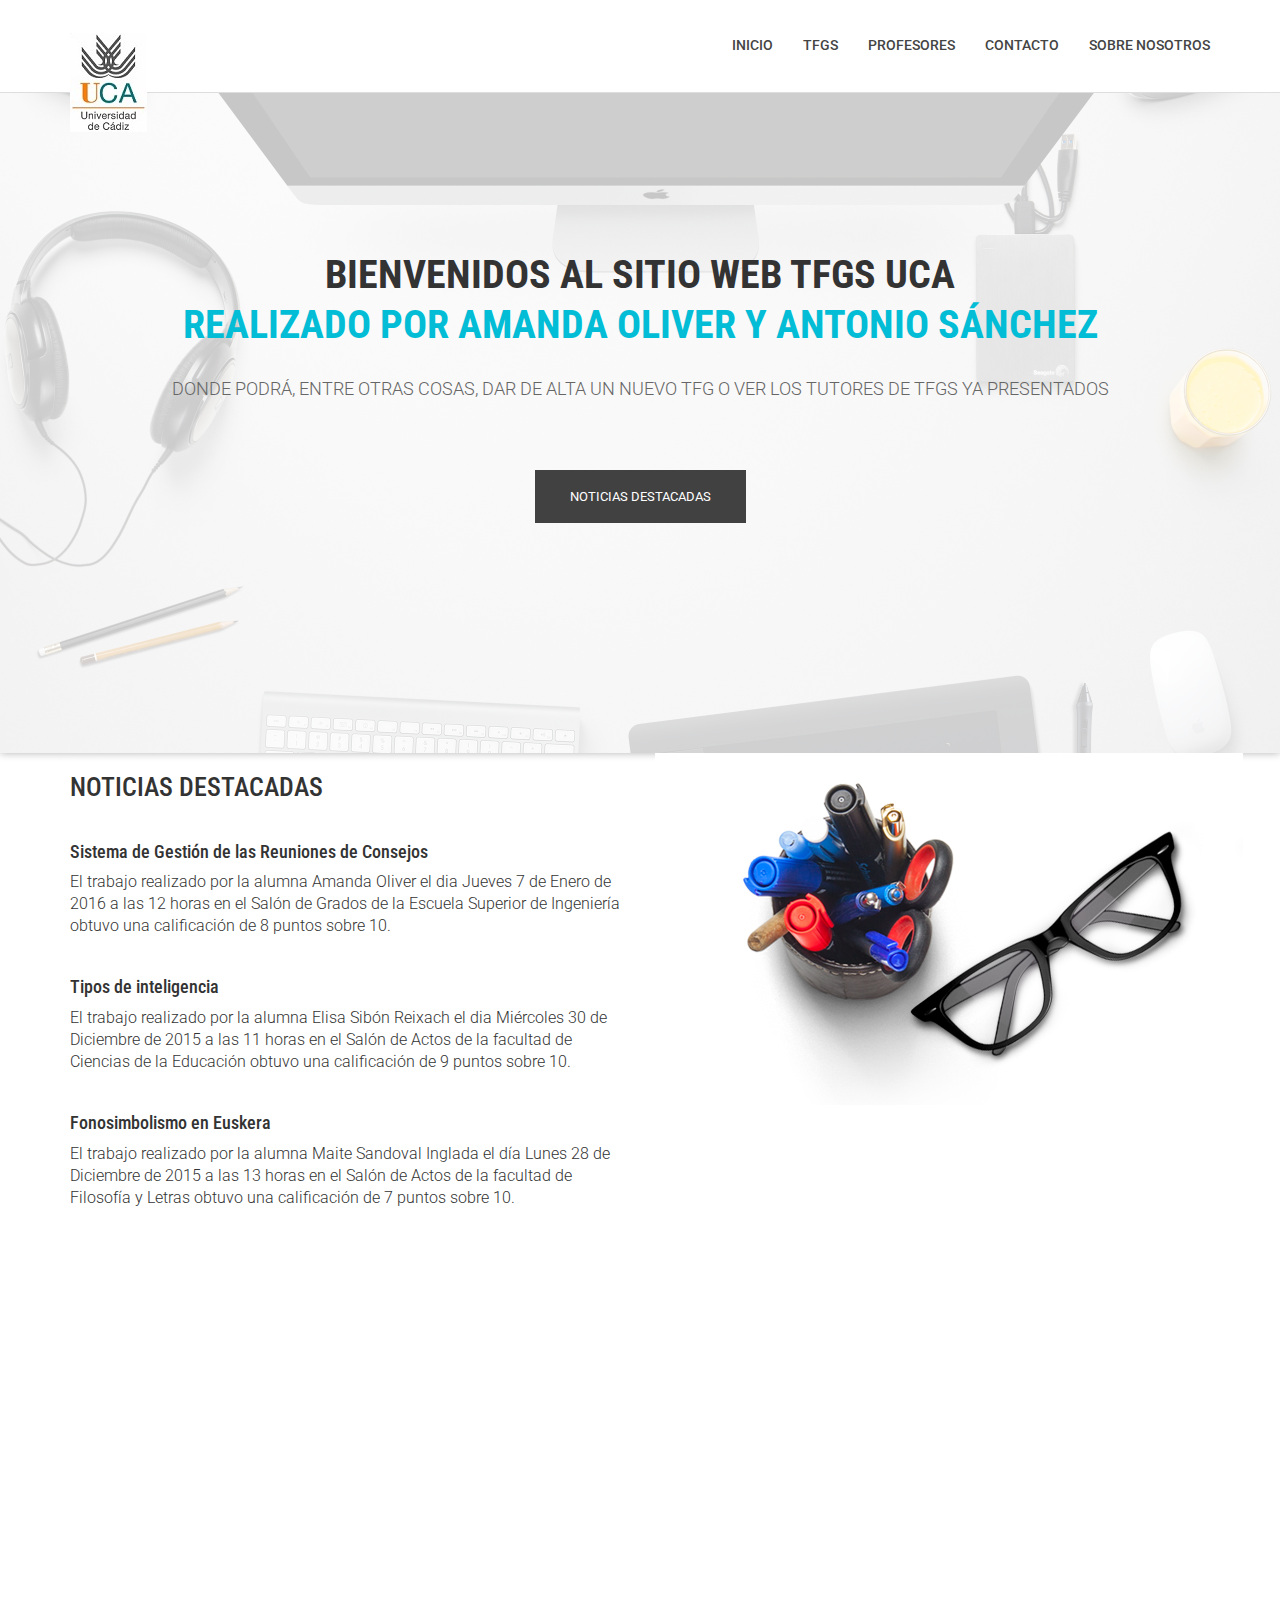
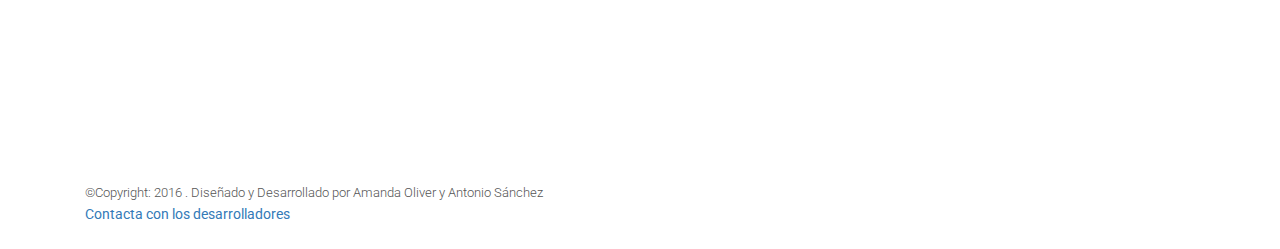
<file: index.html>
<!DOCTYPE html>
<html class="no-js">
    <head>
        <!-- Basic Page Needs
        ================================================== -->
        <meta charset="utf-8">
        <meta http-equiv="Content-Type" content="text/html; charset=utf-8">
        <link rel="icon" type="image/png" href="images/favicon.png">
        <title>TFGs UCA</title>
        <meta name="description" content="Aplicación para ver los TFGs realizados en la UCA">
        <meta name="author" content="Amanda Oliver y Antonio Sánchez">
        <!-- Mobile Specific Metas
        ================================================== -->
        <meta name="format-detection" content="telephone=no">
        <meta name="viewport" content="width=device-width, initial-scale=1">

        <!-- Template CSS Files
        ================================================== -->
        <!-- Twitter Bootstrs CSS -->
        <link rel="stylesheet" href="css/bootstrap.min.css">
        <!-- Ionicons Fonts Css -->
        <link rel="stylesheet" href="css/ionicons.min.css">
        <!-- animate css -->
        <link rel="stylesheet" href="css/animate.css">
        <!-- Hero area slider css-->
        <link rel="stylesheet" href="css/slider.css">
        <!-- owl craousel css -->
        <link rel="stylesheet" href="css/owl.carousel.css">
        <link rel="stylesheet" href="css/owl.theme.css">
        <link rel="stylesheet" href="css/jquery.fancybox.css">
        <!-- template main css file -->
        <link rel="stylesheet" href="css/main.css">
        <!-- responsive css -->
        <link rel="stylesheet" href="css/responsive.css">

        <!-- Template Javascript Files
        ================================================== -->
        <!-- modernizr js -->
        <script src="js/vendor/modernizr-2.6.2.min.js"></script>
        <!-- jquery -->
        <script src="//ajax.googleapis.com/ajax/libs/jquery/1.10.2/jquery.min.js"></script>
        <!-- owl carouserl js -->
        <script src="js/owl.carousel.min.js"></script>
        <!-- bootstrap js -->

        <script src="js/bootstrap.min.js"></script>
        <!-- wow js -->
        <script src="js/wow.min.js"></script>
        <!-- slider js -->
        <script src="js/slider.js"></script>
        <script src="js/jquery.fancybox.js"></script>
        <!-- template main js -->
        <script src="js/main.js"></script>
    </head>
    <body>
        <!--
        ==================================================
        Inicio del Header
        ================================================== -->
        <header id="top-bar" class="navbar-fixed-top animated-header">
            <div class="container">
                <div class="navbar-header">
                    <!-- responsive nav button -->
                    <button type="button" class="navbar-toggle" data-toggle="collapse" data-target=".navbar-collapse">
                    <span class="sr-only">Toggle navigation</span>
                    <span class="icon-bar"></span>
                    <span class="icon-bar"></span>
                    <span class="icon-bar"></span>
                    </button>
                    <!-- /responsive nav button -->

                    <!-- logo -->
                    <div class="navbar-brand">
                        <a href="http://departamentos.uca.es/C137" >
                            <img src="images/logo.png" alt="">
                        </a>
                    </div>
                    <!-- /logo -->
                </div>
                <!-- main menu -->
                <nav class="collapse navbar-collapse navbar-right" role="navigation">
                    <div class="main-menu">
                        <ul class="nav navbar-nav navbar-right">
                            <li>
                                <a href="index.html" >Inicio</a>
                            </li>
                            <li><a href="tfg.html">TFGs</a></li>
                            <li><a href="profesores.html">Profesores</a></li>
                            <li><a href="contactar.html">Contacto</a></li>
                            <li><a href="about.html">Sobre nosotros</a></li>
                        </ul>
                    </div>
                </nav>
                <!-- /main nav -->
            </div>
        </header>

        <!--
        ==================================================
        Inicio de la Bienvenida
        ================================================== -->
        <section id="hero-area" >
            <div class="container">
                <div class="row">
                    <div class="col-md-12 text-center">
                        <div class="block wow fadeInUp" data-wow-delay=".3s">

                            <!-- Slider -->
                            <section class="cd-intro">
                                <h1 class="wow fadeInUp animated cd-headline slide" data-wow-delay=".4s" >
                                <span>Bienvenidos al sitio web TFGs UCA</span><br>
                                <span class="cd-words-wrapper">
                                    <b class="is-visible">Realizado por Amanda Oliver y Antonio Sánchez</b>
                                    <b>Para la asignatura de Programación en Internet</b>
                                    <b>A principios de 2016</b>
                                </span>
                                </h1>
                                </section> <!-- cd-intro -->
                                <!-- /.slider -->
                                <h2 class="wow fadeInUp animated" data-wow-delay=".6s" >
                                   Donde podrá, entre otras cosas, dar de alta un nuevo TFG o ver los tutores de TFGs ya presentados
                                </h2>
                                <a class="btn-lines dark light wow fadeInUp animated smooth-scroll btn btn-default btn-green" data-wow-delay=".9s" href="#noticias" data-section="#noticias" >Noticias destacadas</a>

                            </div>
                        </div>
                    </div>
                </div>
            </section><!--/#bienvenida-->
            <!--
            ==================================================
            Inicio de la sección noticias
            ================================================== -->
            <section id="noticias">
                <div class="container">
                    <div class="row">
                        <div class="col-md-6 col-sm-6">
                            <div class="block wow fadeInLeft" data-wow-delay=".3s" data-wow-duration="500ms">

                                <h2>
                                NOTICIAS DESTACADAS
                                </h2>
                                <br>
                                <h4>
                                    Sistema de Gestión de las Reuniones de Consejos
                                </h4>
                                <p>El trabajo realizado por la alumna Amanda Oliver el dia Jueves 7 de Enero de 2016 a las 12 horas en el Salón de Grados de la Escuela Superior de Ingeniería obtuvo una calificación de 8 puntos sobre 10. </p>
                                <br>
                                <h4>
                                    Tipos de inteligencia
                                </h4>
                                <p>El trabajo realizado por la alumna Elisa Sibón Reixach el dia Miércoles 30 de Diciembre de 2015 a las 11 horas en el Salón de Actos de la facultad de Ciencias de la Educación obtuvo una calificación de 9 puntos sobre 10.</p>
                                <br>
                                <h4>
                                    Fonosimbolismo en Euskera
                                </h4>
                                <p>El trabajo realizado por la alumna Maite Sandoval Inglada el día Lunes 28 de Diciembre de 2015 a las 13 horas en el Salón de Actos de la facultad de Filosofía y Letras obtuvo una calificación de 7 puntos sobre 10.</p>
                            </div>

                        </div>
                        <div class="col-md-6 col-sm-6">
                            <div class="block wow fadeInRight" data-wow-delay=".3s" data-wow-duration="500ms">
                                <img src="images/about/about.jpg" alt="">
                            </div>
                        </div>
                    </div>
                </div>
            </section> <!-- /#noticias -->
            <!--
            ==================================================
            Inicio sección Fechas
            ================================================== -->
            <section id="feature">
                <div class="container">
                    <div class="section-heading">
                        <h1 class="title wow fadeInDown" data-wow-delay=".3s">Fechas Importantes</h1>
                        <p class="wow fadeInDown" data-wow-delay=".5s">
                            Aquí encontrará los próximos trabajos que se van a presentar.
                        </p>
                    </div>
                    <div class="row">
                        <div class="col-md-4 col-lg-4 col-xs-12">
                            <div class="media wow fadeInUp animated" data-wow-duration="500ms" data-wow-delay="300ms">
                                <div class="media-left">
                                    <div class="icon">
                                        <i class="ion-ios-flask-outline"></i>
                                    </div>
                                </div>
                                <div class="media-body">
                                    <h4 class="media-heading">Compuestos Sintéticos</h4>
                                    <p>Autor: Antonio López. <br>Presentación el día 10 de Enero a las 11 horas en el Salón de Grados de la ESI.</p>
                                </div>
                            </div>
                        </div>
                        <div class="col-md-4 col-lg-4 col-xs-12">
                            <div class="media wow fadeInDown animated" data-wow-duration="500ms" data-wow-delay="600ms">
                                <div class="media-left">
                                    <div class="icon">
                                        <i class="ion-ios-lightbulb-outline"></i>
                                    </div>
                                </div>
                                <div class="media-body">
                                    <h4 class="media-heading">Predictor del Consumo Eléctrico</h4>
                                    <p>Autor: Javier García. <br>Presentación el dia 20 de Enero a las 10 horas en el Salón de Grados de la ESI.</p>
                                </div>
                            </div>
                        </div>

                        <div class="col-md-4 col-lg-4 col-xs-12">
                            <div class="media wow fadeInDown animated" data-wow-duration="500ms" data-wow-delay="1500ms">
                                <div class="media-left">
                                    <div class="icon">
                                        <i class="ion-ios-keypad-outline"></i>
                                    </div>
                                </div>
                                <div class="media-body">
                                    <h4 class="media-heading">Marcador Automático</h4>
                                    <p>Autor: Cristina Gutierrez. <br>Presentación el dia 15 de Enero a las 13 horas en el Salón de Grados de la ESI.</p>
                                </div>
                            </div>
                        </div>

                    </div>
                </div>
            </section> <!-- /#feature -->

           <!--
            ==================================================
            Inicio del Footer
            ================================================== -->
            <footer id="footer">
                <div class="container">
                    <div class="col-md-8">
                        <p class="copyright">&copy;Copyright: <span>2016</span> . Diseñado y Desarrollado por Amanda Oliver y Antonio Sánchez</p>
                        <a href="mailto:amanda.oliversa@alum.uca.es">Contacta con los desarrolladores</a>
                    </div>
                </div>
            </footer> <!-- /#footer -->

        </body>
    </html>
</file>
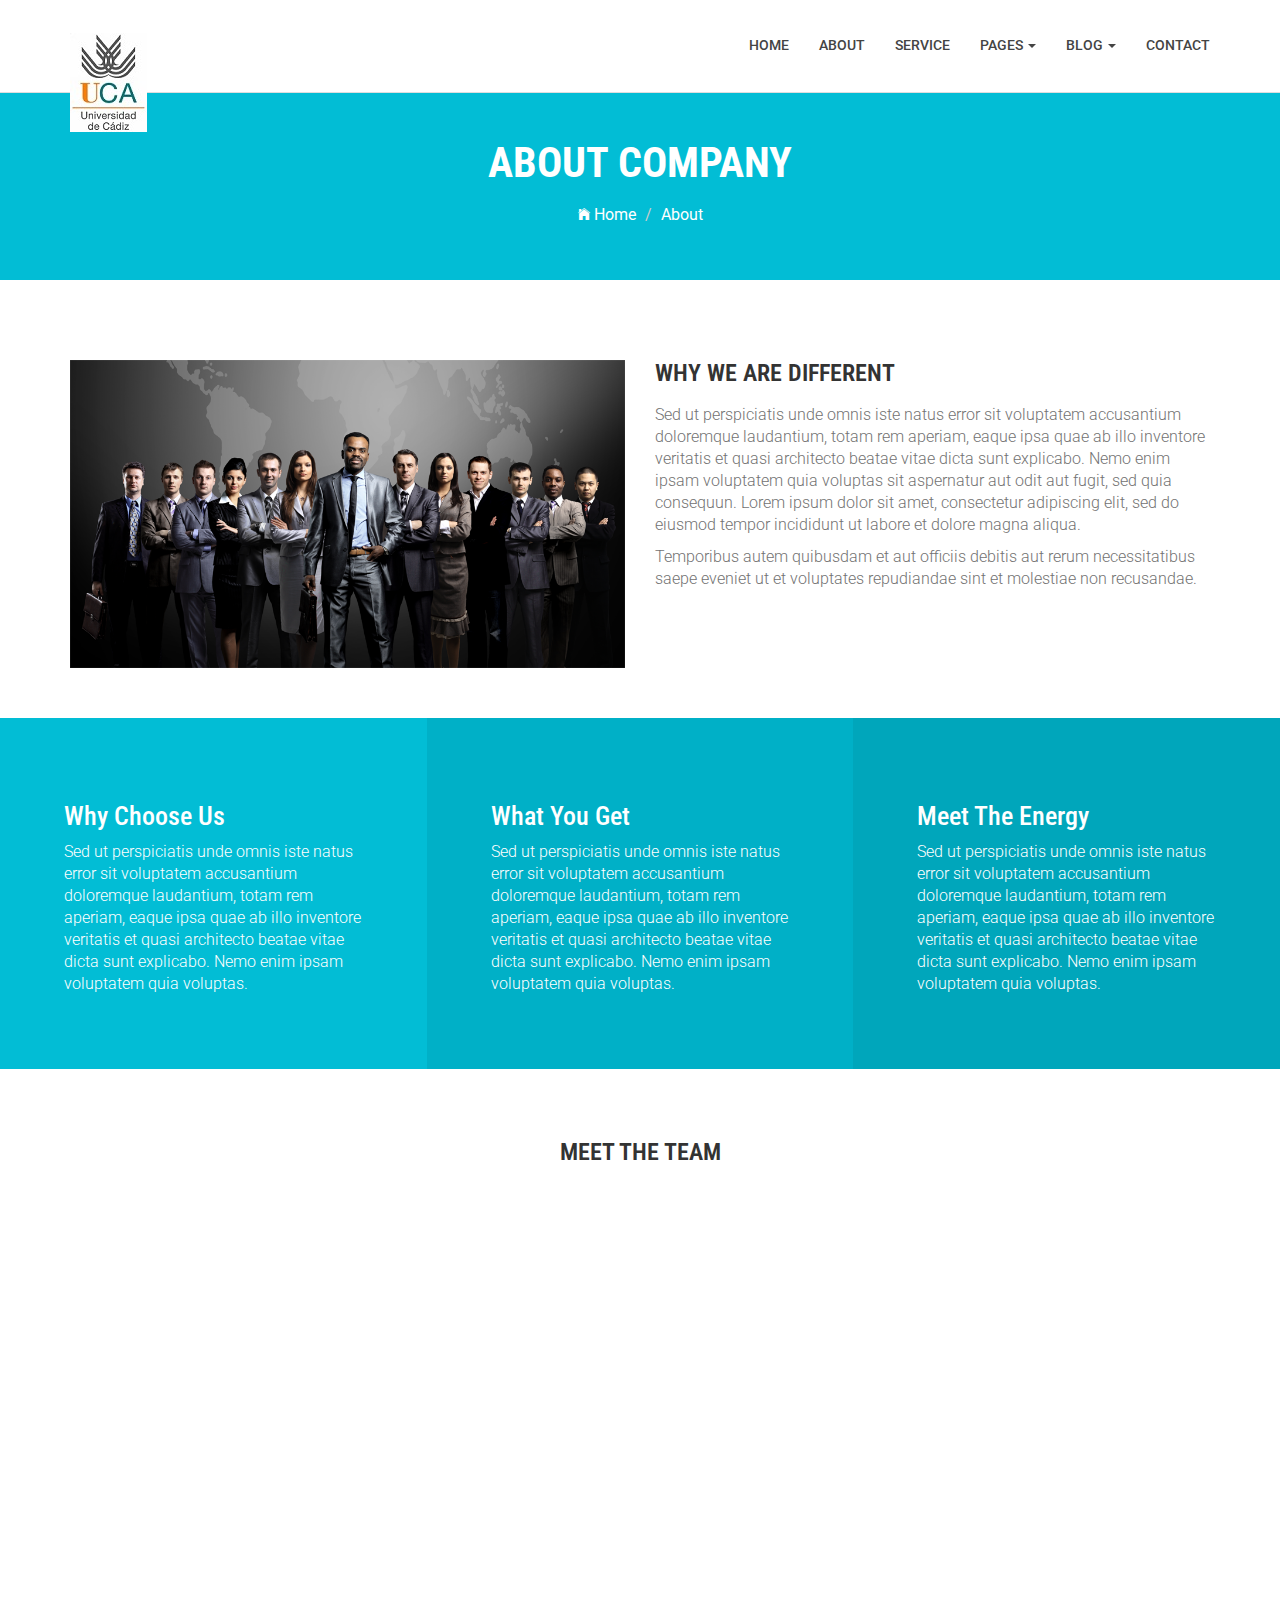
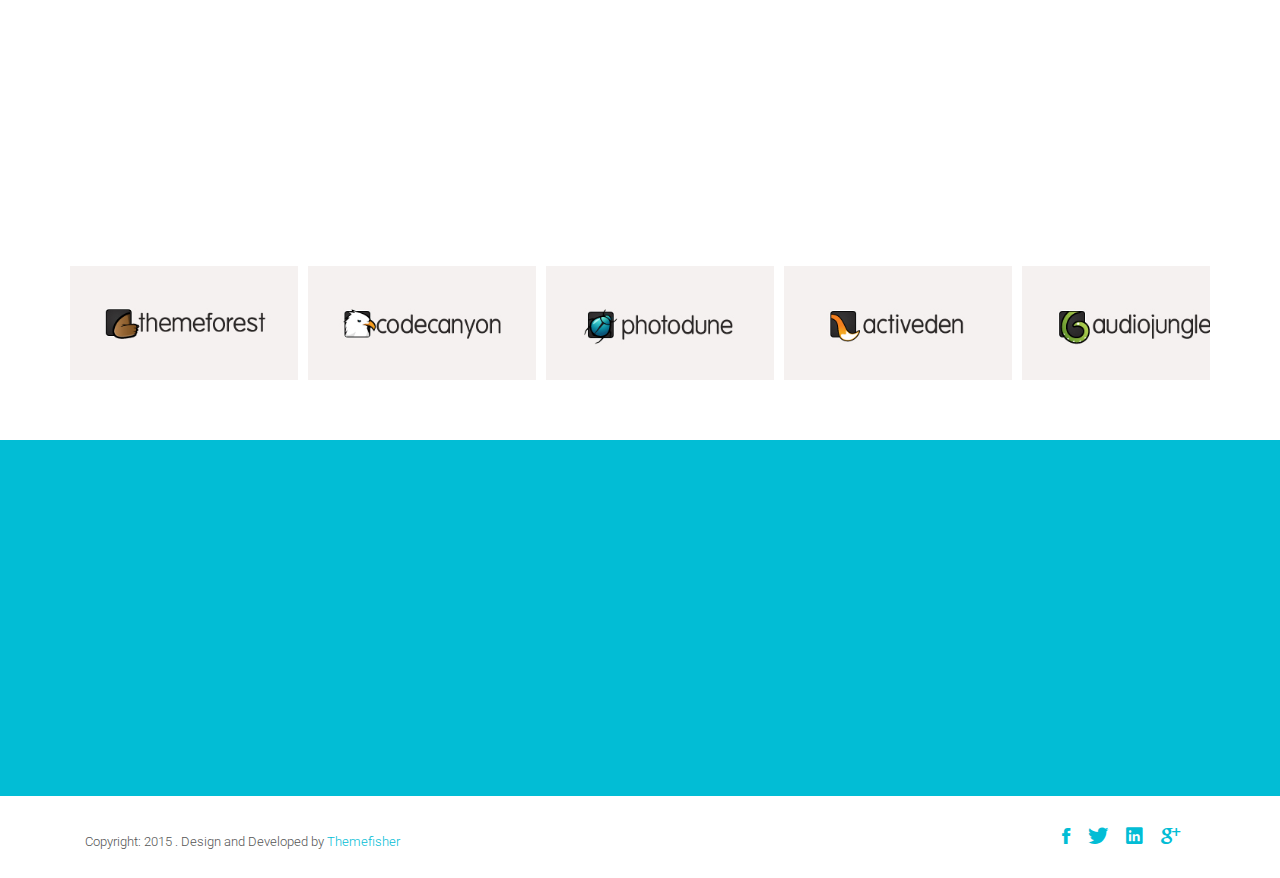
<file: about.html>
<!DOCTYPE html>
<html class="no-js">
    <head>
        <!-- Basic Page Needs
        ================================================== -->
        <meta charset="utf-8">
        <meta http-equiv="Content-Type" content="text/html; charset=utf-8">
        <link rel="icon" type="image/png" href="images/favicon.png">
        <title>Timer Agency Template</title>
        <meta name="description" content="">
        <meta name="keywords" content="">
        <meta name="author" content="">
        <!-- Mobile Specific Metas
        ================================================== -->
        <meta name="format-detection" content="telephone=no">
        <meta name="viewport" content="width=device-width, initial-scale=1">

        <!-- Template CSS Files
        ================================================== -->
        <!-- Twitter Bootstrs CSS -->
        <link rel="stylesheet" href="css/bootstrap.min.css">
        <!-- Ionicons Fonts Css -->
        <link rel="stylesheet" href="css/ionicons.min.css">
        <!-- animate css -->
        <link rel="stylesheet" href="css/animate.css">
        <!-- Hero area slider css-->
        <link rel="stylesheet" href="css/slider.css">
        <!-- owl craousel css -->
        <link rel="stylesheet" href="css/owl.carousel.css">
        <link rel="stylesheet" href="css/owl.theme.css">
        <link rel="stylesheet" href="css/jquery.fancybox.css">
        <!-- template main css file -->
        <link rel="stylesheet" href="css/main.css">
        <!-- responsive css -->
        <link rel="stylesheet" href="css/responsive.css">

        <!-- Template Javascript Files
        ================================================== -->
        <!-- modernizr js -->
        <script src="js/vendor/modernizr-2.6.2.min.js"></script>
        <!-- jquery -->
        <script src="//ajax.googleapis.com/ajax/libs/jquery/1.10.2/jquery.min.js"></script>
        <!-- owl carouserl js -->
        <script src="js/owl.carousel.min.js"></script>
        <!-- bootstrap js -->

        <script src="js/bootstrap.min.js"></script>
        <!-- wow js -->
        <script src="js/wow.min.js"></script>
        <!-- slider js -->
        <script src="js/slider.js"></script>
        <script src="js/jquery.fancybox.js"></script>
        <!-- template main js -->
        <script src="js/main.js"></script>
    </head>
    <body>
        <!--
        ==================================================
        Header Section Start
        ================================================== -->
        <header id="top-bar" class="navbar-fixed-top animated-header">
            <div class="container">
                <div class="navbar-header">
                    <!-- responsive nav button -->
                    <button type="button" class="navbar-toggle" data-toggle="collapse" data-target=".navbar-collapse">
                    <span class="sr-only">Toggle navigation</span>
                    <span class="icon-bar"></span>
                    <span class="icon-bar"></span>
                    <span class="icon-bar"></span>
                    </button>
                    <!-- /responsive nav button -->

                    <!-- logo -->
                    <div class="navbar-brand">
                        <a href="index.html" >
                            <img src="images/logo.png" alt="">
                        </a>
                    </div>
                    <!-- /logo -->
                </div>
                <!-- main menu -->
                <nav class="collapse navbar-collapse navbar-right" role="navigation">
                    <div class="main-menu">
                        <ul class="nav navbar-nav navbar-right">
                            <li>
                                <a href="index.html" >Home</a>
                            </li>
                            <li><a href="about.html">About</a></li>
                            <li><a href="service.html">Service</a></li>
                            <li class="dropdown">
                                <a href="#" class="dropdown-toggle" data-toggle="dropdown">Pages <span class="caret"></span></a>
                                <div class="dropdown-menu">
                                    <ul>
                                        <li><a href="404.html">404 Page</a></li>
                                        <li><a href="gallery.html">Gallery</a></li>
                                    </ul>
                                </div>
                            </li>
                            <li class="dropdown">
                                <a href="#" class="dropdown-toggle" data-toggle="dropdown">Blog <span class="caret"></span></a>
                                <div class="dropdown-menu">
                                    <ul>
                                        <li><a href="blog-fullwidth.html">Blog Full</a></li>
                                        <li><a href="blog-left-sidebar.html">Blog Left sidebar</a></li>
                                        <li><a href="blog-right-sidebar.html">Blog Right sidebar</a></li>
                                    </ul>
                                </div>
                            </li>
                            <li><a href="contact.html">Contact</a></li>

                        </ul>
                    </div>
                </nav>
                <!-- /main nav -->
            </div>
        </header>

        <!--
        ==================================================
            Global Page Section Start
        ================================================== -->
        <section class="global-page-header">
            <div class="container">
                <div class="row">
                    <div class="col-md-12">
                        <div class="block">
                            <h2>About Company</h2>
                            <ol class="breadcrumb">
                                <li>
                                    <a href="index.html">
                                        <i class="ion-ios-home"></i>
                                        Home
                                    </a>
                                </li>
                                <li class="active">About</li>
                            </ol>
                        </div>
                    </div>
                </div>
            </div>
        </section>

        <!--
        ==================================================
            Company Description Section Start
        ================================================== -->
        <section class="company-description">
            <div class="container">
                <div class="row">
                    <div class="col-md-6 wow fadeInLeft" data-wow-delay=".3s" >
                        <img src="images/about/about-company.jpg" alt="" class="img-responsive">
                    </div>
                    <div class="col-md-6">
                        <div class="block">
                            <h3 class="subtitle wow fadeInUp" data-wow-delay=".3s" data-wow-duration="500ms">Why We are Different</h3>
                            <p  class="wow fadeInUp" data-wow-delay=".5s" data-wow-duration="500ms">
                                Sed ut perspiciatis unde omnis iste natus error sit voluptatem accusantium doloremque laudantium, totam rem aperiam, eaque ipsa quae ab illo inventore veritatis et quasi architecto beatae vitae dicta sunt explicabo. Nemo enim ipsam voluptatem quia voluptas sit aspernatur aut odit aut fugit, sed quia consequun. Lorem ipsum dolor sit amet, consectetur adipiscing elit, sed do eiusmod tempor incididunt ut labore et dolore magna aliqua.
                            </p>
                            <p  class="wow fadeInUp" data-wow-delay=".7s" data-wow-duration="500ms">
                                Temporibus autem quibusdam et aut officiis debitis aut rerum necessitatibus saepe eveniet ut et voluptates repudiandae sint et molestiae non recusandae.
                            </p>

                        </div>
                    </div>
                </div>
            </div>
        </section>


        <!--
        ==================================================
            Company Feature Section Start
        ================================================== -->
        <section class="about-feature clearfix">
            <div class="container-fluid">
                <div class="row">
                    <div class="block about-feature-1 wow fadeInDown" data-wow-duration="500ms" data-wow-delay=".3s">
                        <h2>
                        Why Choose Us
                        </h2>
                        <p>
                            Sed ut perspiciatis unde omnis iste natus error sit voluptatem accusantium doloremque laudantium, totam rem aperiam, eaque ipsa quae ab illo inventore veritatis et quasi architecto beatae vitae dicta sunt explicabo. Nemo enim ipsam voluptatem quia voluptas.
                        </p>
                    </div>
                    <div class="block about-feature-2 wow fadeInDown" data-wow-duration="500ms" data-wow-delay=".5s">
                        <h2 class="item_title">
                        What You Get
                        </h2>
                        <p>
                            Sed ut perspiciatis unde omnis iste natus error sit voluptatem accusantium doloremque laudantium, totam rem aperiam, eaque ipsa quae ab illo inventore veritatis et quasi architecto beatae vitae dicta sunt explicabo. Nemo enim ipsam voluptatem quia voluptas.
                        </p>
                    </div>
                    <div class="block about-feature-3 wow fadeInDown" data-wow-duration="500ms" data-wow-delay=".7s">
                        <h2 class="item_title">
                        Meet The Energy
                        </h2>
                        <p>
                            Sed ut perspiciatis unde omnis iste natus error sit voluptatem accusantium doloremque laudantium, totam rem aperiam, eaque ipsa quae ab illo inventore veritatis et quasi architecto beatae vitae dicta sunt explicabo. Nemo enim ipsam voluptatem quia voluptas.
                        </p>
                    </div>
                </div>
            </div>
        </section>


        <!--
        ==================================================
            Team Section Start
        ================================================== -->
        <section id="team">
            <div class="container">
                <div class="row">
                    <h2 class="subtitle text-center">Meet The Team</h2>
                    <div class="col-md-3">
                        <div class="team-member wow fadeInLeft" data-wow-duration="500ms" data-wow-delay=".3s">
                            <div class="team-img">
                                <img src="images/team/team-1.jpg" class="team-pic" alt="">
                            </div>
                            <h3 class="team_name">Jonathon Andrew</h3>
                            <p class="team_designation">CEO, Project Manager</p>
                            <p class="team_text">Lorem ipsum dolor sit amet, consectetur adipisicing elit, sed do eiusmod tempor incididunt ut labore et dolore </p>
                            <p class="social-icons">
                                <a href="#" class="facebook" target="_blank"><i class="ion-social-facebook-outline"></i></a>
                                <a href="#" target="_blank"><i class="ion-social-twitter-outline"></i></a>
                                <a href="#" target="_blank"><i class="ion-social-linkedin-outline"></i></a>
                                <a href="#" target="_blank"><i class="ion-social-googleplus-outline"></i></a>
                            </p>
                        </div>
                    </div>
                    <div class="col-md-3">
                        <div class="team-member wow fadeInLeft" data-wow-duration="500ms" data-wow-delay=".5s">
                            <div class="team-img">
                                <img src="images/team/team-2.jpg" class="team-pic" alt="">
                            </div>
                            <h3 class="team_name">Jesmin Martina</h3>
                            <p class="team_designation">CEO, Project Manager</p>
                            <p class="team_text">Lorem ipsum dolor sit amet, consectetur adipisicing elit, sed do eiusmod tempor incididunt ut labore et dolore .</p>
                            <p class="social-icons">
                                <a href="#" class="facebook" target="_blank"><i class="ion-social-facebook-outline"></i></a>
                                <a href="#" target="_blank"><i class="ion-social-twitter-outline"></i></a>
                                <a href="#" target="_blank"><i class="ion-social-linkedin-outline"></i></a>
                                <a href="#" target="_blank"><i class="ion-social-googleplus-outline"></i></a>
                            </p>
                        </div>
                    </div>
                    <div class="col-md-3">
                        <div class="team-member wow fadeInLeft" data-wow-duration="500ms" data-wow-delay=".7s">
                            <div class="team-img">
                                <img src="images/team/team-3.jpg" class="team-pic" alt="">
                            </div>
                            <h3 class="team_name">Deu John</h3>
                            <p class="team_designation">CEO, Project Manager</p>
                            <p class="team_text">Lorem ipsum dolor sit amet, consectetur adipisicing elit, sed do eiusmod tempor incididunt ut labore et dolore .</p>
                            <p class="social-icons">
                                <a href="#" class="facebook" target="_blank"><i class="ion-social-facebook-outline"></i></a>
                                <a href="#" target="_blank"><i class="ion-social-twitter-outline"></i></a>
                                <a href="#" target="_blank"><i class="ion-social-linkedin-outline"></i></a>
                                <a href="#" target="_blank"><i class="ion-social-googleplus-outline"></i></a>
                            </p>
                        </div>
                    </div>
                    <div class="col-md-3">
                        <div class="team-member wow fadeInLeft" data-wow-duration="500ms" data-wow-delay=".9s">
                            <div class="team-img">
                                <img src="images/team/team-4.jpg" class="team-pic" alt="">
                            </div>
                            <h3 class="team_name">Anderson Martin</h3>
                            <p class="team_designation">CEO, Project Manager</p>
                            <p class="team_text">Lorem ipsum dolor sit amet, consectetur adipisicing elit, sed do eiusmod tempor incididunt ut labore et dolore .</p>
                            <p class="social-icons">
                                <a href="#" class="facebook" target="_blank"><i class="ion-social-facebook-outline"></i></a>
                                <a href="#" target="_blank"><i class="ion-social-twitter-outline"></i></a>
                                <a href="#" target="_blank"><i class="ion-social-linkedin-outline"></i></a>
                                <a href="#" target="_blank"><i class="ion-social-googleplus-outline"></i></a>
                            </p>
                        </div>
                    </div>
                </div>
            </div>
        </section>
        <!--
        ==================================================
        Clients Section Start
        ================================================== -->
        <section id="clients">
            <div class="container">
                <div class="row">
                    <div class="col-md-12">
                        <h2 class="subtitle text-center wow fadeInDown" data-wow-duration="500ms" data-wow-delay=".3s">Our Happy Clinets</h2>
                        <p class="subtitle-des text-center wow fadeInDown" data-wow-duration="500ms" data-wow-delay=".5s">Lorem ipsum dolor sit amet, consectetur adipisicing elit. Labore, error.</p>
                        <div id="clients-logo" class="owl-carousel">
                            <div>
                                <img src="images/clients/logo-1.jpg" alt="">
                            </div>
                            <div>
                                <img src="images/clients/logo-2.jpg" alt="">
                            </div>
                            <div>
                                <img src="images/clients/logo-3.jpg" alt="">
                            </div>
                            <div>
                                <img src="images/clients/logo-4.jpg" alt="">
                            </div>
                            <div>
                                <img src="images/clients/logo-5.jpg" alt="">
                            </div>
                            <div>
                                <img src="images/clients/logo-1.jpg" alt="">
                            </div>
                            <div>
                                <img src="images/clients/logo-2.jpg" alt="">
                            </div>
                            <div>
                                <img src="images/clients/logo-3.jpg" alt="">
                            </div>
                            <div>
                                <img src="images/clients/logo-4.jpg" alt="">
                            </div>
                            <div>
                                <img src="images/clients/logo-5.jpg" alt="">
                            </div>
                        </div>
                    </div>
                </div>
            </div>
        </section>

        <!--
        ==================================================
        Call To Action Section Start
        ================================================== -->
        <section id="call-to-action">
            <div class="container">
                <div class="row">
                    <div class="col-md-12">
                        <div class="block">
                            <h2 class="title wow fadeInDown" data-wow-delay=".3s" data-wow-duration="500ms">SO WHAT YOU THINK ?</h1>
                            <p class="wow fadeInDown" data-wow-delay=".5s" data-wow-duration="500ms">Lorem ipsum dolor sit amet, consectetur adipisicing elit. Nobis,</br>possimus commodi, fugiat magnam temporibus vero magni recusandae? Dolore, maxime praesentium.</p>
                            <a href="contact.html" class="btn btn-default btn-contact wow fadeInDown" data-wow-delay=".7s" data-wow-duration="500ms">Contact With Me</a>
                        </div>
                    </div>

                </div>
            </div>
        </section>
        <!--
        ==================================================
        Footer Section Start
        ================================================== -->
        <footer id="footer">
            <div class="container">
                <div class="col-md-8">
                    <p class="copyright">Copyright: <span>2015</span> . Design and Developed by <a href="http://www.Themefisher.com">Themefisher</a></p>
                </div>
                <div class="col-md-4">
                    <!-- Social Media -->
                    <ul class="social">
                        <li>
                            <a href="#" class="Facebook">
                                <i class="ion-social-facebook"></i>
                            </a>
                        </li>
                        <li>
                            <a href="#" class="Twitter">
                                <i class="ion-social-twitter"></i>
                            </a>
                        </li>
                        <li>
                            <a href="#" class="Linkedin">
                                <i class="ion-social-linkedin"></i>
                            </a>
                        </li>
                        <li>
                            <a href="#" class="Google Plus">
                                <i class="ion-social-googleplus"></i>
                            </a>
                        </li>

                    </ul>
                </div>
            </div>
        </footer> <!-- /#footer -->

    </body>
</html>
</file>
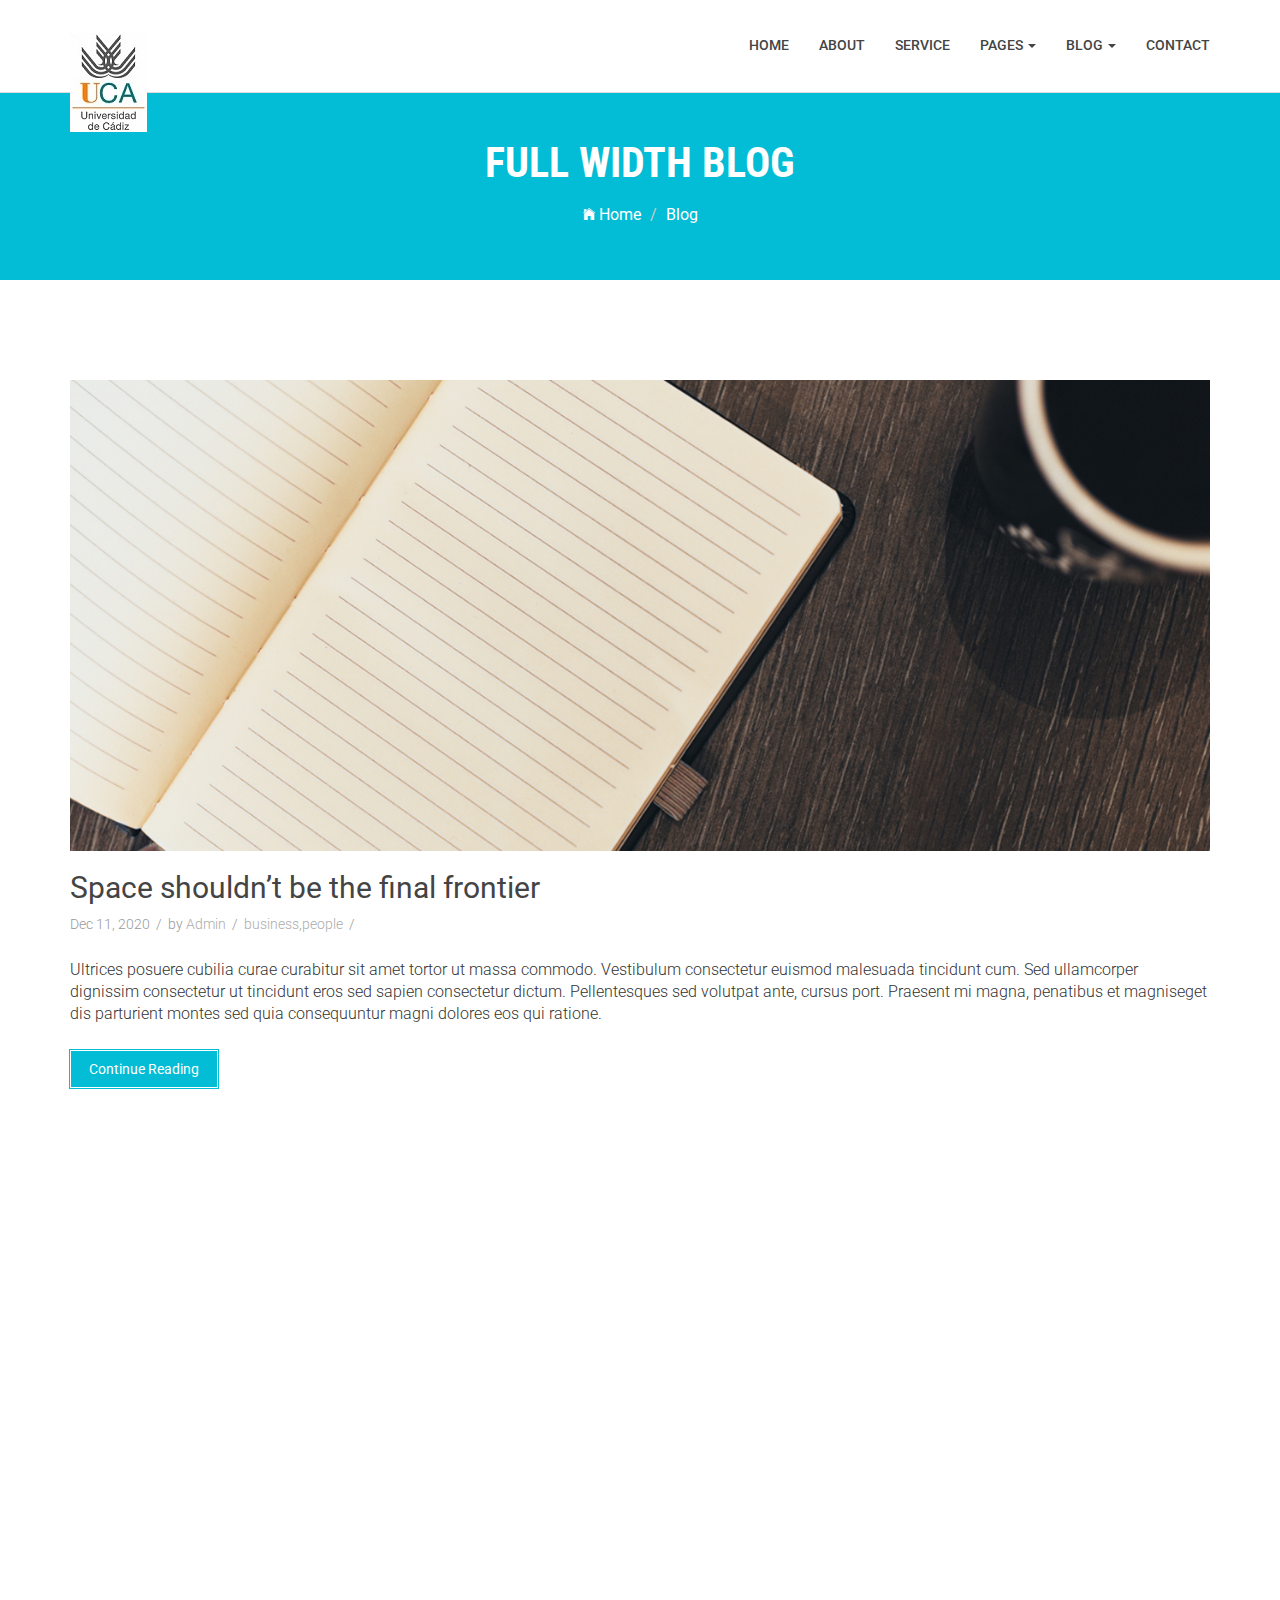
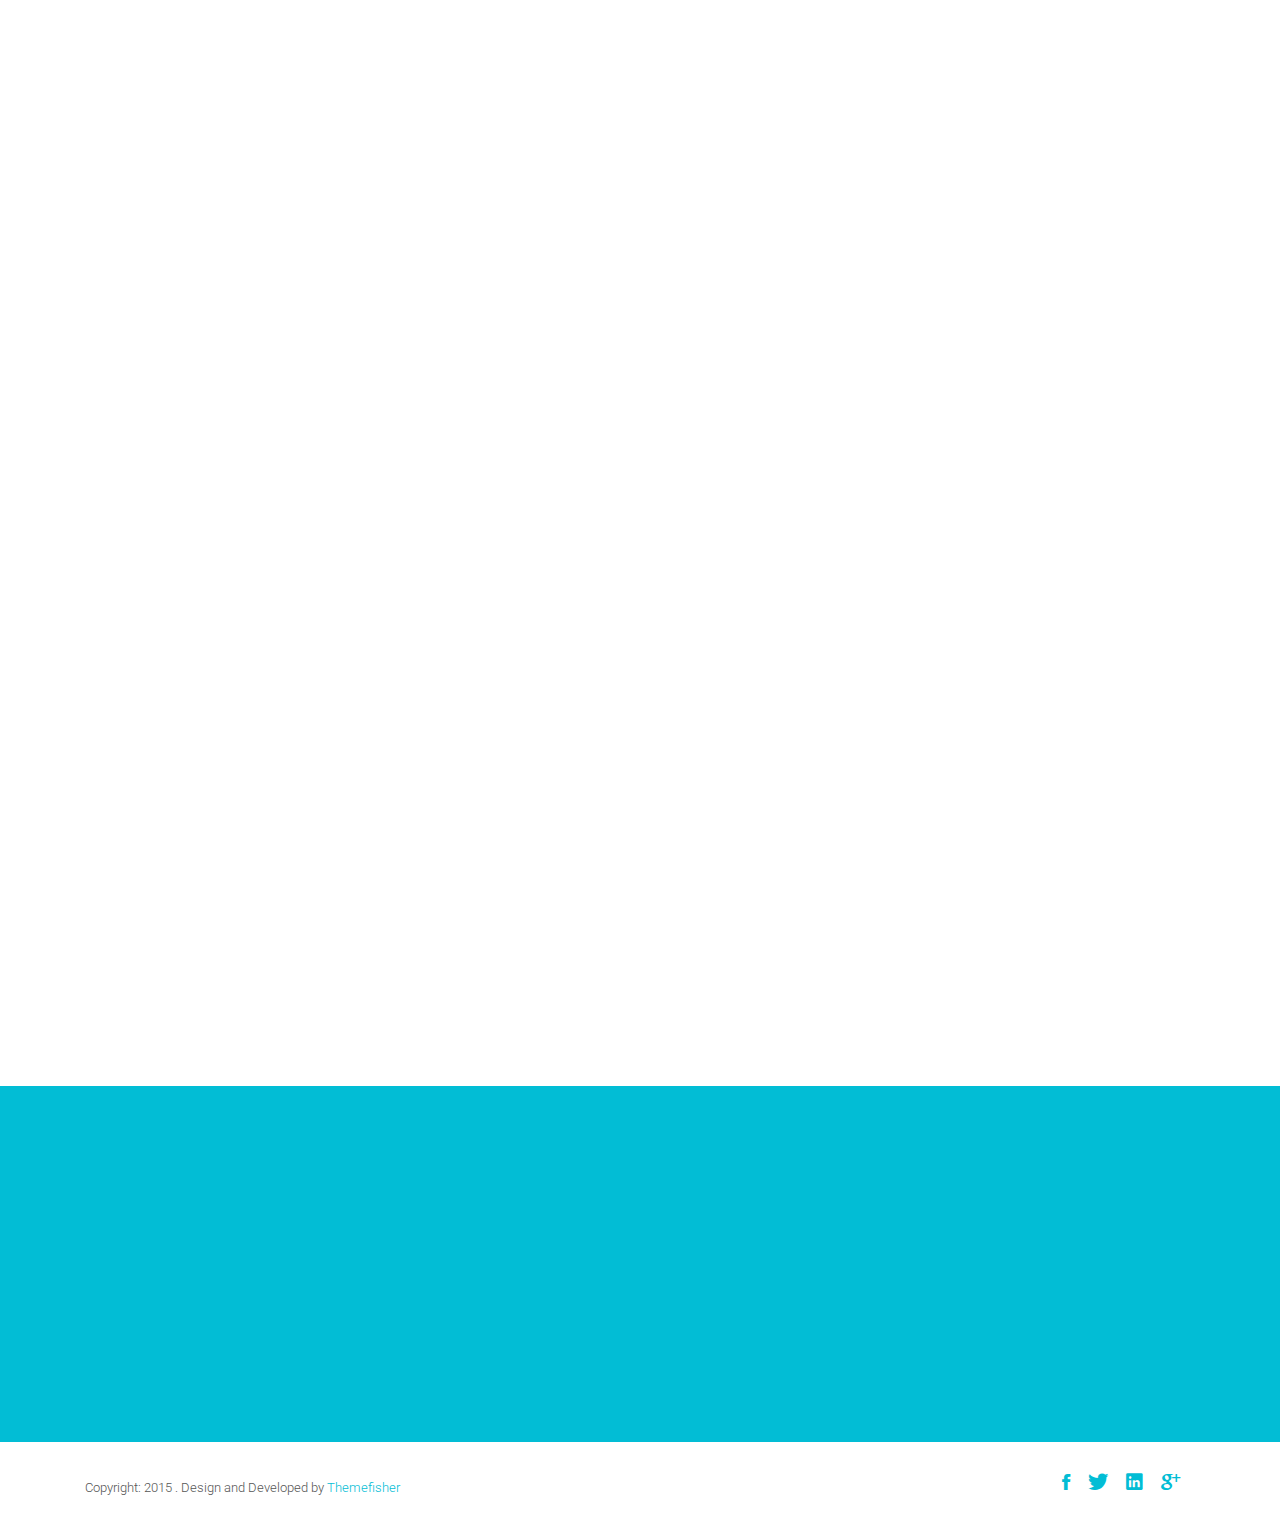
<file: blog-fullwidth.html>
<!DOCTYPE html>
<html class="no-js">
    <head>
        <!-- Basic Page Needs
        ================================================== -->
        <meta charset="utf-8">
        <meta http-equiv="Content-Type" content="text/html; charset=utf-8">
        <link rel="icon" type="image/png" href="images/favicon.png">
        <title>Timer Agency Template</title>
        <meta name="description" content="">
        <meta name="keywords" content="">
        <meta name="author" content="">
        <!-- Mobile Specific Metas
        ================================================== -->
        <meta name="format-detection" content="telephone=no">
        <meta name="viewport" content="width=device-width, initial-scale=1">

        <!-- Template CSS Files
        ================================================== -->
        <!-- Twitter Bootstrs CSS -->
        <link rel="stylesheet" href="css/bootstrap.min.css">
        <!-- Ionicons Fonts Css -->
        <link rel="stylesheet" href="css/ionicons.min.css">
        <!-- animate css -->
        <link rel="stylesheet" href="css/animate.css">
        <!-- Hero area slider css-->
        <link rel="stylesheet" href="css/slider.css">
        <!-- owl craousel css -->
        <link rel="stylesheet" href="css/owl.carousel.css">
        <link rel="stylesheet" href="css/owl.theme.css">
        <link rel="stylesheet" href="css/jquery.fancybox.css">
        <!-- template main css file -->
        <link rel="stylesheet" href="css/main.css">
        <!-- responsive css -->
        <link rel="stylesheet" href="css/responsive.css">

        <!-- Template Javascript Files
        ================================================== -->
        <!-- modernizr js -->
        <script src="js/vendor/modernizr-2.6.2.min.js"></script>
        <!-- jquery -->
        <script src="//ajax.googleapis.com/ajax/libs/jquery/1.10.2/jquery.min.js"></script>
        <!-- owl carouserl js -->
        <script src="js/owl.carousel.min.js"></script>
        <!-- bootstrap js -->

        <script src="js/bootstrap.min.js"></script>
        <!-- wow js -->
        <script src="js/wow.min.js"></script>
        <!-- slider js -->
        <script src="js/slider.js"></script>
        <script src="js/jquery.fancybox.js"></script>
        <!-- template main js -->
        <script src="js/main.js"></script>
    </head>
    <body>
        <!--
        ==================================================
        Header Section Start
        ================================================== -->
        <header id="top-bar" class="navbar-fixed-top animated-header">
            <div class="container">
                <div class="navbar-header">
                    <!-- responsive nav button -->
                    <button type="button" class="navbar-toggle" data-toggle="collapse" data-target=".navbar-collapse">
                    <span class="sr-only">Toggle navigation</span>
                    <span class="icon-bar"></span>
                    <span class="icon-bar"></span>
                    <span class="icon-bar"></span>
                    </button>
                    <!-- /responsive nav button -->

                    <!-- logo -->
                    <div class="navbar-brand">
                        <a href="index.html" >
                            <img src="images/logo.png" alt="">
                        </a>
                    </div>
                    <!-- /logo -->
                </div>
                <!-- main menu -->
                <nav class="collapse navbar-collapse navbar-right" role="navigation">
                    <div class="main-menu">
                        <ul class="nav navbar-nav navbar-right">
                            <li>
                                <a href="index.html" >Home</a>
                            </li>
                            <li><a href="about.html">About</a></li>
                            <li><a href="service.html">Service</a></li>
                            <li class="dropdown">
                                <a href="#" class="dropdown-toggle" data-toggle="dropdown">Pages <span class="caret"></span></a>
                                <div class="dropdown-menu">
                                    <ul>
                                        <li><a href="404.html">404 Page</a></li>
                                        <li><a href="gallery.html">Gallery</a></li>
                                    </ul>
                                </div>
                            </li>
                            <li class="dropdown">
                                <a href="#" class="dropdown-toggle" data-toggle="dropdown">Blog <span class="caret"></span></a>
                                <div class="dropdown-menu">
                                    <ul>
                                        <li><a href="blog-fullwidth.html">Blog Full</a></li>
                                        <li><a href="blog-left-sidebar.html">Blog Left sidebar</a></li>
                                        <li><a href="blog-right-sidebar.html">Blog Right sidebar</a></li>
                                    </ul>
                                </div>
                            </li>
                            <li><a href="contact.html">Contact</a></li>

                        </ul>
                    </div>
                </nav>
                <!-- /main nav -->
            </div>
        </header>
        <!--
        ==================================================
        Global Page Section Start
        ================================================== -->
        <section class="global-page-header">
            <div class="container">
                <div class="row">
                    <div class="col-md-12">
                        <div class="block">
                            <h2>Full Width Blog</h2>
                            <ol class="breadcrumb">
                                <li>
                                    <a href="index.html">
                                        <i class="ion-ios-home"></i>
                                        Home
                                    </a>
                                </li>
                                <li class="active">Blog</li>
                            </ol>
                        </div>
                    </div>
                </div>
            </div>
            </section><!--/#Page header-->
            <section id="blog-full-width">
                <div class="container">
                    <div class="row">
                        <div class="col-md-12">
                            <article class="wow fadeInDown" data-wow-delay=".3s" data-wow-duration="500ms">
                                <div class="blog-post-image">
                                    <a href="post-fullwidth.html"><img class="img-responsive" src="images/blog/post-1.jpg" alt="" /></a>
                                </div>
                                <div class="blog-content">
                                    <h2 class="blogpost-title">
                                    <a href="post-fullwidth.html">Space shouldn’t be the final frontier</a>
                                    </h2>
                                    <div class="blog-meta">
                                        <span>Dec 11, 2020</span>
                                        <span>by <a href="">Admin</a></span>
                                        <span><a href="">business</a>,<a href="">people</a></span>
                                    </div>
                                    <p>Ultrices posuere cubilia curae curabitur sit amet tortor ut massa commodo. Vestibulum consectetur euismod malesuada tincidunt cum. Sed ullamcorper dignissim consectetur ut tincidunt eros sed sapien consectetur dictum. Pellentesques sed volutpat ante, cursus port. Praesent mi magna, penatibus et magniseget dis parturient montes sed quia consequuntur magni dolores eos qui ratione.
                                    </p>
                                    <a href="single-post.html" class="btn btn-dafault btn-details">Continue Reading</a>
                                </div>

                            </article>
                            <article class="wow fadeInDown" data-wow-delay=".5s" data-wow-duration="500ms">
                                <div class="blog-post-image">
                                    <a href="post-fullwidth.html"><img class="img-responsive" src="images/blog/post-2.jpg" alt="" /></a>
                                </div>
                                <div class="blog-content">
                                    <h2 class="blogpost-title">
                                    <a href="post-fullwidth.html">Space shouldn’t be the final frontier</a>
                                    </h2>
                                    <div class="blog-meta">
                                        <span>Dec 11, 2020</span>
                                        <span>by <a href="">Admin</a></span>
                                        <span><a href="">business</a>,<a href="">people</a></span>
                                    </div>
                                    <p>Ultrices posuere cubilia curae curabitur sit amet tortor ut massa commodo. Vestibulum consectetur euismod malesuada tincidunt cum. Sed ullamcorper dignissim consectetur ut tincidunt eros sed sapien consectetur dictum. Pellentesques sed volutpat ante, cursus port. Praesent mi magna, penatibus et magniseget dis parturient montes sed quia consequuntur magni dolores eos qui ratione.
                                    </p>
                                    <a href="single-post.html" class="btn btn-dafault btn-details">Continue Reading</a>
                                </div>

                            </article>
                            <article class="wow fadeInDown" data-wow-delay=".7s" data-wow-duration="500ms">
                                <div class="blog-post-image">
                                    <a href="post-fullwidth.html"><img class="img-responsive" src="images/blog/post-3.jpg" alt="" /></a>
                                </div>
                                <div class="blog-content">
                                    <h2 class="blogpost-title">
                                    <a href="post-fullwidth.html">Space shouldn’t be the final frontier</a>
                                    </h2>
                                    <div class="blog-meta">
                                        <span>Dec 11, 2020</span>
                                        <span>by <a href="">Admin</a></span>
                                        <span><a href="">business</a>,<a href="">people</a></span>
                                    </div>
                                    <p>Ultrices posuere cubilia curae curabitur sit amet tortor ut massa commodo. Vestibulum consectetur euismod malesuada tincidunt cum. Sed ullamcorper dignissim consectetur ut tincidunt eros sed sapien consectetur dictum. Pellentesques sed volutpat ante, cursus port. Praesent mi magna, penatibus et magniseget dis parturient montes sed quia consequuntur magni dolores eos qui ratione.
                                    </p>
                                    <a href="single-post.html" class="btn btn-dafault btn-details">Continue Reading</a>
                                </div>

                            </article>
                        </div>
                    </div>
                </div>
            </section>
            <!--
            ==================================================
            Call To Action Section Start
            ================================================== -->
            <section id="call-to-action">
                <div class="container">
                    <div class="row">
                        <div class="col-md-12">
                            <div class="block">
                                <h2 class="title wow fadeInDown" data-wow-delay=".3s" data-wow-duration="300ms">SO WHAT YOU THINK ?</h1>
                                <p class="wow fadeInDown" data-wow-delay=".5s" data-wow-duration="300ms">Lorem ipsum dolor sit amet, consectetur adipisicing elit. Nobis,<br>possimus commodi, fugiat magnam temporibus vero magni recusandae? Dolore, maxime praesentium.</p>
                                <a href="contact.html" class="btn btn-default btn-contact wow fadeInDown" data-wow-delay=".7s" data-wow-duration="300ms">Contact With Me</a>
                            </div>
                        </div>

                    </div>
                </div>
            </section>
            <!--
            ==================================================
            Footer Section Start
            ================================================== -->
            <footer id="footer">
                <div class="container">
                    <div class="col-md-8">
                        <p class="copyright">Copyright: <span>2015</span> . Design and Developed by <a href="http://www.Themefisher.com">Themefisher</a></p>
                    </div>
                    <div class="col-md-4">
                        <!-- Social Media -->
                        <ul class="social">
                            <li>
                                <a href="#" class="Facebook">
                                    <i class="ion-social-facebook"></i>
                                </a>
                            </li>
                            <li>
                                <a href="#" class="Twitter">
                                    <i class="ion-social-twitter"></i>
                                </a>
                            </li>
                            <li>
                                <a href="#" class="Linkedin">
                                    <i class="ion-social-linkedin"></i>
                                </a>
                            </li>
                            <li>
                                <a href="#" class="Google Plus">
                                    <i class="ion-social-googleplus"></i>
                                </a>
                            </li>

                        </ul>
                    </div>
                </div>
                </footer> <!-- /#footer -->

            </body>
        </html>
    </html>
</file>
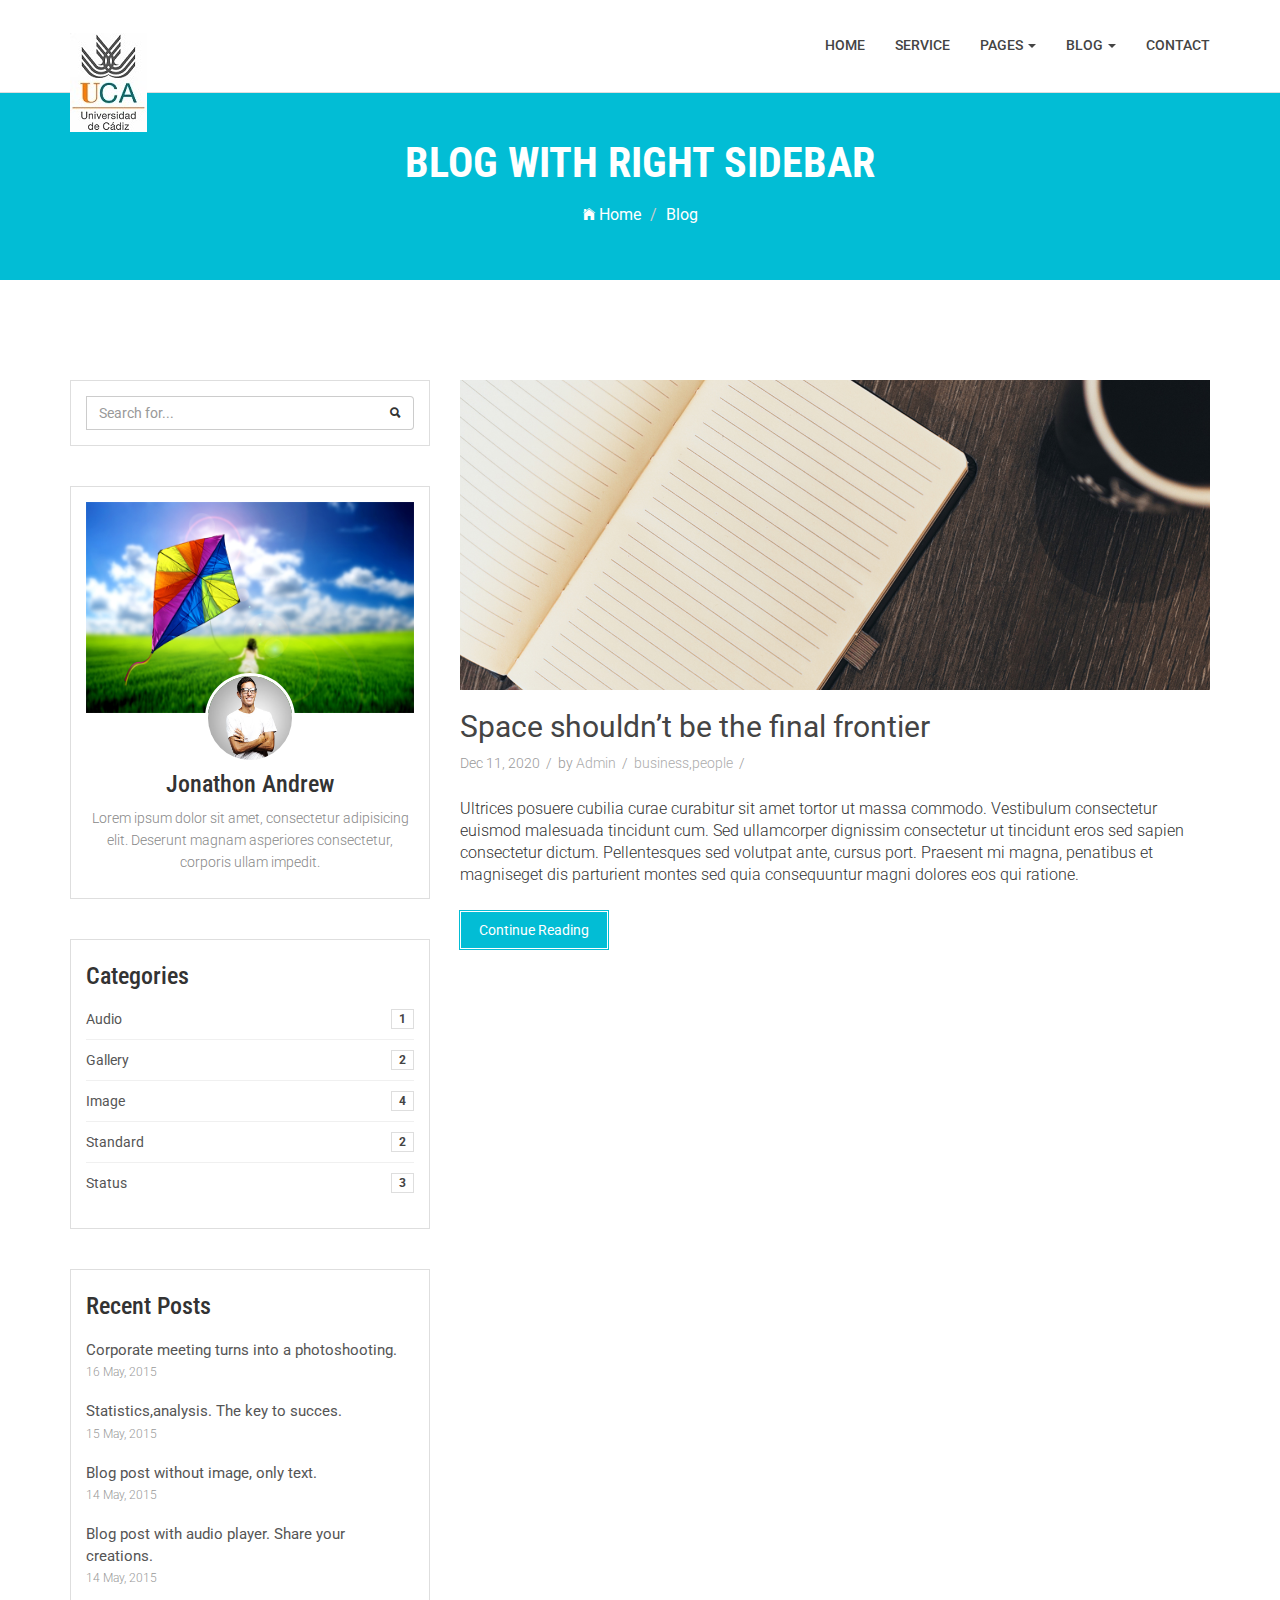
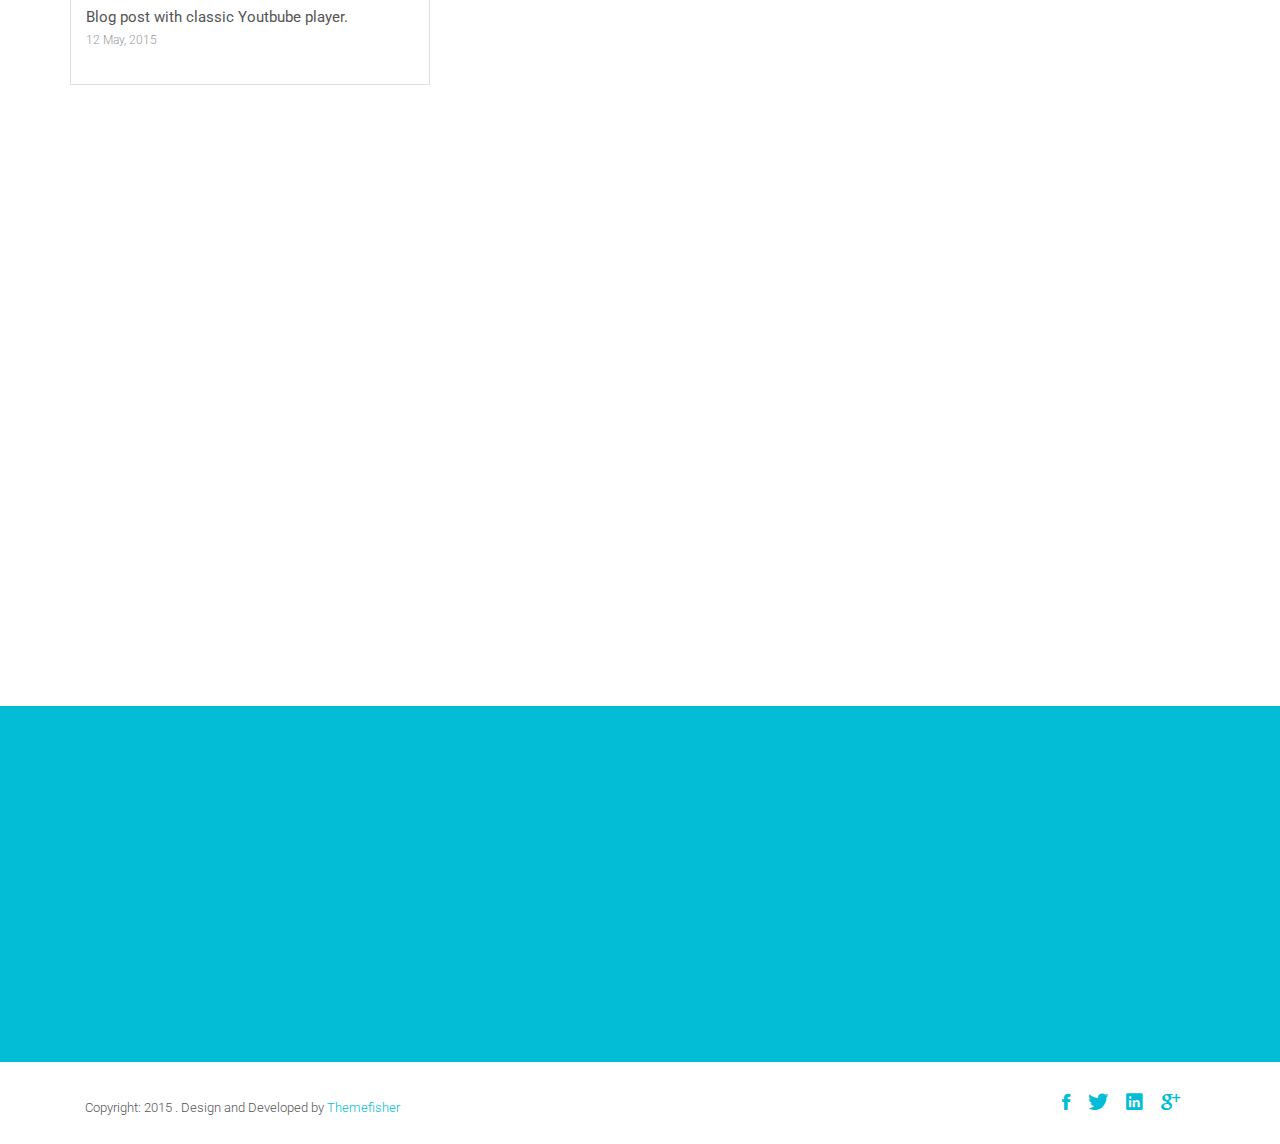
<file: blog-left-sidebar.html>
<!DOCTYPE html>
<html class="no-js">
    <head>
        <!-- Basic Page Needs
        ================================================== -->
        <meta charset="utf-8">
        <meta http-equiv="Content-Type" content="text/html; charset=utf-8">
        <link rel="icon" type="image/png" href="images/favicon.png">
        <title>Timer Agency Template</title>
        <meta name="description" content="">
        <meta name="keywords" content="">
        <meta name="author" content="">
        <!-- Mobile Specific Metas
        ================================================== -->
        <meta name="format-detection" content="telephone=no">
        <meta name="viewport" content="width=device-width, initial-scale=1">

        <!-- Template CSS Files
        ================================================== -->
        <!-- Twitter Bootstrs CSS -->
        <link rel="stylesheet" href="css/bootstrap.min.css">
        <!-- Ionicons Fonts Css -->
        <link rel="stylesheet" href="css/ionicons.min.css">
        <!-- animate css -->
        <link rel="stylesheet" href="css/animate.css">
        <!-- Hero area slider css-->
        <link rel="stylesheet" href="css/slider.css">
        <!-- owl craousel css -->
        <link rel="stylesheet" href="css/owl.carousel.css">
        <link rel="stylesheet" href="css/owl.theme.css">
        <link rel="stylesheet" href="css/jquery.fancybox.css">
        <!-- template main css file -->
        <link rel="stylesheet" href="css/main.css">
        <!-- responsive css -->
        <link rel="stylesheet" href="css/responsive.css">

        <!-- Template Javascript Files
        ================================================== -->
        <!-- modernizr js -->
        <script src="js/vendor/modernizr-2.6.2.min.js"></script>
        <!-- jquery -->
        <script src="//ajax.googleapis.com/ajax/libs/jquery/1.10.2/jquery.min.js"></script>
        <!-- owl carouserl js -->
        <script src="js/owl.carousel.min.js"></script>
        <!-- bootstrap js -->

        <script src="js/bootstrap.min.js"></script>
        <!-- wow js -->
        <script src="js/wow.min.js"></script>
        <!-- slider js -->
        <script src="js/slider.js"></script>
        <script src="js/jquery.fancybox.js"></script>
        <!-- template main js -->
        <script src="js/main.js"></script>
    </head>
    <body>
        <!--
        ==================================================
        Header Section Start
        ================================================== -->
        <header id="top-bar" class="navbar-fixed-top animated-header">
            <div class="container">
                <div class="navbar-header">
                    <!-- responsive nav button -->
                    <button type="button" class="navbar-toggle" data-toggle="collapse" data-target=".navbar-collapse">
                    <span class="sr-only">Toggle navigation</span>
                    <span class="icon-bar"></span>
                    <span class="icon-bar"></span>
                    <span class="icon-bar"></span>
                    </button>
                    <!-- /responsive nav button -->

                    <!-- logo -->
                    <div class="navbar-brand">
                        <a href="index.html" >
                            <img src="images/logo.png" alt="">
                        </a>
                    </div>
                    <!-- /logo -->
                </div>
                <!-- main menu -->
                <nav class="collapse navbar-collapse navbar-right" role="navigation">
                    <div class="main-menu">
                        <ul class="nav navbar-nav navbar-right">
                            <li>
                                <a href="index.html" >Home</a>
                            </li>
                            <li><a href="service.html">Service</a></li>
                            <li class="dropdown">
                                <a href="#" class="dropdown-toggle" data-toggle="dropdown">Pages <span class="caret"></span></a>
                                <div class="dropdown-menu">
                                    <ul>
                                        <li><a href="404.html">404 Page</a></li>
                                        <li><a href="gallery.html">Gallery</a></li>
                                    </ul>
                                </div>
                            </li>
                            <li class="dropdown">
                                <a href="#" class="dropdown-toggle" data-toggle="dropdown">Blog <span class="caret"></span></a>
                                <div class="dropdown-menu">
                                    <ul>
                                        <li><a href="blog-fullwidth.html">Blog Full</a></li>
                                        <li><a href="blog-left-sidebar.html">Blog Left sidebar</a></li>
                                        <li><a href="blog-right-sidebar.html">Blog Right sidebar</a></li>
                                    </ul>
                                </div>
                            </li>
                            <li><a href="contact.html">Contact</a></li>
                        </ul>
                    </div>
                </nav>
                <!-- /main nav -->
            </div>
        </header>
        <!--
        ==================================================
        Global Page Section Start
        ================================================== -->
        <section class="global-page-header">
            <div class="container">
                <div class="row">
                    <div class="col-md-12">
                        <div class="block">
                            <h2>Blog With Right Sidebar</h2>
                            <ol class="breadcrumb">
                                <li>
                                    <a href="index.html">
                                        <i class="ion-ios-home"></i>
                                        Home
                                    </a>
                                </li>
                                <li class="active">Blog</li>
                            </ol>
                        </div>
                    </div>
                </div>
            </div>
            </section><!--/#Page header-->
            <section id="blog-full-width">
                <div class="container">
                    <div class="row">
                        <div class="col-md-4">
                            <div class="sidebar">
                                <div class="search widget">
                                    <form action="" method="get" class="searchform" role="search">
                                        <div class="input-group">
                                            <input type="text" class="form-control" placeholder="Search for...">
                                            <span class="input-group-btn">
                                                <button class="btn btn-default" type="button"> <i class="ion-search"></i> </button>
                                            </span>
                                            </div><!-- /input-group -->
                                        </form>
                                    </div>
                                    <div class="author widget">
                                        <img class="img-responsive" src="images/author/author-bg.jpg">
                                        <div class="author-body text-center">
                                            <div class="author-img">
                                                <img src="images/author/author.jpg">
                                            </div>
                                            <div class="author-bio">
                                                <h3>Jonathon Andrew</h3>
                                                <p>Lorem ipsum dolor sit amet, consectetur adipisicing elit. Deserunt magnam asperiores consectetur, corporis ullam impedit.</p>
                                            </div>
                                        </div>
                                    </div>
                                    <div class="categories widget">
                                        <h3 class="widget-head">Categories</h3>
                                        <ul>
                                            <li>
                                                <a href="">Audio</a> <span class="badge">1</span>
                                            </li>
                                            <li>
                                                <a href="">Gallery</a> <span class="badge">2</span>
                                            </li>
                                            <li>
                                                <a href="">Image</a> <span class="badge">4</span>
                                            </li>
                                            <li>
                                                <a href="">Standard</a> <span class="badge">2</span>
                                            </li>
                                            <li>
                                                <a href="">Status</a> <span class="badge">3</span>
                                            </li>
                                        </ul>
                                    </div>

                                    <div class="recent-post widget">
                                        <h3>Recent Posts</h3>
                                        <ul>
                                            <li>
                                                <a href="#">Corporate meeting turns into a photoshooting.</a><br>
                                                <time>16 May, 2015</time>
                                            </li>
                                            <li>
                                                <a href="#">Statistics,analysis. The key to succes.</a><br>
                                                <time>15 May, 2015</time>
                                            </li>
                                            <li>
                                                <a href="#">Blog post without image, only text.</a><br>
                                                <time>14 May, 2015</time>
                                            </li>
                                            <li>
                                                <a href="#">Blog post with audio player. Share your creations.</a><br>
                                                <time>14 May, 2015</time>
                                            </li>
                                            <li>
                                                <a href="#">Blog post with classic Youtbube player.</a><br>
                                                <time>12 May, 2015</time>
                                            </li>
                                        </ul>
                                    </div>
                                </div>
                            </div>
                            <div class="col-md-8">
                                <article class="wow fadeInDown" data-wow-delay=".3s" data-wow-duration="500ms">
                                    <div class="blog-post-image">
                                        <a href="post-fullwidth.html"><img class="img-responsive" src="images/blog/post-1.jpg" alt="" /></a>
                                    </div>
                                    <div class="blog-content">
                                        <h2 class="blogpost-title">
                                        <a href="post-fullwidth.html">Space shouldn’t be the final frontier</a>
                                        </h2>
                                        <div class="blog-meta">
                                            <span>Dec 11, 2020</span>
                                            <span>by <a href="">Admin</a></span>
                                            <span><a href="">business</a>,<a href="">people</a></span>
                                        </div>
                                        <p>Ultrices posuere cubilia curae curabitur sit amet tortor ut massa commodo. Vestibulum consectetur euismod malesuada tincidunt cum. Sed ullamcorper dignissim consectetur ut tincidunt eros sed sapien consectetur dictum. Pellentesques sed volutpat ante, cursus port. Praesent mi magna, penatibus et magniseget dis parturient montes sed quia consequuntur magni dolores eos qui ratione.
                                        </p>
                                        <a href="single-post.html" class="btn btn-dafault btn-details">Continue Reading</a>
                                    </div>
                                </article>
                                <article class="wow fadeInDown" data-wow-delay=".5s" data-wow-duration="500ms">
                                    <div class="blog-post-image">
                                        <a href="post-fullwidth.html"><img class="img-responsive" src="images/blog/post-2.jpg" alt="" /></a>
                                    </div>
                                    <div class="blog-content">
                                        <h2 class="blogpost-title">
                                        <a href="post-fullwidth.html">Space shouldn’t be the final frontier</a>
                                        </h2>
                                        <div class="blog-meta">
                                            <span>Dec 11, 2020</span>
                                            <span>by <a href="">Admin</a></span>
                                            <span><a href="">business</a>,<a href="">people</a></span>
                                        </div>
                                        <p>Ultrices posuere cubilia curae curabitur sit amet tortor ut massa commodo. Vestibulum consectetur euismod malesuada tincidunt cum. Sed ullamcorper dignissim consectetur ut tincidunt eros sed sapien consectetur dictum. Pellentesques sed volutpat ante, cursus port. Praesent mi magna, penatibus et magniseget dis parturient montes sed quia consequuntur magni dolores eos qui ratione.
                                        </p>
                                        <a href="single-post.html" class="btn btn-dafault btn-details">Continue Reading</a>
                                    </div>
                                </article>
                                <article class="wow fadeInDown" data-wow-delay=".7s" data-wow-duration="500ms">
                                    <div class="blog-post-image">
                                        <a href="post-fullwidth.html"><img class="img-responsive" src="images/blog/post-3.jpg" alt="" /></a>
                                    </div>
                                    <div class="blog-content">
                                        <h2 class="blogpost-title">
                                        <a href="post-fullwidth.html">Space shouldn’t be the final frontier</a>
                                        </h2>
                                        <div class="blog-meta">
                                            <span>Dec 11, 2020</span>
                                            <span>by <a href="">Admin</a></span>
                                            <span><a href="">business</a>,<a href="">people</a></span>
                                        </div>
                                        <p>Ultrices posuere cubilia curae curabitur sit amet tortor ut massa commodo. Vestibulum consectetur euismod malesuada tincidunt cum. Sed ullamcorper dignissim consectetur ut tincidunt eros sed sapien consectetur dictum. Pellentesques sed volutpat ante, cursus port. Praesent mi magna, penatibus et magniseget dis parturient montes sed quia consequuntur magni dolores eos qui ratione.
                                        </p>
                                        <a href="single-post.html" class="btn btn-dafault btn-details">Continue Reading</a>
                                    </div>
                                </article>
                            </div>
                        </div>
                    </section>
                    <!--
                    ==================================================
                    Call To Action Section Start
                    ================================================== -->
                    <section id="call-to-action">
                        <div class="container">
                            <div class="row">
                                <div class="col-md-12">
                                    <div class="block">
                                        <h2 class="title wow fadeInDown" data-wow-delay=".3s" data-wow-duration="300ms">SO WHAT YOU THINK ?</h1>
                                        <p class="wow fadeInDown" data-wow-delay=".5s" data-wow-duration="300ms">Lorem ipsum dolor sit amet, consectetur adipisicing elit. Nobis,<br>possimus commodi, fugiat magnam temporibus vero magni recusandae? Dolore, maxime praesentium.</p>
                                        <a href="contact.html" class="btn btn-default btn-contact wow fadeInDown" data-wow-delay=".7s" data-wow-duration="300ms">Contact With Me</a>
                                    </div>
                                </div>

                            </div>
                        </div>
                    </section>
                    <!--
                    ==================================================
                    Footer Section Start
                    ================================================== -->
                    <footer id="footer">
                        <div class="container">
                            <div class="col-md-8">
                                <p class="copyright">Copyright: <span>2015</span> . Design and Developed by <a href="http://www.Themefisher.com">Themefisher</a></p>
                            </div>
                            <div class="col-md-4">
                                <!-- Social Media -->
                                <ul class="social">
                                    <li>
                                        <a href="#" class="Facebook">
                                            <i class="ion-social-facebook"></i>
                                        </a>
                                    </li>
                                    <li>
                                        <a href="#" class="Twitter">
                                            <i class="ion-social-twitter"></i>
                                        </a>
                                    </li>
                                    <li>
                                        <a href="#" class="Linkedin">
                                            <i class="ion-social-linkedin"></i>
                                        </a>
                                    </li>
                                    <li>
                                        <a href="#" class="Google Plus">
                                            <i class="ion-social-googleplus"></i>
                                        </a>
                                    </li>
                                </ul>
                            </div>
                        </div>
                    </footer> <!-- /#footer -->
                </body>
            </html>
        </html>
</file>
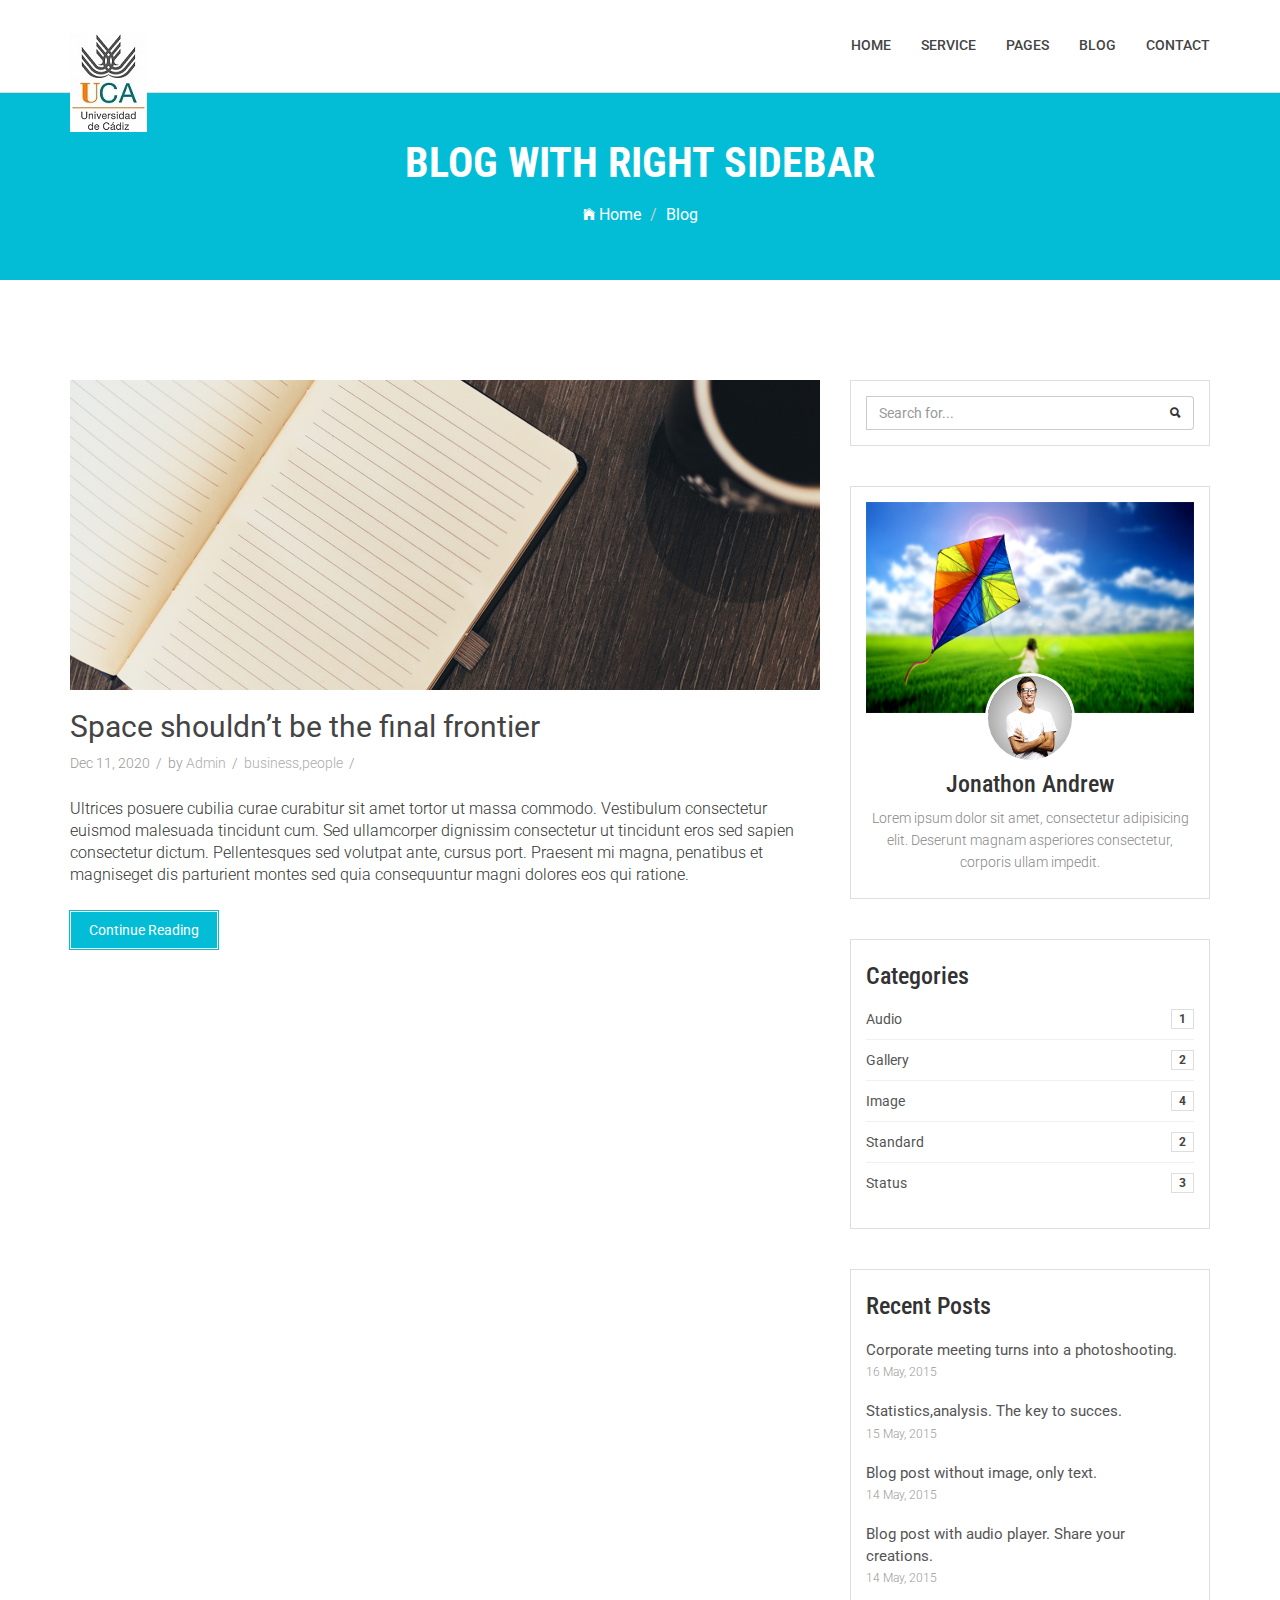
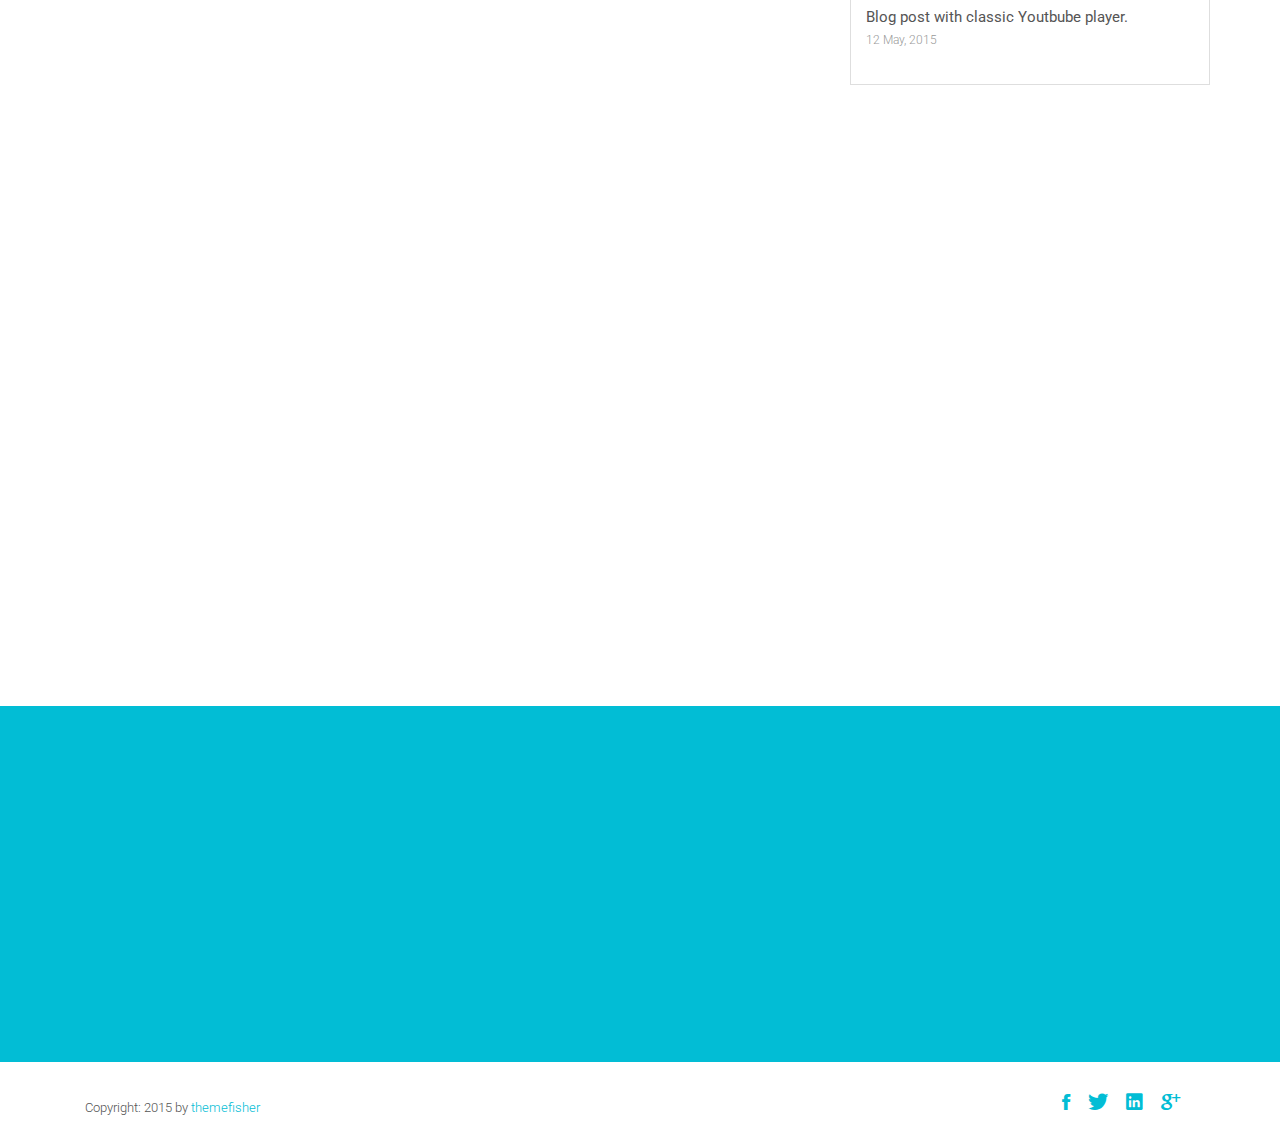
<file: blog-right-sidebar.html>
<!DOCTYPE html>
<html class="no-js">
    <head>
        <!-- Basic Page Needs
        ================================================== -->
        <meta charset="utf-8">
        <meta http-equiv="Content-Type" content="text/html; charset=utf-8">
        <link rel="icon" type="image/png" href="images/favicon.png">
        <title>Timer Agency Template</title>
        <meta name="description" content="">
        <meta name="keywords" content="">
        <meta name="author" content="">
        <!-- Mobile Specific Metas
        ================================================== -->
        <meta name="format-detection" content="telephone=no">
        <meta name="viewport" content="width=device-width, initial-scale=1">

        <!-- Template CSS Files
        ================================================== -->
        <!-- Twitter Bootstrs CSS -->
        <link rel="stylesheet" href="css/bootstrap.min.css">
        <!-- Ionicons Fonts Css -->
        <link rel="stylesheet" href="css/ionicons.min.css">
        <!-- animate css -->
        <link rel="stylesheet" href="css/animate.css">
        <!-- Hero area slider css-->
        <link rel="stylesheet" href="css/slider.css">
        <!-- owl craousel css -->
        <link rel="stylesheet" href="css/owl.carousel.css">
        <link rel="stylesheet" href="css/owl.theme.css">
        <link rel="stylesheet" href="css/jquery.fancybox.css">
        <!-- template main css file -->
        <link rel="stylesheet" href="css/main.css">
        <!-- responsive css -->
        <link rel="stylesheet" href="css/responsive.css">

        <!-- Template Javascript Files
        ================================================== -->
        <!-- modernizr js -->
        <script src="js/vendor/modernizr-2.6.2.min.js"></script>
        <!-- jquery -->
        <script src="//ajax.googleapis.com/ajax/libs/jquery/1.10.2/jquery.min.js"></script>
        <!-- owl carouserl js -->
        <script src="js/owl.carousel.min.js"></script>
        <!-- bootstrap js -->
        <script src="js/bootstrap.min.js"></script>
        <!-- wow js -->
        <script src="js/wow.min.js"></script>
        <!-- slider js -->
        <script src="js/slider.js"></script>
        <script src="js/jquery.fancybox.js"></script>
        <!-- template main js -->
        <script src="js/main.js"></script>
    </head>
    <body>
        <!--
        ==================================================
        Header Section Start
        ================================================== -->
        <header id="top-bar" class="navbar-inverse navbar-fixed-top animated-header">
            <div class="container">
                <div class="navbar-header">
                    <!-- responsive nav button -->
                    <button type="button" class="navbar-toggle" data-toggle="collapse" data-target=".navbar-collapse">
                    <span class="sr-only">Toggle navigation</span>
                    <span class="icon-bar"></span>
                    <span class="icon-bar"></span>
                    <span class="icon-bar"></span>
                    </button>
                    <!-- /responsive nav button -->

                    <!-- logo -->
                    <div class="navbar-brand">
                        <a href="index.html" >
                            <img src="images/logo.png" alt="">
                        </a>
                    </div>
                    <!-- /logo -->
                </div>
                <!-- main menu -->
                <nav class="collapse navbar-collapse navbar-right" role="navigation">
                    <div class="main-menu">
                        <ul class="nav navbar-nav navbar-right">
                            <li>
                                <a href="index.html" >Home</a>
                            </li>
                            <li><a href="service.html">Service</a></li>
                            <li class="dropdown">
                                <a href="#" class="dropdown-toggle" data-toggle="dropdown">Pages</a>
                                <div class="dropdown-menu">
                                    <ul>
                                        <li><a href="404.html">404 Page</a></li>
                                        <li><a href="gallery.html">Gallery</a></li>
                                    </ul>
                                </div>
                            </li>
                            <li class="dropdown">
                                <a href="#" class="dropdown-toggle" data-toggle="dropdown">Blog</a>
                                <div class="dropdown-menu">
                                    <ul>
                                        <li><a href="blog-fullwidth.html">Blog Full</a></li>
                                        <li><a href="blog-left-sidebar.html">Blog Left sidebar</a></li>
                                        <li><a href="blog-right-sidebar.html">Blog Right sidebar</a></li>
                                    </ul>
                                </div>
                            </li>
                            <li><a href="contact.html">Contact</a></li>

                        </ul>
                    </div>
                </nav>
                <!-- /main nav -->
            </div>
        </header>
        <!--
        ==================================================
        Global Page Section Start
        ================================================== -->
        <section class="global-page-header">
            <div class="container">
                <div class="row">
                    <div class="col-md-12">
                        <div class="block">
                            <h2>Blog With Right Sidebar</h2>
                            <ol class="breadcrumb">
                                <li>
                                    <a href="index.html">
                                        <i class="ion-ios-home"></i>
                                        Home
                                    </a>
                                </li>
                                <li class="active">Blog</li>
                            </ol>
                        </div>
                    </div>
                </div>
            </div>
            </section><!--/#Page header-->
            <section id="blog-full-width">
                <div class="container">
                    <div class="row">
                        <div class="col-md-8">
                            <article class="wow fadeInDown" data-wow-delay=".3s" data-wow-duration="500ms">
                                <div class="blog-post-image">
                                    <a href="post-fullwidth.html"><img class="img-responsive" src="images/blog/post-1.jpg" alt="" /></a>
                                </div>
                                <div class="blog-content">
                                    <h2 class="blogpost-title">
                                    <a href="post-fullwidth.html">Space shouldn’t be the final frontier</a>
                                    </h2>
                                    <div class="blog-meta">
                                        <span>Dec 11, 2020</span>
                                        <span>by <a href="">Admin</a></span>
                                        <span><a href="">business</a>,<a href="">people</a></span>
                                    </div>
                                    <p>Ultrices posuere cubilia curae curabitur sit amet tortor ut massa commodo. Vestibulum consectetur euismod malesuada tincidunt cum. Sed ullamcorper dignissim consectetur ut tincidunt eros sed sapien consectetur dictum. Pellentesques sed volutpat ante, cursus port. Praesent mi magna, penatibus et magniseget dis parturient montes sed quia consequuntur magni dolores eos qui ratione.
                                    </p>
                                    <a href="single-post.html" class="btn btn-dafault btn-details">Continue Reading</a>
                                </div>

                            </article>
                            <article class="wow fadeInDown" data-wow-delay=".5s" data-wow-duration="500ms">
                                <div class="blog-post-image">
                                    <a href="post-fullwidth.html"><img class="img-responsive" src="images/blog/post-2.jpg" alt="" /></a>
                                </div>
                                <div class="blog-content">
                                    <h2 class="blogpost-title">
                                    <a href="post-fullwidth.html">Space shouldn’t be the final frontier</a>
                                    </h2>
                                    <div class="blog-meta">
                                        <span>Dec 11, 2020</span>
                                        <span>by <a href="">Admin</a></span>
                                        <span><a href="">business</a>,<a href="">people</a></span>
                                    </div>
                                    <p>Ultrices posuere cubilia curae curabitur sit amet tortor ut massa commodo. Vestibulum consectetur euismod malesuada tincidunt cum. Sed ullamcorper dignissim consectetur ut tincidunt eros sed sapien consectetur dictum. Pellentesques sed volutpat ante, cursus port. Praesent mi magna, penatibus et magniseget dis parturient montes sed quia consequuntur magni dolores eos qui ratione.
                                    </p>
                                    <a href="single-post.html" class="btn btn-dafault btn-details">Continue Reading</a>
                                </div>

                            </article>
                            <article class="wow fadeInDown" data-wow-delay=".7s" data-wow-duration="500ms">
                                <div class="blog-post-image">
                                    <a href="post-fullwidth.html"><img class="img-responsive" src="images/blog/post-3.jpg" alt="" /></a>
                                </div>
                                <div class="blog-content">
                                    <h2 class="blogpost-title">
                                    <a href="post-fullwidth.html">Space shouldn’t be the final frontier</a>
                                    </h2>
                                    <div class="blog-meta">
                                        <span>Dec 11, 2020</span>
                                        <span>by <a href="">Admin</a></span>
                                        <span><a href="">business</a>,<a href="">people</a></span>
                                    </div>
                                    <p>Ultrices posuere cubilia curae curabitur sit amet tortor ut massa commodo. Vestibulum consectetur euismod malesuada tincidunt cum. Sed ullamcorper dignissim consectetur ut tincidunt eros sed sapien consectetur dictum. Pellentesques sed volutpat ante, cursus port. Praesent mi magna, penatibus et magniseget dis parturient montes sed quia consequuntur magni dolores eos qui ratione.
                                    </p>
                                    <a href="single-post.html" class="btn btn-dafault btn-details">Continue Reading</a>
                                </div>

                            </article>
                        </div>
                        <div class="col-md-4">
                            <div class="sidebar">
                                <div class="search widget">
                                    <form action="" method="get" class="searchform" role="search">
                                        <div class="input-group">
                                            <input type="text" class="form-control" placeholder="Search for...">
                                            <span class="input-group-btn">
                                                <button class="btn btn-default" type="button"> <i class="ion-search"></i> </button>
                                            </span>
                                            </div><!-- /input-group -->
                                        </form>
                                    </div>
                                    <div class="author widget">
                                        <img class="img-responsive" src="images/author/author-bg.jpg">
                                        <div class="author-body text-center">
                                            <div class="author-img">
                                                <img src="images/author/author.jpg">
                                            </div>
                                            <div class="author-bio">
                                                <h3>Jonathon Andrew</h3>
                                                <p>Lorem ipsum dolor sit amet, consectetur adipisicing elit. Deserunt magnam asperiores consectetur, corporis ullam impedit.</p>
                                            </div>
                                        </div>
                                    </div>
                                    <div class="categories widget">
                                        <h3 class="widget-head">Categories</h3>
                                        <ul>
                                            <li>
                                                <a href="">Audio</a> <span class="badge">1</span>
                                            </li>
                                            <li>
                                                <a href="">Gallery</a> <span class="badge">2</span>
                                            </li>
                                            <li>
                                                <a href="">Image</a> <span class="badge">4</span>
                                            </li>
                                            <li>
                                                <a href="">Standard</a> <span class="badge">2</span>
                                            </li>
                                            <li>
                                                <a href="">Status</a> <span class="badge">3</span>
                                            </li>
                                        </ul>
                                    </div>

                                    <div class="recent-post widget">
                                        <h3>Recent Posts</h3>

                                        <ul>
                                            <li>
                                                <a href="#">Corporate meeting turns into a photoshooting.</a><br>
                                                <time>16 May, 2015</time>
                                            </li>
                                            <li>
                                                <a href="#">Statistics,analysis. The key to succes.</a><br>
                                                <time>15 May, 2015</time>
                                            </li>
                                            <li>
                                                <a href="#">Blog post without image, only text.</a><br>
                                                <time>14 May, 2015</time>
                                            </li>
                                            <li>
                                                <a href="#">Blog post with audio player. Share your creations.</a><br>
                                                <time>14 May, 2015</time>
                                            </li>
                                            <li>
                                                <a href="#">Blog post with classic Youtbube player.</a><br>
                                                <time>12 May, 2015</time>
                                            </li>
                                        </ul>

                                    </div>

                                </div>
                            </div>
                        </div>
                    </section>
                    <!--
                    ==================================================
                    Call To Action Section Start
                    ================================================== -->
                    <section id="call-to-action">
                        <div class="container">
                            <div class="row">
                                <div class="col-md-12">
                                    <div class="block">
                                        <h2 class="title wow fadeInDown" data-wow-delay=".3s" data-wow-duration="300ms">SO WHAT YOU THINK ?</h1>
                                        <p class="wow fadeInDown" data-wow-delay=".5s" data-wow-duration="300ms">Lorem ipsum dolor sit amet, consectetur adipisicing elit. Nobis,</br>possimus commodi, fugiat magnam temporibus vero magni recusandae? Dolore, maxime praesentium.</p>
                                        <a href="contact.html" class="btn btn-default btn-contact wow fadeInDown" data-wow-delay=".7s" data-wow-duration="300ms">Contact With Me</a>
                                    </div>
                                </div>

                            </div>
                        </div>
                    </section>
                    <!--
                    ==================================================
                    Footer Section Start
                    ================================================== -->
                    <footer id="footer">
                        <div class="container">
                            <div class="col-md-8">
                                <p class="copyright">Copyright: <span>2015</span> by <a href="http://www.themefisher.com">themefisher</a></p>
                            </div>
                            <div class="col-md-4">
                                <!-- Social Media -->
                                <ul class="social">
                                    <li>
                                        <a href="#" class="Facebook">
                                            <i class="ion-social-facebook"></i>
                                        </a>
                                    </li>
                                    <li>
                                        <a href="#" class="Twitter">
                                            <i class="ion-social-twitter"></i>
                                        </a>
                                    </li>
                                    <li>
                                        <a href="#" class="Linkedin">
                                            <i class="ion-social-linkedin"></i>
                                        </a>
                                    </li>
                                    <li>
                                        <a href="#" class="Google Plus">
                                            <i class="ion-social-googleplus"></i>
                                        </a>
                                    </li>

                                </ul>
                            </div>
                        </div>
                    </footer> <!-- /#footer -->

                    </body>
                </html>
            </html>
</file>
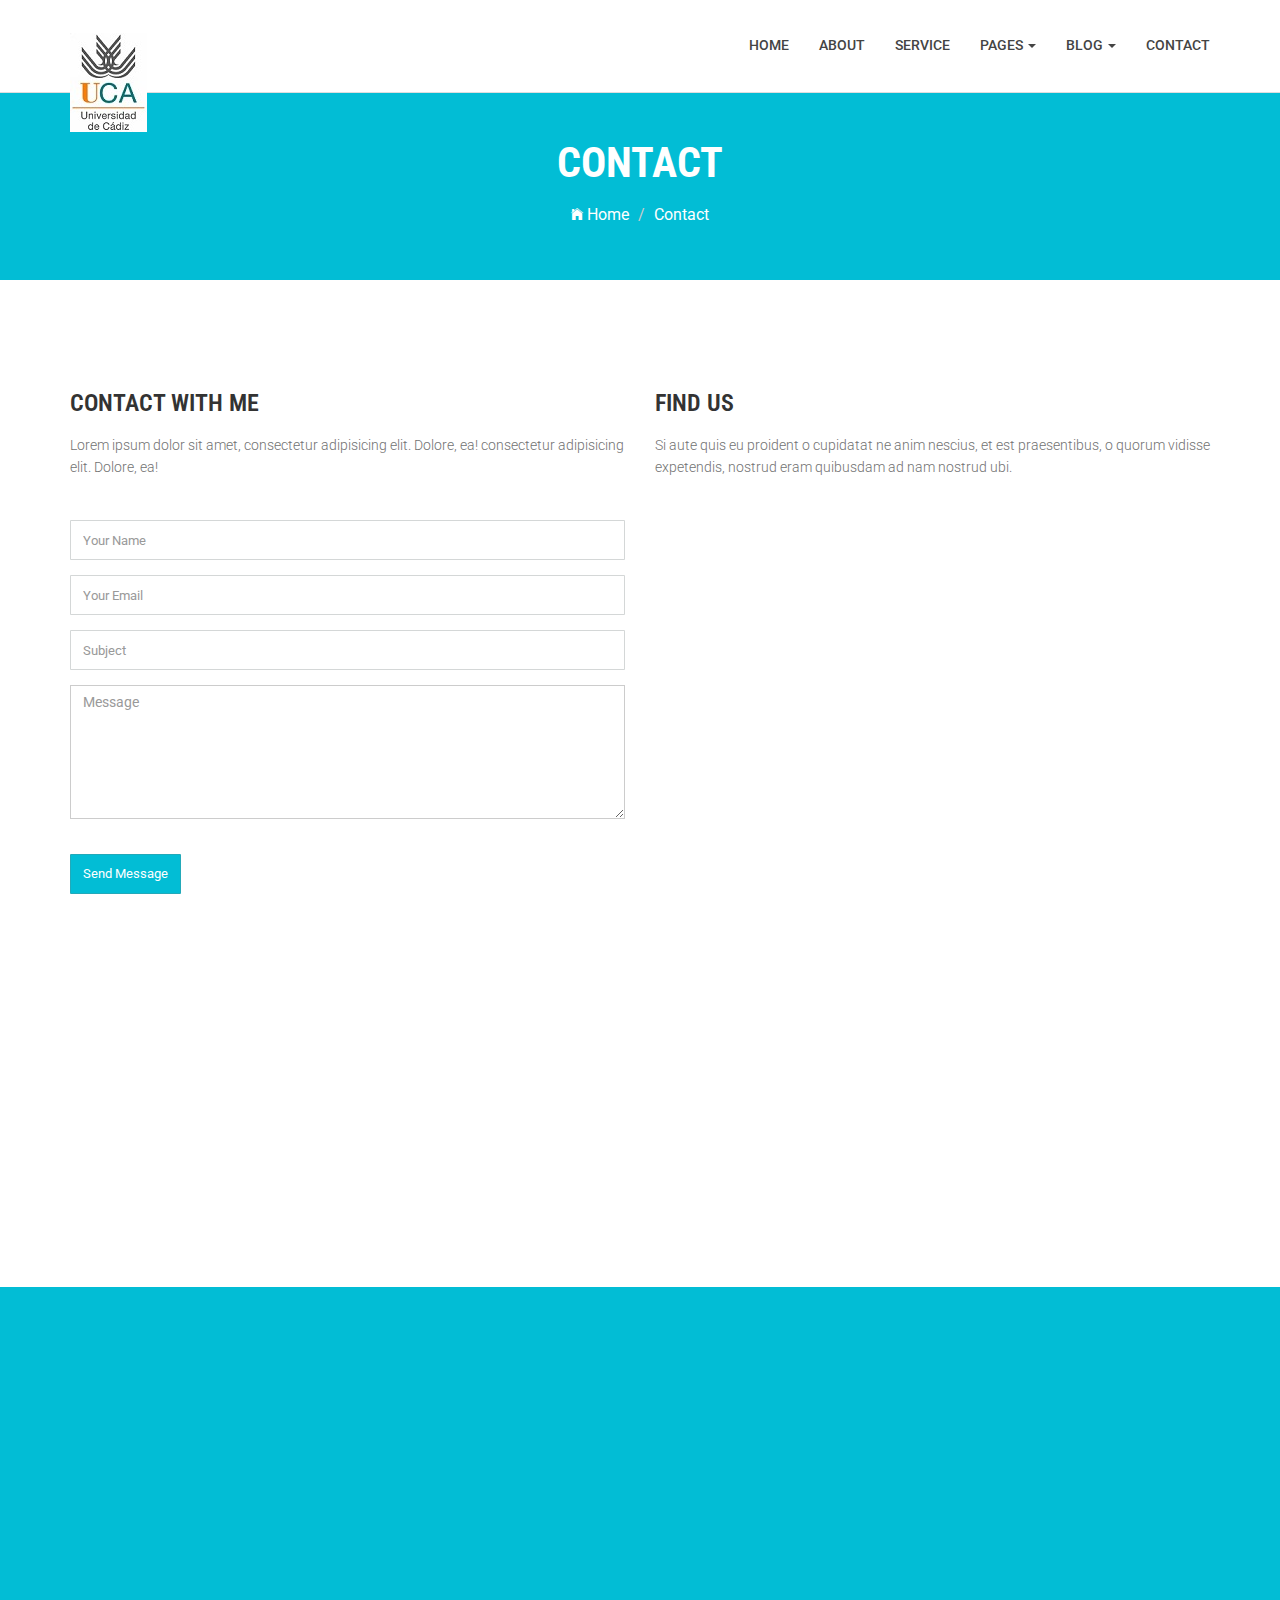
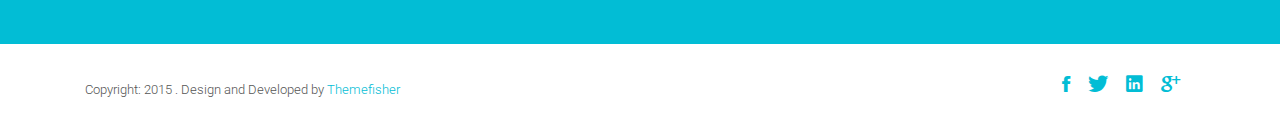
<file: contact.html>
<!DOCTYPE html>
<html class="no-js">
    <head>
        <!-- Basic Page Needs
        ================================================== -->
        <meta charset="utf-8">
        <meta http-equiv="Content-Type" content="text/html; charset=utf-8">
        <link rel="icon" type="image/png" href="images/favicon.png">
        <title>Timer Agency Template</title>
        <meta name="description" content="">
        <meta name="keywords" content="">
        <meta name="author" content="">
        <!-- Mobile Specific Metas
        ================================================== -->
        <meta name="format-detection" content="telephone=no">
        <meta name="viewport" content="width=device-width, initial-scale=1">

        <!-- Template CSS Files
        ================================================== -->
        <!-- Twitter Bootstrs CSS -->
        <link rel="stylesheet" href="css/bootstrap.min.css">
        <!-- Ionicons Fonts Css -->
        <link rel="stylesheet" href="css/ionicons.min.css">
        <!-- animate css -->
        <link rel="stylesheet" href="css/animate.css">
        <!-- Hero area slider css-->
        <link rel="stylesheet" href="css/slider.css">
        <!-- owl craousel css -->
        <link rel="stylesheet" href="css/owl.carousel.css">
        <link rel="stylesheet" href="css/owl.theme.css">
        <link rel="stylesheet" href="css/jquery.fancybox.css">
        <!-- template main css file -->
        <link rel="stylesheet" href="css/main.css">
        <!-- responsive css -->
        <link rel="stylesheet" href="css/responsive.css">

        <!-- Template Javascript Files
        ================================================== -->
        <!-- modernizr js -->
        <script src="js/vendor/modernizr-2.6.2.min.js"></script>
        <!-- jquery -->
        <script src="//ajax.googleapis.com/ajax/libs/jquery/1.10.2/jquery.min.js"></script>
        <!-- owl carouserl js -->
        <script src="js/owl.carousel.min.js"></script>
        <!-- bootstrap js -->

        <script src="js/bootstrap.min.js"></script>
        <!-- wow js -->
        <script src="js/wow.min.js"></script>
        <!-- slider js -->
        <script src="js/slider.js"></script>
        <script src="js/jquery.fancybox.js"></script>
        <!-- template main js -->
        <script src="js/main.js"></script>
    </head>
    <body>
        <!--
        ==================================================
        Header Section Start
        ================================================== -->
        <header id="top-bar" class="navbar-fixed-top animated-header">
            <div class="container">
                <div class="navbar-header">
                    <!-- responsive nav button -->
                    <button type="button" class="navbar-toggle" data-toggle="collapse" data-target=".navbar-collapse">
                    <span class="sr-only">Toggle navigation</span>
                    <span class="icon-bar"></span>
                    <span class="icon-bar"></span>
                    <span class="icon-bar"></span>
                    </button>
                    <!-- /responsive nav button -->

                    <!-- logo -->
                    <div class="navbar-brand">
                        <a href="index.html" >
                            <img src="images/logo.png" alt="">
                        </a>
                    </div>
                    <!-- /logo -->
                </div>
                <!-- main menu -->
                <nav class="collapse navbar-collapse navbar-right" role="navigation">
                    <div class="main-menu">
                        <ul class="nav navbar-nav navbar-right">
                            <li>
                                <a href="index.html" >Home</a>
                            </li>
                            <li><a href="about.html">About</a></li>
                            <li><a href="service.html">Service</a></li>
                            <li class="dropdown">
                                <a href="#" class="dropdown-toggle" data-toggle="dropdown">Pages <span class="caret"></span></a>
                                <div class="dropdown-menu">
                                    <ul>
                                        <li><a href="404.html">404 Page</a></li>
                                        <li><a href="gallery.html">Gallery</a></li>
                                    </ul>
                                </div>
                            </li>
                            <li class="dropdown">
                                <a href="#" class="dropdown-toggle" data-toggle="dropdown">Blog <span class="caret"></span></a>
                                <div class="dropdown-menu">
                                    <ul>
                                        <li><a href="blog-fullwidth.html">Blog Full</a></li>
                                        <li><a href="blog-left-sidebar.html">Blog Left sidebar</a></li>
                                        <li><a href="blog-right-sidebar.html">Blog Right sidebar</a></li>
                                    </ul>
                                </div>
                            </li>
                            <li><a href="contact.html">Contact</a></li>
                        </ul>
                    </div>
                </nav>
                <!-- /main nav -->
            </div>
        </header>

        <!--
        ==================================================
            Global Page Section Start
        ================================================== -->
        <section class="global-page-header">
            <div class="container">
                <div class="row">
                    <div class="col-md-12">
                        <div class="block">
                            <h2>Contact</h2>
                            <ol class="breadcrumb">
                                <li>
                                    <a href="index.html">
                                        <i class="ion-ios-home"></i>
                                        Home
                                    </a>
                                </li>
                                <li class="active">Contact</li>
                            </ol>
                        </div>
                    </div>
                </div>
            </div>
        </section><!--/#page-header-->


        <!--
        ==================================================
            Contact Section Start
        ================================================== -->
        <section id="contact-section">
            <div class="container">
                <div class="row">
                    <div class="col-md-6">
                        <div class="block">
                            <h2 class="subtitle wow fadeInDown" data-wow-duration="500ms" data-wow-delay=".3s">Contact With Me</h2>
                            <p class="subtitle-des wow fadeInDown" data-wow-duration="500ms" data-wow-delay=".5s">
                                Lorem ipsum dolor sit amet, consectetur adipisicing elit. Dolore, ea!
                                 consectetur adipisicing elit. Dolore, ea!
                            </p>
                            <div class="contact-form">
                                <form id="contact-form" method="post" action="sendmail.php" role="form">

                                    <div class="form-group wow fadeInDown" data-wow-duration="500ms" data-wow-delay=".6s">
                                        <input type="text" placeholder="Your Name" class="form-control" name="name" id="name">
                                    </div>

                                    <div class="form-group wow fadeInDown" data-wow-duration="500ms" data-wow-delay=".8s">
                                        <input type="email" placeholder="Your Email" class="form-control" name="email" id="email" >
                                    </div>

                                    <div class="form-group wow fadeInDown" data-wow-duration="500ms" data-wow-delay="1s">
                                        <input type="text" placeholder="Subject" class="form-control" name="subject" id="subject">
                                    </div>

                                    <div class="form-group wow fadeInDown" data-wow-duration="500ms" data-wow-delay="1.2s">
                                        <textarea rows="6" placeholder="Message" class="form-control" name="message" id="message"></textarea>
                                    </div>


                                    <div id="submit" class="wow fadeInDown" data-wow-duration="500ms" data-wow-delay="1.4s">
                                        <input type="submit" id="contact-submit" class="btn btn-default btn-send" value="Send Message">
                                    </div>

                                </form>
                            </div>
                        </div>
                    </div>
                    <div class="col-md-6">
                         <div class="map-area">
                            <h2 class="subtitle  wow fadeInDown" data-wow-duration="500ms" data-wow-delay=".3s">Find Us</h2>
                            <p class="subtitle-des wow fadeInDown" data-wow-duration="500ms" data-wow-delay=".5s">
                                Si aute quis eu proident o cupidatat ne anim nescius, et est praesentibus, o quorum vidisse expetendis, nostrud eram quibusdam ad nam nostrud ubi.

                            </p>
                            <div class="map">
                                <iframe src="https://www.google.com/maps/embed?pb=!1m18!1m12!1m3!1d3651.277552998015!2d90.3678744!3d23.773128800000002!2m3!1f0!2f0!3f0!3m2!1i1024!2i768!4f13.1!3m3!1m2!1s0x3755c0ae4adf3cb9%3A0x7f2cf443b764e4a4!2sShishu+Mela!5e0!3m2!1sen!2s!4v1435516022247" width="100%" height="400" frameborder="0" style="border:0" allowfullscreen></iframe>

                            </div>
                        </div>
                    </div>
                </div>
                <div class="row address-details">
                    <div class="col-md-3">
                        <div class="address wow fadeInLeft" data-wow-duration="500ms" data-wow-delay=".3s">
                            <i class="ion-ios-location-outline"></i>
                            <h5>125 , Kings Street,Melbourne <br>United Kingdom,600562</h5>
                        </div>
                    </div>
                    <div class="col-md-3">
                        <div class="address wow fadeInLeft" data-wow-duration="500ms" data-wow-delay=".5s">
                            <i class="ion-ios-location-outline"></i>
                            <h5>125 , Kings Street,Melbourne <br>United Kingdom,600562</h5>
                        </div>
                    </div>
                    <div class="col-md-3">
                        <div class="email wow fadeInLeft" data-wow-duration="500ms" data-wow-delay=".7s">
                            <i class="ion-ios-email-outline"></i>
                            <p>support@themefisher.com<br>support@themefisher.com</p>
                        </div>
                    </div>
                    <div class="col-md-3">
                        <div class="phone wow fadeInLeft" data-wow-duration="500ms" data-wow-delay=".9s">
                            <i class="ion-ios-telephone-outline"></i>
                            <p>+07 052 245 022<br>+07 999 999 999</p>
                        </div>
                    </div>
                </div>
            </div>
        </section>






        <!--
        ==================================================
            Call To Action Section Start
        ================================================== -->
        <section id="call-to-action">
            <div class="container">
                <div class="row">
                    <div class="col-md-12">
                        <div class="block">
                            <h2 class="title wow fadeInDown" data-wow-delay=".3s" data-wow-duration="500ms">INTERESTED IN WORKING TOGETHER? ?</h1>
                            <p class="wow fadeInDown" data-wow-delay=".5s" data-wow-duration="500ms">Lorem ipsum dolor sit amet, consectetur adipisicing elit. Nobis,</br>possimus commodi, fugiat magnam temporibus vero magni recusandae? Dolore, maxime praesentium.</p>
                            <a href="contact.html" class="btn btn-default btn-contact wow fadeInDown" data-wow-delay=".7s" data-wow-duration="500ms">Contact With Me</a>
                        </div>
                    </div>

                </div>
            </div>
        </section>


        <!--
        ==================================================
            Footer Section Start
        ================================================== -->
        <footer id="footer">
            <div class="container">
                <div class="col-md-8">
                    <p class="copyright">Copyright: <span>2015</span> . Design and Developed by <a href="http://www.Themefisher.com">Themefisher</a></p>
                </div>
                <div class="col-md-4">
                    <!-- Social Media -->
                    <ul class="social">
                        <li>
                            <a href="#" class="Facebook">
                                <i class="ion-social-facebook"></i>
                            </a>
                        </li>
                        <li>
                            <a href="#" class="Twitter">
                                <i class="ion-social-twitter"></i>
                            </a>
                        </li>
                        <li>
                            <a href="#" class="Linkedin">
                                <i class="ion-social-linkedin"></i>
                            </a>
                        </li>
                        <li>
                            <a href="#" class="Google Plus">
                                <i class="ion-social-googleplus"></i>
                            </a>
                        </li>

                    </ul>
                </div>
            </div>
        </footer> <!-- /#footer -->

    </body>
</html>
</file>
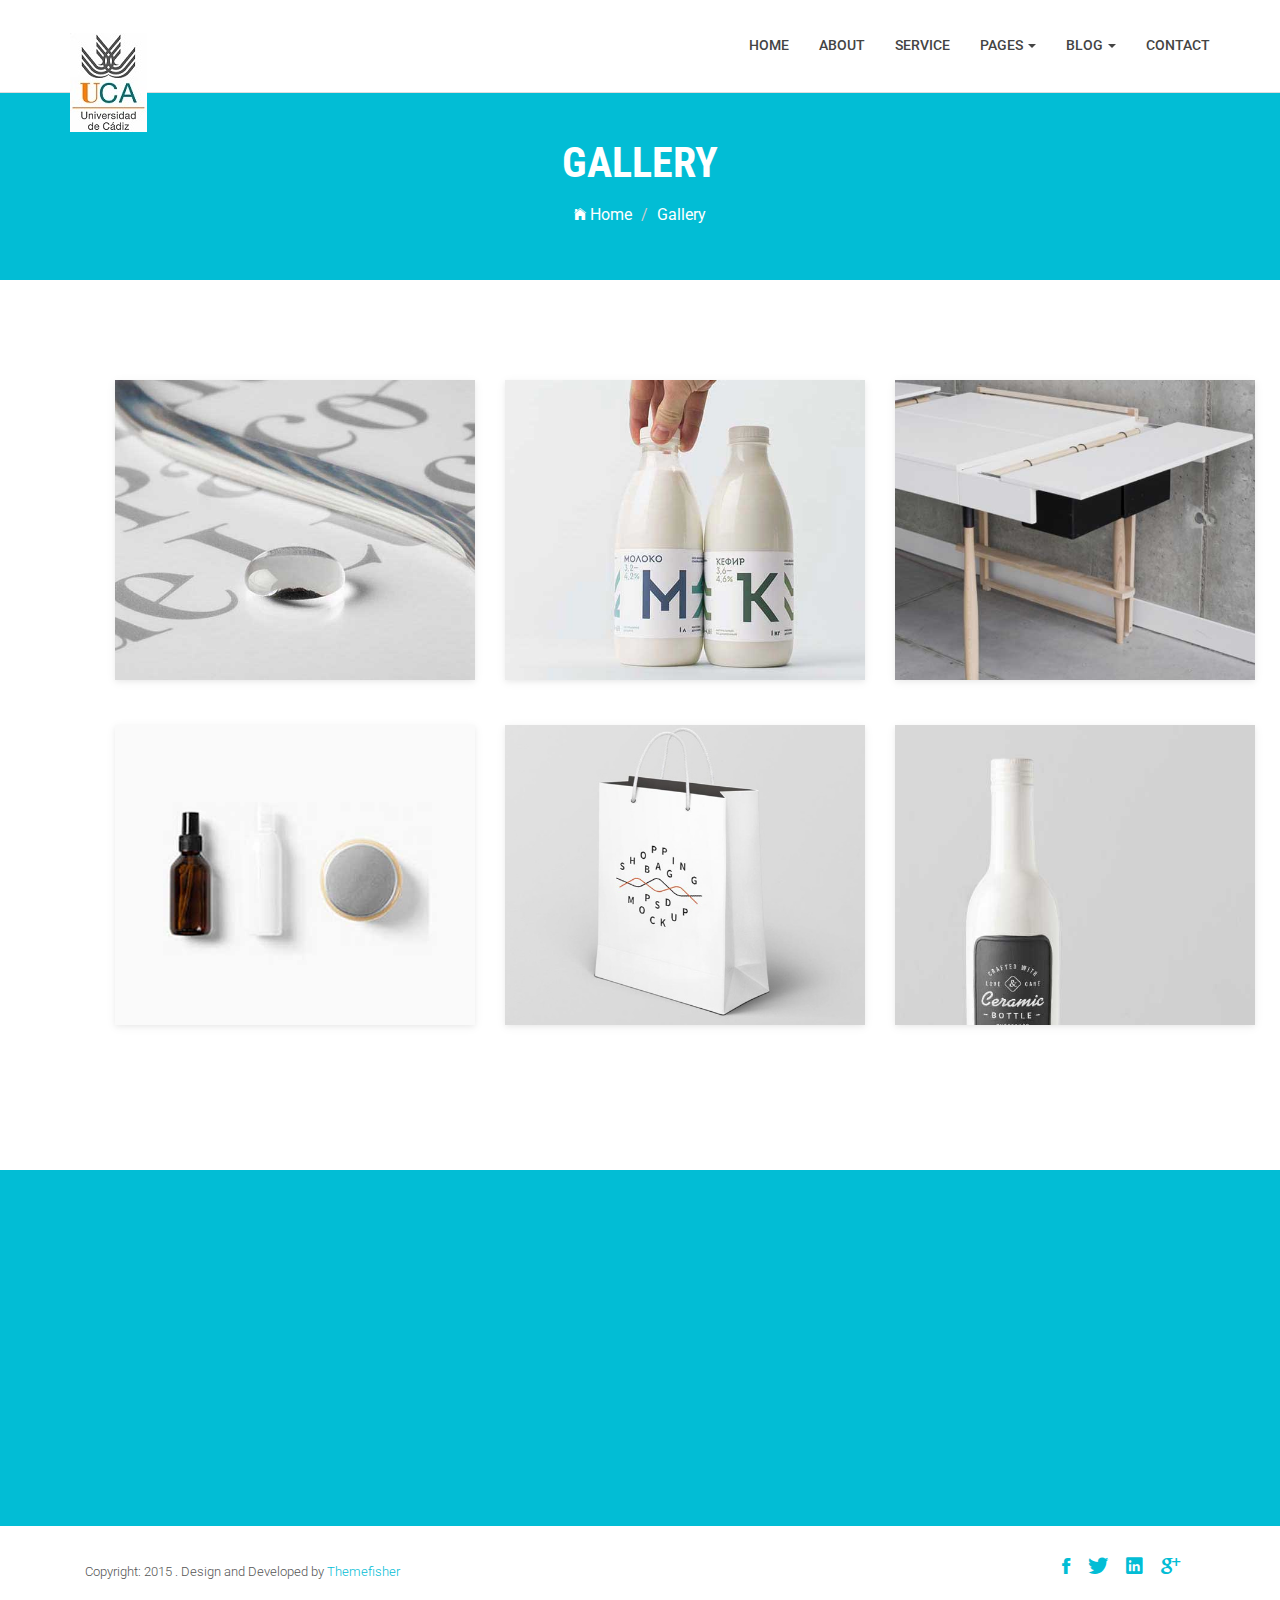
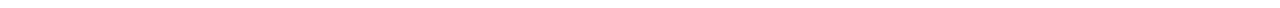
<file: gallery.html>
<!DOCTYPE html>
<html class="no-js">
    <head>
        <!-- Basic Page Needs
        ================================================== -->
        <meta charset="utf-8">
        <meta http-equiv="Content-Type" content="text/html; charset=utf-8">
        <link rel="icon" type="image/png" href="images/favicon.png">
        <title>Timer Agency Template</title>
        <meta name="description" content="">
        <meta name="keywords" content="">
        <meta name="author" content="">
        <!-- Mobile Specific Metas
        ================================================== -->
        <meta name="format-detection" content="telephone=no">
        <meta name="viewport" content="width=device-width, initial-scale=1">

        <!-- Template CSS Files
        ================================================== -->
        <!-- Twitter Bootstrs CSS -->
        <link rel="stylesheet" href="css/bootstrap.min.css">
        <!-- Ionicons Fonts Css -->
        <link rel="stylesheet" href="css/ionicons.min.css">
        <!-- animate css -->
        <link rel="stylesheet" href="css/animate.css">
        <!-- Hero area slider css-->
        <link rel="stylesheet" href="css/slider.css">
        <!-- owl craousel css -->
        <link rel="stylesheet" href="css/owl.carousel.css">
        <link rel="stylesheet" href="css/owl.theme.css">
        <link rel="stylesheet" href="css/jquery.fancybox.css">
        <!-- template main css file -->
        <link rel="stylesheet" href="css/main.css">
        <!-- responsive css -->
        <link rel="stylesheet" href="css/responsive.css">

        <!-- Template Javascript Files
        ================================================== -->
        <!-- modernizr js -->
        <script src="js/vendor/modernizr-2.6.2.min.js"></script>
        <!-- jquery -->
        <script src="//ajax.googleapis.com/ajax/libs/jquery/1.10.2/jquery.min.js"></script>
        <!-- owl carouserl js -->
        <script src="js/owl.carousel.min.js"></script>
        <!-- bootstrap js -->

        <script src="js/bootstrap.min.js"></script>
        <!-- wow js -->
        <script src="js/wow.min.js"></script>
        <!-- slider js -->
        <script src="js/slider.js"></script>
        <script src="js/jquery.fancybox.js"></script>
        <!-- template main js -->
        <script src="js/main.js"></script>
    </head>
    <body>
        <!--
        ==================================================
        Header Section Start
        ================================================== -->
        <header id="top-bar" class="navbar-fixed-top animated-header">
            <div class="container">
                <div class="navbar-header">
                    <!-- responsive nav button -->
                    <button type="button" class="navbar-toggle" data-toggle="collapse" data-target=".navbar-collapse">
                    <span class="sr-only">Toggle navigation</span>
                    <span class="icon-bar"></span>
                    <span class="icon-bar"></span>
                    <span class="icon-bar"></span>
                    </button>
                    <!-- /responsive nav button -->

                    <!-- logo -->
                    <div class="navbar-brand">
                        <a href="index.html" >
                            <img src="images/logo.png" alt="">
                        </a>
                    </div>
                    <!-- /logo -->
                </div>
                <!-- main menu -->
                <nav class="collapse navbar-collapse navbar-right" role="navigation">
                    <div class="main-menu">
                        <ul class="nav navbar-nav navbar-right">
                            <li>
                                <a href="index.html" >Home</a>
                            </li>
                            <li><a href="about.html">About</a></li>
                            <li><a href="service.html">Service</a></li>
                            <li class="dropdown">
                                <a href="#" class="dropdown-toggle" data-toggle="dropdown">Pages <span class="caret"></span></a>
                                <div class="dropdown-menu">
                                    <ul>
                                        <li><a href="404.html">404 Page</a></li>
                                        <li><a href="gallery.html">Gallery</a></li>
                                    </ul>
                                </div>
                            </li>
                            <li class="dropdown">
                                <a href="#" class="dropdown-toggle" data-toggle="dropdown">Blog <span class="caret"></span></a>
                                <div class="dropdown-menu">
                                    <ul>
                                        <li><a href="blog-fullwidth.html">Blog Full</a></li>
                                        <li><a href="blog-left-sidebar.html">Blog Left sidebar</a></li>
                                        <li><a href="blog-right-sidebar.html">Blog Right sidebar</a></li>
                                    </ul>
                                </div>
                            </li>
                            <li><a href="contact.html">Contact</a></li>

                        </ul>
                    </div>
                </nav>
                <!-- /main nav -->
            </div>
        </header>
        <!--
        ==================================================
        Global Page Section Start
        ================================================== -->
        <section class="global-page-header">
            <div class="container">
                <div class="row">
                    <div class="col-md-12">
                        <div class="block">
                            <h2>Gallery</h2>
                            <ol class="breadcrumb">
                                <li>
                                    <a href="index.html">
                                        <i class="ion-ios-home"></i>
                                        Home
                                    </a>
                                </li>
                                <li class="active">Gallery</li>
                            </ol>
                        </div>
                    </div>
                </div>
            </div>
            </section><!--/#Page header-->
            <section id="gallery" class="gallery">
                <div class="container">
                    <div class="row">
                        <div class="col-sm-4 col-xs-12">
                            <figure class="wow fadeInLeft animated portfolio-item animated" data-wow-duration="500ms" data-wow-delay="0ms" style="visibility: visible; animation-duration: 300ms; -webkit-animation-duration: 300ms; animation-delay: 0ms; -webkit-animation-delay: 0ms; animation-name: fadeInLeft; -webkit-animation-name: fadeInLeft;">
                                <div class="img-wrapper">
                                    <img src="images/portfolio/item-1.jpg" class="img-responsive" alt="this is a title">
                                    <div class="overlay">
                                        <div class="buttons">
                                            <a rel="gallery" class="fancybox" href="images/portfolio/item-1.jpg">Demo</a>
                                        </div>
                                    </div>
                                </div>
                            </figure>
                        </div>
                        <div class="col-sm-4 col-xs-12">
                            <figure class="wow fadeInLeft animated animated" data-wow-duration="500ms" data-wow-delay="300ms" style="visibility: visible; animation-duration: 300ms; -webkit-animation-duration: 300ms; animation-delay: 300ms; -webkit-animation-delay: 300ms; animation-name: fadeInLeft; -webkit-animation-name: fadeInLeft;">
                                <div class="img-wrapper">
                                    <img src="images/portfolio/item-2.jpg" class="img-responsive" alt="this is a title">
                                    <div class="overlay">
                                        <div class="buttons">
                                            <a rel="gallery" class="fancybox" href="images/portfolio/item-2.jpg">Demo</a>
                                        </div>
                                    </div>
                                </div>
                            </figure>
                        </div>
                        <div class="col-sm-4 col-xs-12">
                            <figure class="wow fadeInLeft animated animated" data-wow-duration="500ms" data-wow-delay="500ms" style="visibility: visible; animation-duration: 300ms; -webkit-animation-duration: 300ms; animation-delay: 300ms; -webkit-animation-delay: 300ms; animation-name: fadeInLeft; -webkit-animation-name: fadeInLeft;">
                                <div class="img-wrapper">
                                    <img src="images/portfolio/item-3.jpg" class="img-responsive" alt="">
                                    <div class="overlay">
                                        <div class="buttons">
                                            <a rel="gallery" class="fancybox" href="images/portfolio/item-3.jpg">Demo</a>
                                        </div>
                                    </div>
                                </div>
                            </figure>
                        </div>
                        <div class="col-sm-4 col-xs-12">
                            <figure class="wow fadeInLeft animated" data-wow-duration="500ms" data-wow-delay="700ms" style="visibility: hidden; animation-duration: 300ms; -webkit-animation-duration: 300ms; animation-delay: 600ms; -webkit-animation-delay: 600ms; animation-name: none; -webkit-animation-name: none;">
                                <div class="img-wrapper">
                                    <img src="images/portfolio/item-4.jpg" class="img-responsive" alt="">
                                    <div class="overlay">
                                        <div class="buttons">
                                            <a rel="gallery" class="fancybox" href="images/portfolio/item-4.jpg">Demo</a>
                                        </div>
                                    </div>
                                </div>
                            </figure>
                        </div>
                        <div class="col-sm-4 col-xs-12">
                            <figure class="wow fadeInLeft animated" data-wow-duration="500ms" data-wow-delay="900ms" style="visibility: hidden; animation-duration: 300ms; -webkit-animation-duration: 300ms; animation-delay: 900ms; -webkit-animation-delay: 900ms; animation-name: none; -webkit-animation-name: none;">
                                <div class="img-wrapper">
                                    <img src="images/portfolio/item-5.jpg" class="img-responsive" alt="">
                                    <div class="overlay">
                                        <div class="buttons">
                                            <a rel="gallery" class="fancybox" href="images/portfolio/item-5.jpg">Demo</a>
                                        </div>
                                    </div>
                                </div>
                            </figure>
                        </div>
                        <div class="col-sm-4 col-xs-12">
                            <figure class="wow fadeInLeft animated" data-wow-duration="500ms" data-wow-delay="1100ms" style="visibility: hidden; animation-duration: 300ms; -webkit-animation-duration: 300ms; animation-delay: 1200ms; -webkit-animation-delay: 1200ms; animation-name: none; -webkit-animation-name: none;">
                                <div class="img-wrapper">
                                    <img src="images/portfolio/item-6.jpg" class="img-responsive" alt="">
                                    <div class="overlay">
                                        <div class="buttons">
                                            <a rel="gallery" class="fancybox" href="images/portfolio/item-6.jpg">Demo</a>
                                        </div>
                                    </div>
                                </div>
                            </figure>
                        </div>
                    </div>
                </div>
            </section>
            <!--
            ==================================================
            Call To Action Section Start
            ================================================== -->
            <section id="call-to-action">
                <div class="container">
                    <div class="row">
                        <div class="col-md-12">
                            <div class="block">
                                <h2 class="title wow fadeInDown" data-wow-delay=".3s" data-wow-duration="500ms">SO WHAT YOU THINK ?</h1>
                                <p class="wow fadeInDown" data-wow-delay=".5s" data-wow-duration="500ms">Lorem ipsum dolor sit amet, consectetur adipisicing elit. Nobis,<br>possimus commodi, fugiat magnam temporibus vero magni recusandae? Dolore, maxime praesentium.</p>
                                <a href="#" class="btn btn-default btn-contact wow fadeInDown" data-wow-delay=".7s" data-wow-duration="500ms">Contact With Me</a>
                            </div>
                        </div>

                    </div>
                </div>
            </section>
            <!--
            ==================================================
            Footer Section Start
            ================================================== -->
            <footer id="footer">
                <div class="container">
                    <div class="col-md-8">
                        <p class="copyright">Copyright: <span>2015</span> . Design and Developed by <a href="http://www.Themefisher.com">Themefisher</a></p>
                    </div>
                    <div class="col-md-4">
                        <!-- Social Media -->
                        <ul class="social">
                            <li>
                                <a href="#" class="Facebook">
                                    <i class="ion-social-facebook"></i>
                                </a>
                            </li>
                            <li>
                                <a href="#" class="Twitter">
                                    <i class="ion-social-twitter"></i>
                                </a>
                            </li>
                            <li>
                                <a href="#" class="Linkedin">
                                    <i class="ion-social-linkedin"></i>
                                </a>
                            </li>
                            <li>
                                <a href="#" class="Google Plus">
                                    <i class="ion-social-googleplus"></i>
                                </a>
                            </li>

                        </ul>
                    </div>
                </div>
                </footer> <!-- /#footer -->

            </body>
        </html>
    </html>
</file>
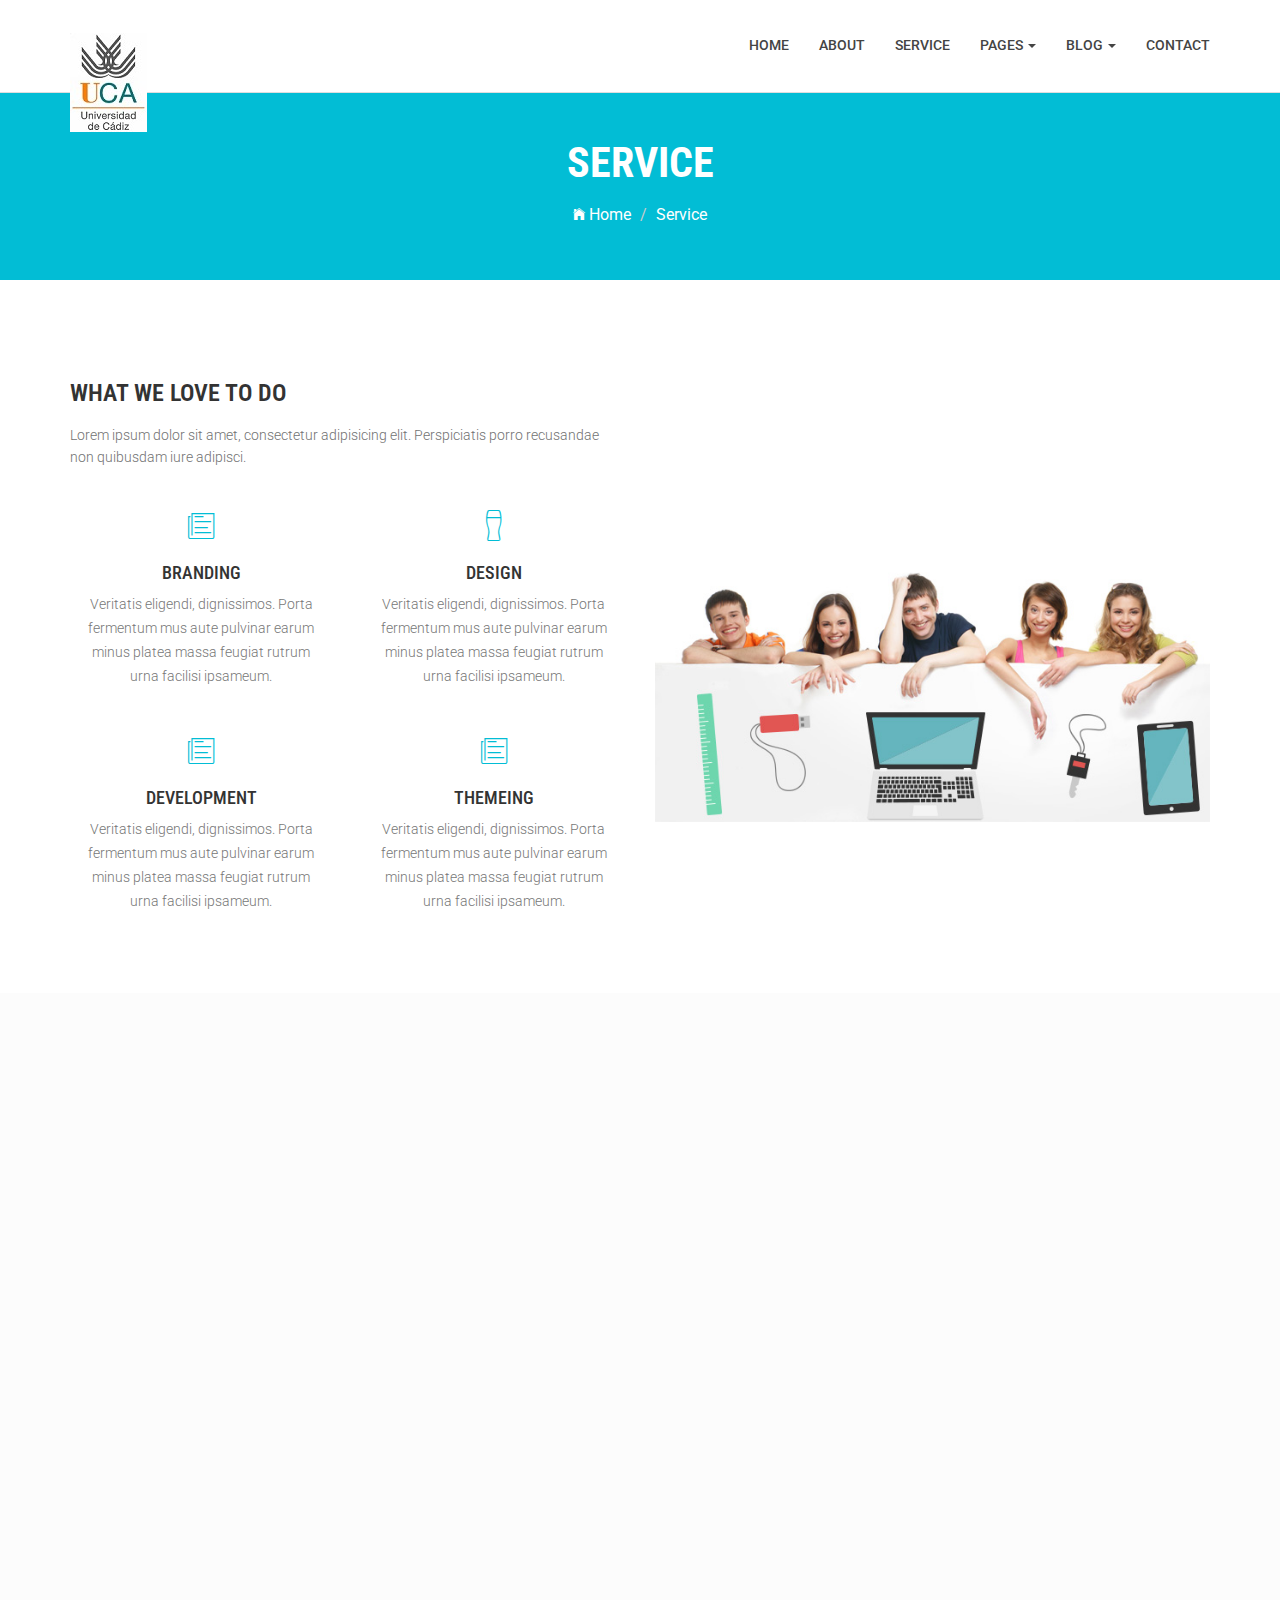
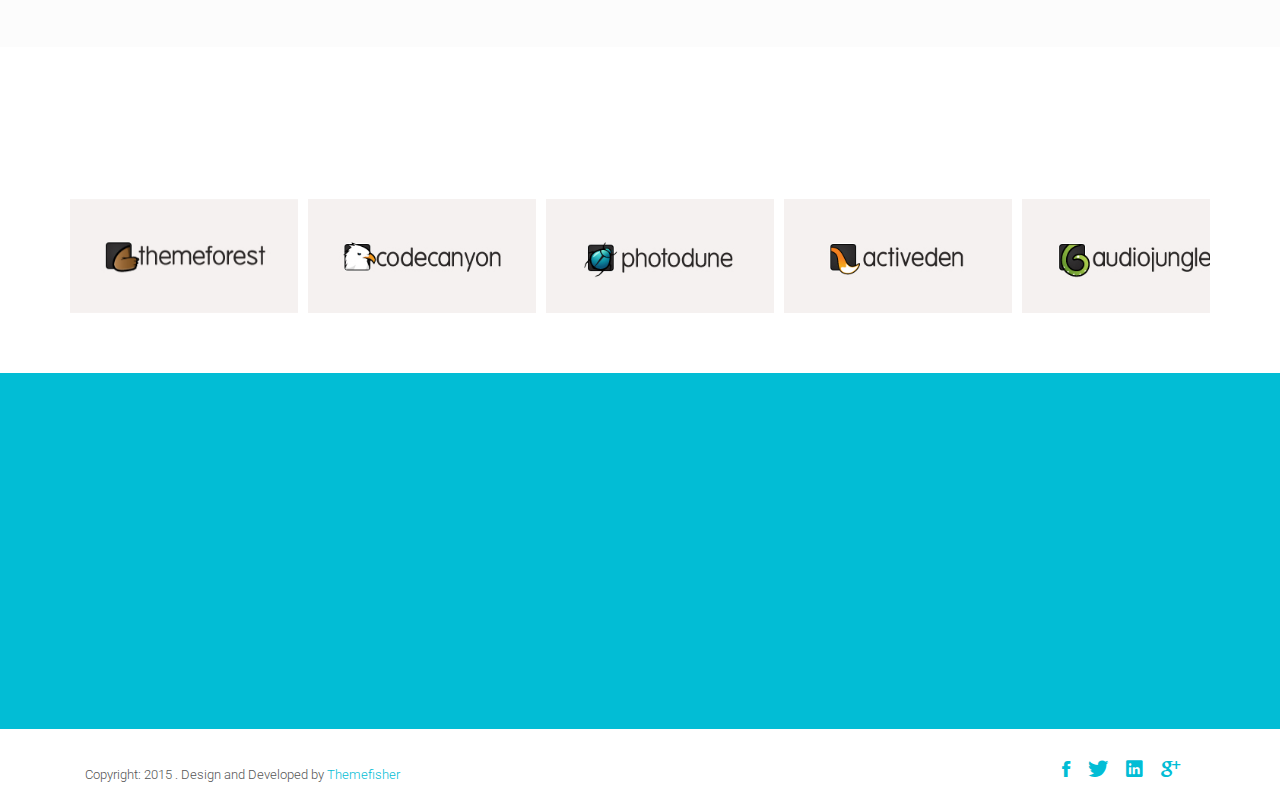
<file: service.html>
<!DOCTYPE html>
<html class="no-js">
    <head>
        <!-- Basic Page Needs
        ================================================== -->
        <meta charset="utf-8">
        <meta http-equiv="Content-Type" content="text/html; charset=utf-8">
        <link rel="icon" type="image/png" href="images/favicon.png">
        <title>Timer Agency Template</title>
        <meta name="description" content="">
        <meta name="keywords" content="">
        <meta name="author" content="">
        <!-- Mobile Specific Metas
        ================================================== -->
        <meta name="format-detection" content="telephone=no">
        <meta name="viewport" content="width=device-width, initial-scale=1">

        <!-- Template CSS Files
        ================================================== -->
        <!-- Twitter Bootstrs CSS -->
        <link rel="stylesheet" href="css/bootstrap.min.css">
        <!-- Ionicons Fonts Css -->
        <link rel="stylesheet" href="css/ionicons.min.css">
        <!-- animate css -->
        <link rel="stylesheet" href="css/animate.css">
        <!-- Hero area slider css-->
        <link rel="stylesheet" href="css/slider.css">
        <!-- owl craousel css -->
        <link rel="stylesheet" href="css/owl.carousel.css">
        <link rel="stylesheet" href="css/owl.theme.css">
        <link rel="stylesheet" href="css/jquery.fancybox.css">
        <!-- template main css file -->
        <link rel="stylesheet" href="css/main.css">
        <!-- responsive css -->
        <link rel="stylesheet" href="css/responsive.css">

        <!-- Template Javascript Files
        ================================================== -->
        <!-- modernizr js -->
        <script src="js/vendor/modernizr-2.6.2.min.js"></script>
        <!-- jquery -->
        <script src="//ajax.googleapis.com/ajax/libs/jquery/1.10.2/jquery.min.js"></script>
        <!-- owl carouserl js -->
        <script src="js/owl.carousel.min.js"></script>
        <!-- bootstrap js -->

        <script src="js/bootstrap.min.js"></script>
        <!-- wow js -->
        <script src="js/wow.min.js"></script>
        <!-- slider js -->
        <script src="js/slider.js"></script>
        <script src="js/jquery.fancybox.js"></script>
        <!-- template main js -->
        <script src="js/main.js"></script>
    </head>
    <body>
        <!--
        ==================================================
        Header Section Start
        ================================================== -->
        <header id="top-bar" class="navbar-fixed-top animated-header">
            <div class="container">
                <div class="navbar-header">
                    <!-- responsive nav button -->
                    <button type="button" class="navbar-toggle" data-toggle="collapse" data-target=".navbar-collapse">
                    <span class="sr-only">Toggle navigation</span>
                    <span class="icon-bar"></span>
                    <span class="icon-bar"></span>
                    <span class="icon-bar"></span>
                    </button>
                    <!-- /responsive nav button -->

                    <!-- logo -->
                    <div class="navbar-brand">
                        <a href="index.html" >
                            <img src="images/logo.png" alt="">
                        </a>
                    </div>
                    <!-- /logo -->
                </div>
                <!-- main menu -->
                <nav class="collapse navbar-collapse navbar-right" role="navigation">
                    <div class="main-menu">
                        <ul class="nav navbar-nav navbar-right">
                            <li>
                                <a href="index.html" >Home</a>
                            </li>
                            <li><a href="about.html">About</a></li>
                            <li><a href="service.html">Service</a></li>
                            <li class="dropdown">
                                <a href="#" class="dropdown-toggle" data-toggle="dropdown">Pages <span class="caret"></span></a>
                                <div class="dropdown-menu">
                                    <ul>
                                        <li><a href="404.html">404 Page</a></li>
                                        <li><a href="gallery.html">Gallery</a></li>
                                    </ul>
                                </div>
                            </li>
                            <li class="dropdown">
                                <a href="#" class="dropdown-toggle" data-toggle="dropdown">Blog <span class="caret"></span></a>
                                <div class="dropdown-menu">
                                    <ul>
                                        <li><a href="blog-fullwidth.html">Blog Full</a></li>
                                        <li><a href="blog-left-sidebar.html">Blog Left sidebar</a></li>
                                        <li><a href="blog-right-sidebar.html">Blog Right sidebar</a></li>
                                    </ul>
                                </div>
                            </li>
                            <li><a href="contact.html">Contact</a></li>

                        </ul>
                    </div>
                </nav>
                <!-- /main nav -->
            </div>
        </header>

        <!--
        ==================================================
            Global Page Section Start
        ================================================== -->
        <section class="global-page-header">
            <div class="container">
                <div class="row">
                    <div class="col-md-12">
                        <div class="block">
                            <h2>Service</h2>
                            <ol class="breadcrumb">
                                <li>
                                    <a href="index.html">
                                        <i class="ion-ios-home"></i>
                                        Home
                                    </a>
                                </li>
                                <li class="active">Service</li>
                            </ol>
                        </div>
                    </div>
                </div>
            </div>
        </section><!--/#Page header-->


        <!--
        ==================================================
            Service Page Section  Start
        ================================================== -->
        <section id="service-page" class="pages service-page">
            <div class="container">
                <div class="row">
                    <div class="col-md-6">
                        <div class="block">
                            <h2 class="subtitle wow fadeInUp animated" data-wow-delay=".3s" data-wow-duration="500ms">What We Love To Do</h2>
                            <p class="subtitle-des wow fadeInUp animated" data-wow-delay=".5s" data-wow-duration="500ms">Lorem ipsum dolor sit amet, consectetur adipisicing elit. Perspiciatis porro recusandae non quibusdam iure adipisci.</p>
                            <div class="row service-parts">
                                <div class="col-md-6">
                                    <div class="block wow fadeInUp animated" data-wow-duration="400ms" data-wow-delay="600ms">
                                        <i class="ion-ios-paper-outline"></i>
                                        <h4>BRANDING</h4>
                                        <p>Veritatis eligendi, dignissimos. Porta fermentum mus aute pulvinar earum minus platea massa feugiat rutrum urna facilisi ipsameum.</p>
                                    </div>
                                </div>
                                <div class="col-md-6">
                                    <div class="block wow fadeInUp animated" data-wow-duration="400ms" data-wow-delay="800ms">
                                        <i class="ion-ios-pint-outline"></i>
                                        <h4>DESIGN</h4>
                                        <p>Veritatis eligendi, dignissimos. Porta fermentum mus aute pulvinar earum minus platea massa feugiat rutrum urna facilisi ipsameum.</p>
                                    </div>
                                </div>
                                <div class="col-md-6">
                                    <div class="block wow fadeInUp animated" data-wow-duration="400ms" data-wow-delay="1s">
                                        <i class="ion-ios-paper-outline"></i>
                                        <h4>DEVELOPMENT</h4>
                                        <p>Veritatis eligendi, dignissimos. Porta fermentum mus aute pulvinar earum minus platea massa feugiat rutrum urna facilisi ipsameum.</p>
                                    </div>
                                </div>
                                <div class="col-md-6">
                                    <div class="block wow fadeInUp animated" data-wow-duration="400ms" data-wow-delay="1.1s">
                                        <i class="ion-ios-paper-outline"></i>
                                        <h4>THEMEING</h4>
                                        <p>Veritatis eligendi, dignissimos. Porta fermentum mus aute pulvinar earum minus platea massa feugiat rutrum urna facilisi ipsameum.</p>
                                    </div>
                                </div>
                            </div>
                        </div>
                    </div>
                    <div class="col-md-6">
                        <div class="block">
                            <img class="img-responsive" src="images/team.jpg" alt="">
                        </div>
                    </div>
                </div>
            </div>
        </section>


        <!--
        ==================================================
            Works Section Start
        ================================================== -->
        <section class="works service-page">
            <div class="container">
                <h2 class="subtitle wow fadeInUp animated" data-wow-delay=".3s" data-wow-duration="500ms">Some Of Our Features Works</h2>
                    <p class="subtitle-des wow fadeInUp animated" data-wow-delay=".5s" data-wow-duration="500ms">
                        Aliquam lobortis. Maecenas vestibulum mollis diam. Pellentesque auctor neque nec urna. Nulla sit amet est. Aenean posuere <br> tortor sed cursus feugiat, nunc augue blandit nunc, eu sollicitudin urna dolor sagittis lacus.
                    </p>
                <div class="row">
                    <div class="col-sm-3">
                         <figure class="wow fadeInLeft animated portfolio-item" data-wow-duration="500ms" data-wow-delay="0ms">
                            <div class="img-wrapper">
                                <img src="images/portfolio/item-1.jpg" class="img-responsive" alt="this is a title" >
                                <div class="overlay">
                                    <div class="buttons">
                                        <a rel="gallery" class="fancybox" href="images/portfolio/item-1.jpg">Demo</a>
                                        <a target="_blank" href="">Details</a>
                                    </div>
                                </div>
                            </div>
                            <figcaption>
                                <h4>
                                    <a href="#">
                                        Dew Drop
                                    </a>
                                </h4>
                                <p>
                                    Redesigne UI Concept
                                </p>
                            </figcaption>
                        </figure>
                    </div>

                    <div class="col-sm-3">
                        <figure class="wow fadeInLeft animated" data-wow-duration="500ms" data-wow-delay="300ms">
                            <div class="img-wrapper">
                                <img src="images/portfolio/item-2.jpg" class="img-responsive" alt="this is a title" >
                                <div class="overlay">
                                    <div class="buttons">
                                        <a rel="gallery" class="fancybox" href="images/portfolio/item-2.jpg">Demo</a>
                                        <a target="_blank" href="">Details</a>
                                    </div>
                                </div>
                            </div>
                            <figcaption>
                                <h4>
                                    <a href="#">
                                        Bottle Mockup
                                    </a>
                                </h4>
                                <p>
                                    Lorem ipsum dolor sit.
                                </p>
                            </figcaption>
                        </figure>
                    </div>

                    <div class="col-sm-3">
                        <figure class="wow fadeInLeft animated" data-wow-duration="500ms" data-wow-delay="300ms">
                            <div class="img-wrapper">
                                <img src="images/portfolio/item-3.jpg" class="img-responsive" alt="" >
                                <div class="overlay">
                                    <div class="buttons">
                                        <a rel="gallery" class="fancybox" href="images/portfolio/item-3.jpg">Demo</a>
                                        <a target="_blank" href="">Details</a>
                                    </div>
                                </div>
                            </div>
                            <figcaption>
                                <h4>
                                    <a href="#">
                                        Table Design
                                    </a>
                                </h4>
                                <p>
                                    Lorem ipsum dolor sit amet.
                                </p>
                            </figcaption>
                        </figure>
                    </div>

                    <div class="col-sm-3">
                        <figure class="wow fadeInLeft animated" data-wow-duration="500ms" data-wow-delay="600ms">
                            <div class="img-wrapper">
                                <img src="images/portfolio/item-4.jpg" class="img-responsive" alt="" >
                                <div class="overlay">
                                    <div class="buttons">
                                        <a rel="gallery" class="fancybox" href="images/portfolio/item-4.jpg">Demo</a>
                                        <a target="_blank" href="">Details</a>
                                    </div>
                                </div>
                            </div>
                            <figcaption>
                                <h4>
                                    <a href="#">
                                        Make Up elements
                                    </a>
                                </h4>
                                <p>
                                    Lorem ipsum dolor.
                                </p>
                            </figcaption>
                        </figure>
                    </div>



                </div>
            </div>
        </section>
        <!--
        ==================================================
            Clients Section Start
        ================================================== -->
        <section id="clients">
            <div class="container">
                <div class="row">
                    <div class="col-md-12">
                        <h2 class="subtitle text-center wow fadeInUp animated" data-wow-duration="500ms" data-wow-delay=".3s">Our Happy Clinets</h2>
                        <p class="subtitle-des text-center wow fadeInUp animated" data-wow-duration="500ms" data-wow-delay=".5s">Lorem ipsum dolor sit amet, consectetur adipisicing elit. Labore, error.</p>
                        <div id="clients-logo" class="owl-carousel">
                            <div>
                                <img src="images/clients/logo-1.jpg" alt="">
                            </div>
                            <div>
                                <img src="images/clients/logo-2.jpg" alt="">
                            </div>
                            <div>
                                <img src="images/clients/logo-3.jpg" alt="">
                            </div>
                            <div>
                                <img src="images/clients/logo-4.jpg" alt="">
                            </div>
                            <div>
                                <img src="images/clients/logo-5.jpg" alt="">
                            </div>
                             <div>
                                <img src="images/clients/logo-1.jpg" alt="">
                            </div>
                            <div>
                                <img src="images/clients/logo-2.jpg" alt="">
                            </div>
                            <div>
                                <img src="images/clients/logo-3.jpg" alt="">
                            </div>
                            <div>
                                <img src="images/clients/logo-4.jpg" alt="">
                            </div>
                            <div>
                                <img src="images/clients/logo-5.jpg" alt="">
                            </div>
                        </div>
                    </div>
                </div>
            </div>
        </section>





        <!--
        ==================================================
            Call To Action Section Start
        ================================================== -->
        <section id="call-to-action">
            <div class="container">
                <div class="row">
                    <div class="col-md-12">
                        <div class="block">
                            <h2 class="title wow fadeInDown" data-wow-delay=".3s"   data-wow-duration="500ms">SO WHAT YOU THINK ?</h1>
                            <p class="wow fadeInDown" data-wow-delay=".5s" data-wow-duration="500ms">Lorem ipsum dolor sit amet, consectetur adipisicing elit. Nobis,<br>possimus commodi, fugiat magnam temporibus vero magni recusandae? Dolore, maxime praesentium.</p>
                            <a href="contact.html" class="btn btn-default btn-contact wow fadeInDown" data-wow-delay=".7s" data-wow-duration="500ms">Contact With Me</a>
                        </div>
                    </div>

                </div>
            </div>
        </section>


        <!--
        ==================================================
            Footer Section Start
        ================================================== -->
        <footer id="footer">
            <div class="container">
                <div class="col-md-8">
                    <p class="copyright">Copyright: <span>2015</span> . Design and Developed by <a href="http://www.Themefisher.com">Themefisher</a></p>
                </div>
                <div class="col-md-4">
                    <!-- Social Media -->
                    <ul class="social">
                        <li>
                            <a href="#" class="Facebook">
                                <i class="ion-social-facebook"></i>
                            </a>
                        </li>
                        <li>
                            <a href="#" class="Twitter">
                                <i class="ion-social-twitter"></i>
                            </a>
                        </li>
                        <li>
                            <a href="#" class="Linkedin">
                                <i class="ion-social-linkedin"></i>
                            </a>
                        </li>
                        <li>
                            <a href="#" class="Google Plus">
                                <i class="ion-social-googleplus"></i>
                            </a>
                        </li>

                    </ul>
                </div>
            </div>
        </footer> <!-- /#footer -->
    </body>
</html>
</file>
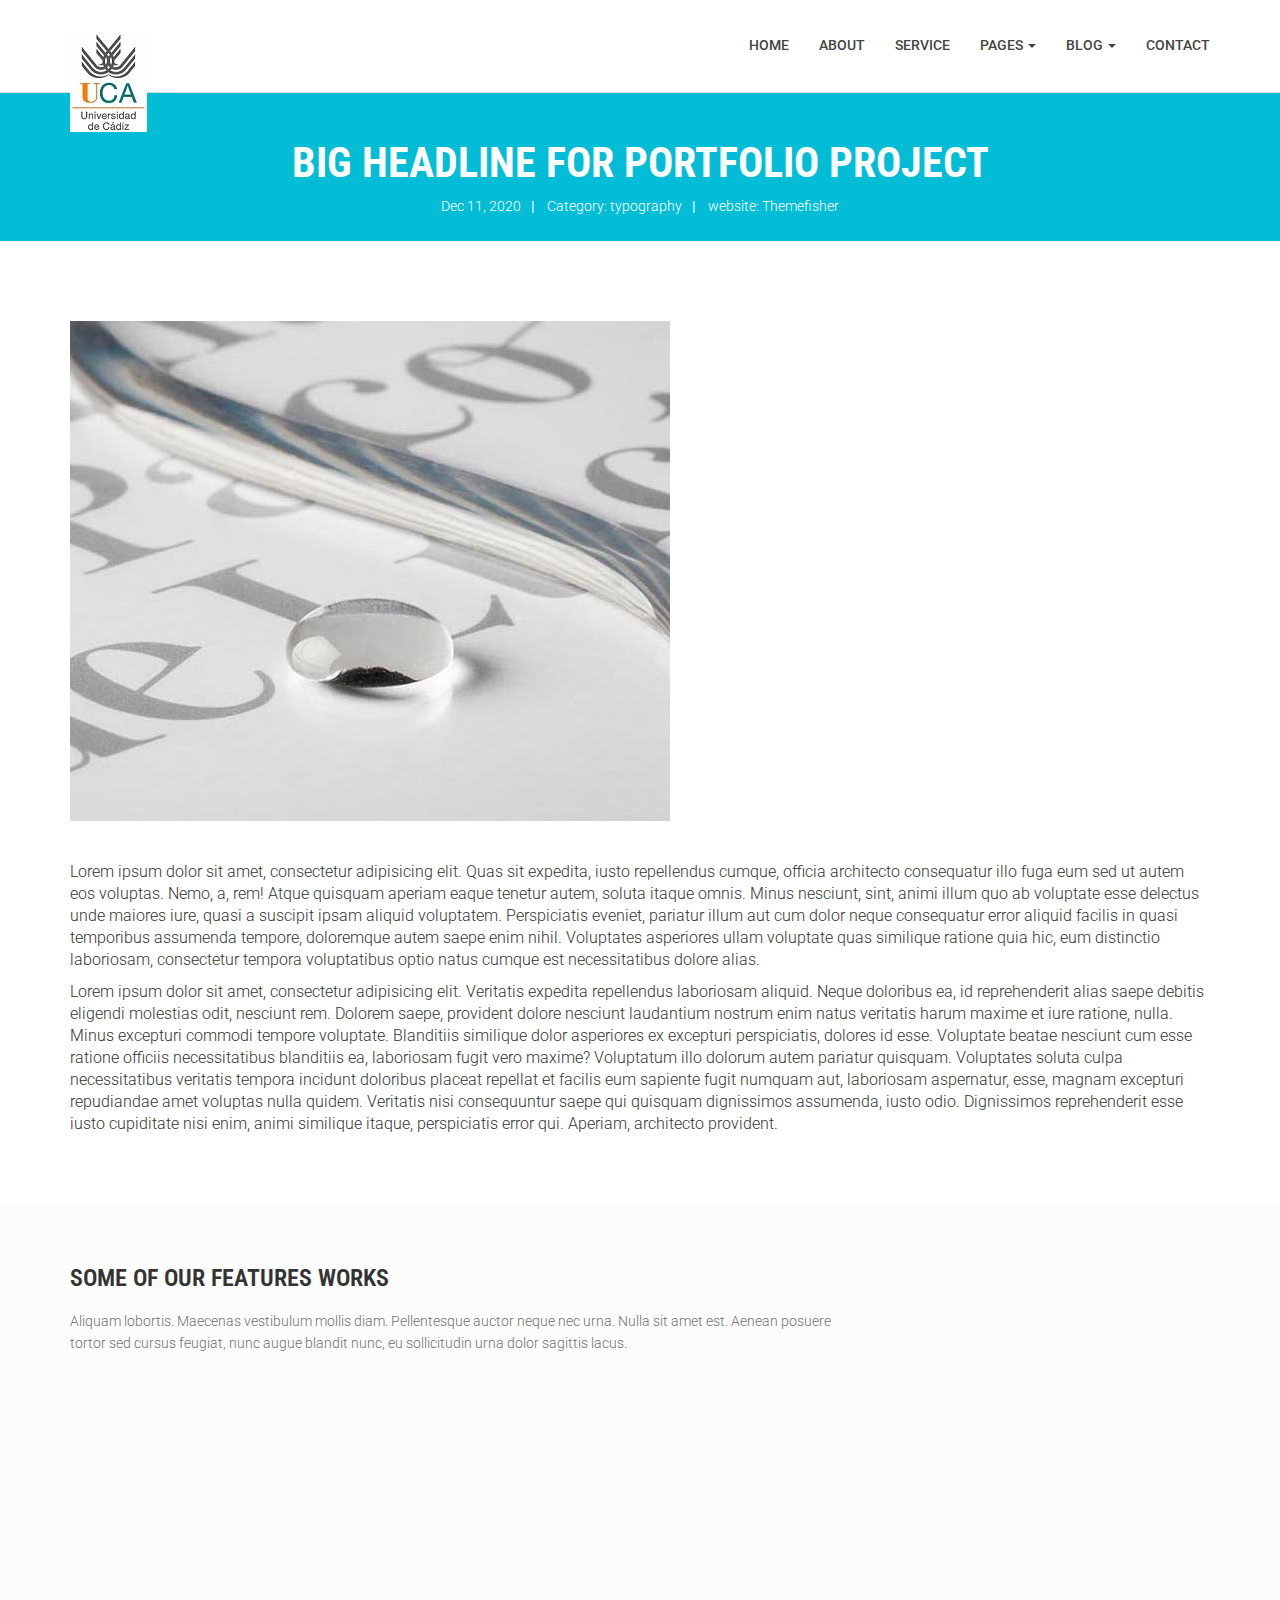
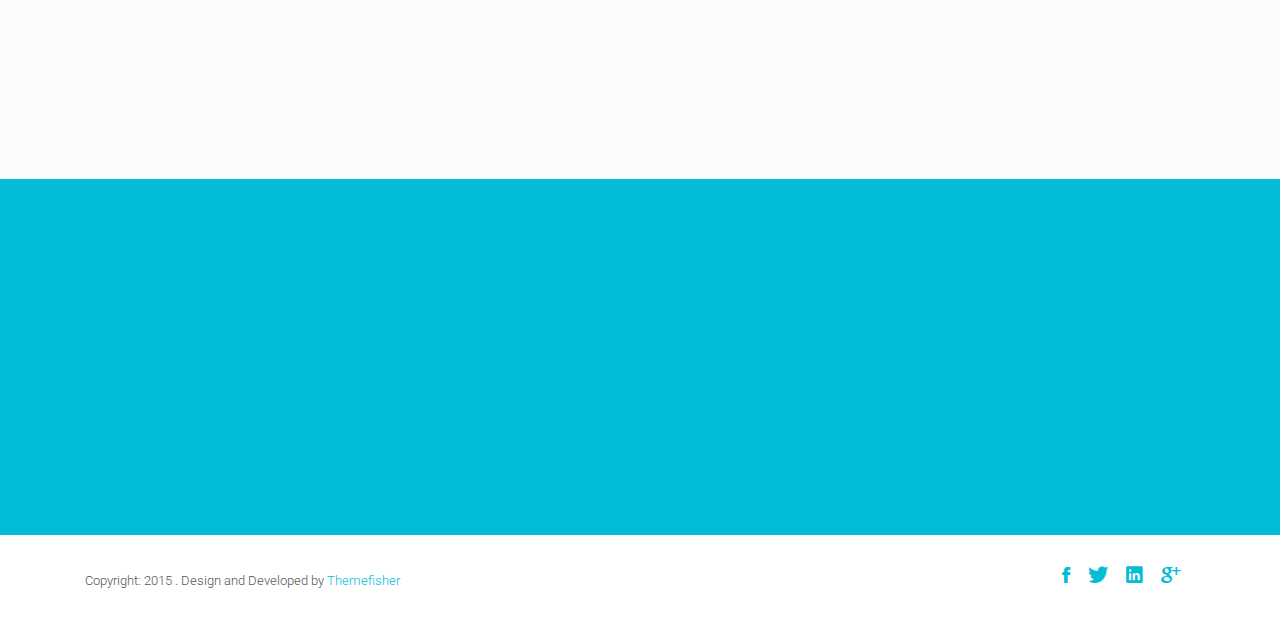
<file: single-portfolio.html>
<!DOCTYPE html>
<html class="no-js">
    <head>
        <!-- Basic Page Needs
        ================================================== -->
        <meta charset="utf-8">
        <meta http-equiv="Content-Type" content="text/html; charset=utf-8">
        <link rel="icon" type="image/png" href="images/favicon.png">
        <title>Timer Agency Template</title>
        <meta name="description" content="">
        <meta name="keywords" content="">
        <meta name="author" content="">
        <!-- Mobile Specific Metas
        ================================================== -->
        <meta name="format-detection" content="telephone=no">
        <meta name="viewport" content="width=device-width, initial-scale=1">

        <!-- Template CSS Files
        ================================================== -->
        <!-- Twitter Bootstrs CSS -->
        <link rel="stylesheet" href="css/bootstrap.min.css">
        <!-- Ionicons Fonts Css -->
        <link rel="stylesheet" href="css/ionicons.min.css">
        <!-- animate css -->
        <link rel="stylesheet" href="css/animate.css">
        <!-- Hero area slider css-->
        <link rel="stylesheet" href="css/slider.css">
        <!-- owl craousel css -->
        <link rel="stylesheet" href="css/owl.carousel.css">
        <link rel="stylesheet" href="css/owl.theme.css">
        <link rel="stylesheet" href="css/jquery.fancybox.css">
        <!-- template main css file -->
        <link rel="stylesheet" href="css/main.css">
        <!-- responsive css -->
        <link rel="stylesheet" href="css/responsive.css">

        <!-- Template Javascript Files
        ================================================== -->
        <!-- modernizr js -->
        <script src="js/vendor/modernizr-2.6.2.min.js"></script>
        <!-- jquery -->
        <script src="//ajax.googleapis.com/ajax/libs/jquery/1.10.2/jquery.min.js"></script>
        <!-- owl carouserl js -->
        <script src="js/owl.carousel.min.js"></script>
        <!-- bootstrap js -->

        <script src="js/bootstrap.min.js"></script>
        <!-- wow js -->
        <script src="js/wow.min.js"></script>
        <!-- slider js -->
        <script src="js/slider.js"></script>
        <script src="js/jquery.fancybox.js"></script>
        <!-- template main js -->
        <script src="js/main.js"></script>
    </head>
    <body>
        <!--
        ==================================================
        Header Section Start
        ================================================== -->
        <header id="top-bar" class="navbar-fixed-top animated-header">
            <div class="container">
                <div class="navbar-header">
                    <!-- responsive nav button -->
                    <button type="button" class="navbar-toggle" data-toggle="collapse" data-target=".navbar-collapse">
                    <span class="sr-only">Toggle navigation</span>
                    <span class="icon-bar"></span>
                    <span class="icon-bar"></span>
                    <span class="icon-bar"></span>
                    </button>
                    <!-- /responsive nav button -->

                    <!-- logo -->
                    <div class="navbar-brand">
                        <a href="index.html" >
                            <img src="images/logo.png" alt="">
                        </a>
                    </div>
                    <!-- /logo -->
                </div>
                <!-- main menu -->
                <nav class="collapse navbar-collapse navbar-right" role="navigation">
                    <div class="main-menu">
                        <ul class="nav navbar-nav navbar-right">
                            <li>
                                <a href="index.html" >Home</a>
                            </li>
                            <li><a href="about.html">About</a></li>
                            <li><a href="service.html">Service</a></li>
                            <li class="dropdown">
                                <a href="#" class="dropdown-toggle" data-toggle="dropdown">Pages <span class="caret"></span></a>
                                <div class="dropdown-menu">
                                    <ul>
                                        <li><a href="404.html">404 Page</a></li>
                                        <li><a href="gallery.html">Gallery</a></li>
                                    </ul>
                                </div>
                            </li>
                            <li class="dropdown">
                                <a href="#" class="dropdown-toggle" data-toggle="dropdown">Blog <span class="caret"></span></a>
                                <div class="dropdown-menu">
                                    <ul>
                                        <li><a href="blog-fullwidth.html">Blog Full</a></li>
                                        <li><a href="blog-left-sidebar.html">Blog Left sidebar</a></li>
                                        <li><a href="blog-right-sidebar.html">Blog Right sidebar</a></li>
                                    </ul>
                                </div>
                            </li>
                            <li><a href="contact.html">Contact</a></li>

                        </ul>
                    </div>
                </nav>
                <!-- /main nav -->
            </div>
        </header>
        <!--
        ==================================================
        Global Page Section Start
        ================================================== -->
        <section class="global-page-header">
            <div class="container">
                <div class="row">
                    <div class="col-md-12">
                        <div class="block">
                            <h2>Big Headline for Portfolio Project</h2>
                            <div class="portfolio-meta">
                               <span>Dec 11, 2020</span>|
                               <span> Category: typography</span>|
                               <span> website: <a href="http://www.themefisher.com">Themefisher</a></span>
                            </div>
                        </div>
                    </div>
                </div>
            </div>
            </section><!--/#Page header-->

            <section class="portfolio-single">
                <div class="container">
                    <div class="row">
                        <div class="col-md-12">
                            <div class="portfolio-single-img">
                                <img class="img-responsive" alt="" src="images/portfolio/post-1.jpg">
                            </div>
                            <div class="portfolio-content">
                                <p>
                                    Lorem ipsum dolor sit amet, consectetur adipisicing elit. Quas sit expedita, iusto repellendus cumque, officia architecto consequatur illo fuga eum sed ut autem eos voluptas. Nemo, a, rem! Atque quisquam aperiam eaque tenetur autem, soluta itaque omnis. Minus nesciunt, sint, animi illum quo ab voluptate esse delectus unde maiores iure, quasi a suscipit ipsam aliquid voluptatem. Perspiciatis eveniet, pariatur illum aut cum dolor neque consequatur error aliquid facilis in quasi temporibus assumenda tempore, doloremque autem saepe enim nihil. Voluptates asperiores ullam voluptate quas similique ratione quia hic, eum distinctio laboriosam, consectetur tempora voluptatibus optio natus cumque est necessitatibus dolore alias.
                                </p>
                                <p>
                                    Lorem ipsum dolor sit amet, consectetur adipisicing elit. Veritatis expedita repellendus laboriosam aliquid. Neque doloribus ea, id reprehenderit alias saepe debitis eligendi molestias odit, nesciunt rem. Dolorem saepe, provident dolore nesciunt laudantium nostrum enim natus veritatis harum maxime et iure ratione, nulla. Minus excepturi commodi tempore voluptate. Blanditiis similique dolor asperiores ex excepturi perspiciatis, dolores id esse. Voluptate beatae nesciunt cum esse ratione officiis necessitatibus blanditiis ea, laboriosam fugit vero maxime? Voluptatum illo dolorum autem pariatur quisquam. Voluptates soluta culpa necessitatibus veritatis tempora incidunt doloribus placeat repellat et facilis eum sapiente fugit numquam aut, laboriosam aspernatur, esse, magnam excepturi repudiandae amet voluptas nulla quidem. Veritatis nisi consequuntur saepe qui quisquam dignissimos assumenda, iusto odio. Dignissimos reprehenderit esse iusto cupiditate nisi enim, animi similique itaque, perspiciatis error qui. Aperiam, architecto provident.
                                </p>
                            </div>

                        </div>
                    </div>
                </div>
            </section>

            <section class="works works-fit">
            <div class="container">
                <h2 class="subtitle">Some Of Our Features Works</h2>
                    <p class="subtitle-des">
                        Aliquam lobortis. Maecenas vestibulum mollis diam. Pellentesque auctor neque nec urna. Nulla sit amet est. Aenean posuere <br> tortor sed cursus feugiat, nunc augue blandit nunc, eu sollicitudin urna dolor sagittis lacus.
                    </p>
                <div class="row">
                    <div class="col-sm-3">
                         <figure class="wow fadeInLeft animated portfolio-item animated" data-wow-duration="300ms" data-wow-delay="0ms" style="visibility: visible; animation-duration: 300ms; -webkit-animation-duration: 300ms; animation-delay: 0ms; -webkit-animation-delay: 0ms; animation-name: fadeInLeft; -webkit-animation-name: fadeInLeft;">
                            <div class="img-wrapper">
                                <img src="images/portfolio/item-1.jpg" class="img-responsive" alt="portfolio items">
                                <div class="overlay">
                                    <div class="buttons">
                                        <a rel="gallery" title="Proin imperdiet augue et magna interdum hendrerit" class="fancybox" href="images/portfolio/item-1.jpg">Demo</a>
                                        <a target="_blank" href="single-postfolio.html">Details</a>
                                    </div>
                                </div>
                            </div>
                            <figcaption>
                                <h4>
                                    <a href="#">
                                        Dew Drop
                                    </a>
                                </h4>
                                <p>
                                    Redesigne UI Concept
                                </p>
                            </figcaption>
                        </figure>
                    </div>

                    <div class="col-sm-3">
                        <figure class="wow fadeInLeft animated animated" data-wow-duration="300ms" data-wow-delay="300ms" style="visibility: visible; animation-duration: 300ms; -webkit-animation-duration: 300ms; animation-delay: 300ms; -webkit-animation-delay: 300ms; animation-name: fadeInLeft; -webkit-animation-name: fadeInLeft;">
                            <div class="img-wrapper">
                                <img src="images/portfolio/item-2.jpg" class="img-responsive" alt="portfolio items">
                                <div class="overlay">
                                    <div class="buttons">
                                        <a rel="gallery" title="Proin imperdiet augue et magna interdum hendrerit" class="fancybox" href="images/portfolio/item-2.jpg">Demo</a>
                                        <a target="_blank" href="single-postfolio.html">Details</a>
                                    </div>
                                </div>
                            </div>
                            <figcaption>
                                <h4>
                                    <a href="#">
                                        Bottle Mockup
                                    </a>
                                </h4>
                                <p>
                                    Lorem ipsum dolor sit.
                                </p>
                            </figcaption>
                        </figure>
                    </div>

                    <div class="col-sm-3">
                        <figure class="wow fadeInLeft animated animated" data-wow-duration="300ms" data-wow-delay="300ms" style="visibility: visible; animation-duration: 300ms; -webkit-animation-duration: 300ms; animation-delay: 300ms; -webkit-animation-delay: 300ms; animation-name: fadeInLeft; -webkit-animation-name: fadeInLeft;">
                            <div class="img-wrapper">
                                <img src="images/portfolio/item-3.jpg" class="img-responsive" alt="">
                                <div class="overlay">
                                    <div class="buttons">
                                        <a rel="gallery" title="Proin imperdiet augue et magna interdum hendrerit" class="fancybox" href="images/portfolio/item-3.jpg">Demo</a>
                                        <a target="_blank" href="single-postfolio.html">Details</a>
                                    </div>
                                </div>
                            </div>
                            <figcaption>
                                <h4>
                                    <a href="#">
                                        Table Design
                                    </a>
                                </h4>
                                <p>
                                    Lorem ipsum dolor sit amet.
                                </p>
                            </figcaption>
                        </figure>
                    </div>

                    <div class="col-sm-3">
                        <figure class="wow fadeInLeft animated animated" data-wow-duration="300ms" data-wow-delay="600ms" style="visibility: visible; animation-duration: 300ms; -webkit-animation-duration: 300ms; animation-delay: 600ms; -webkit-animation-delay: 600ms; animation-name: fadeInLeft; -webkit-animation-name: fadeInLeft;">
                            <div class="img-wrapper">
                                <img src="images/portfolio/item-4.jpg" class="img-responsive" alt="">
                                <div class="overlay">
                                    <div class="buttons">
                                        <a rel="gallery" title="Proin imperdiet augue et magna interdum hendrerit" class="fancybox" href="images/portfolio/item-4.jpg">Demo</a>
                                        <a target="_blank" href="single-postfolio.html">Details</a>
                                    </div>
                                </div>
                            </div>
                            <figcaption>
                                <h4>
                                    <a href="#">
                                        Make Up elements
                                    </a>
                                </h4>
                                <p>
                                    Lorem ipsum dolor.
                                </p>
                            </figcaption>
                        </figure>
                    </div>



                </div>
            </div>
        </section>

            <!--
            ==================================================
            Call To Action Section Start
            ================================================== -->
            <section id="call-to-action">
                <div class="container">
                    <div class="row">
                        <div class="col-md-12">
                            <div class="block">
                                <h2 class="title wow fadeInDown" data-wow-delay=".3s" data-wow-duration="300ms">SO WHAT YOU THINK ?</h1>
                                <p class="wow fadeInDown" data-wow-delay=".5s" data-wow-duration="300ms">Lorem ipsum dolor sit amet, consectetur adipisicing elit. Nobis,</br>possimus commodi, fugiat magnam temporibus vero magni recusandae? Dolore, maxime praesentium.</p>
                                <a href="#" class="btn btn-default btn-contact wow fadeInDown" data-wow-delay=".7s" data-wow-duration="300ms">Contact With Me</a>
                            </div>
                        </div>

                    </div>
                </div>
            </section>
            <!--
            ==================================================
            Footer Section Start
            ================================================== -->
            <footer id="footer">
                <div class="container">
                    <div class="col-md-8">
                        <p class="copyright">Copyright: <span>2015</span> . Design and Developed by <a href="http://www.Themefisher.com">Themefisher</a></p>
                    </div>
                    <div class="col-md-4">
                        <!-- Social Media -->
                        <ul class="social">
                            <li>
                                <a href="#" class="Facebook">
                                    <i class="ion-social-facebook"></i>
                                </a>
                            </li>
                            <li>
                                <a href="#" class="Twitter">
                                    <i class="ion-social-twitter"></i>
                                </a>
                            </li>
                            <li>
                                <a href="#" class="Linkedin">
                                    <i class="ion-social-linkedin"></i>
                                </a>
                            </li>
                            <li>
                                <a href="#" class="Google Plus">
                                    <i class="ion-social-googleplus"></i>
                                </a>
                            </li>

                        </ul>
                    </div>
                </div>
                </footer> <!-- /#footer -->

            </body>
        </html>
    </html>
</file>
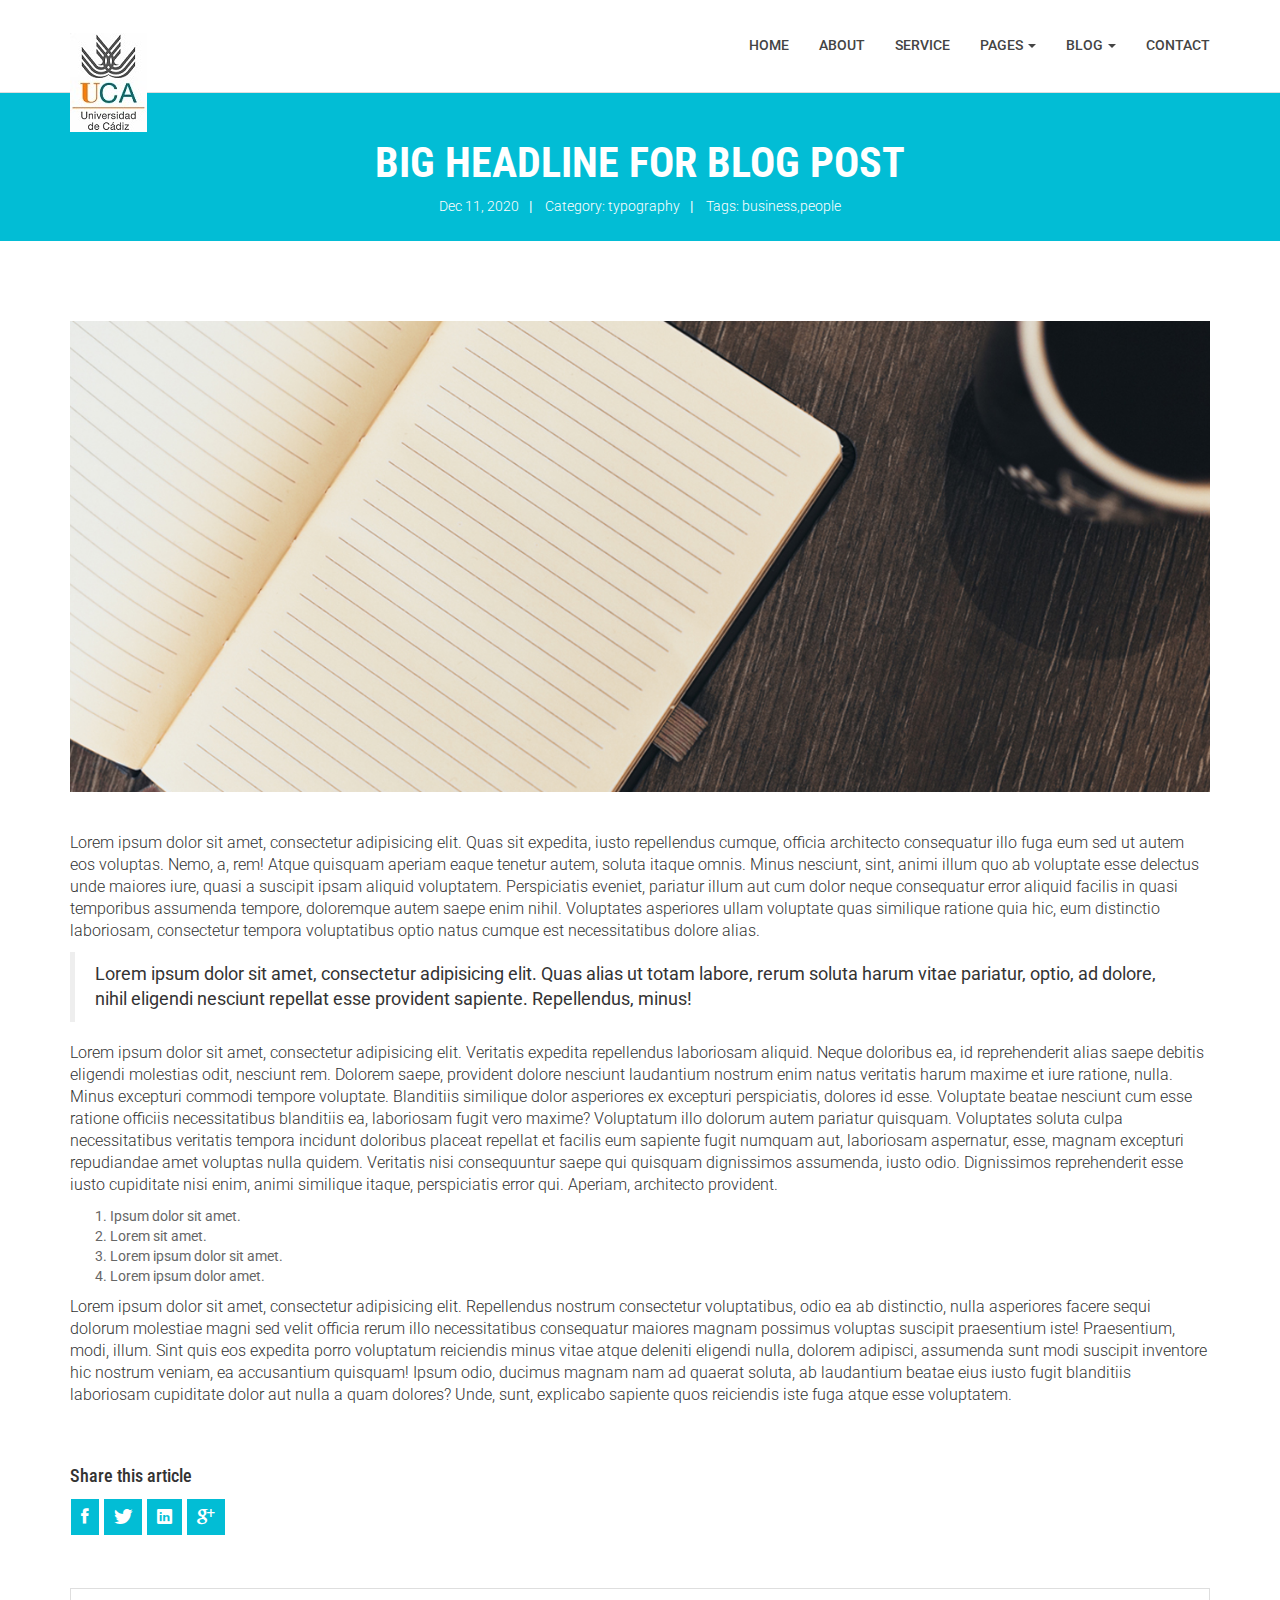
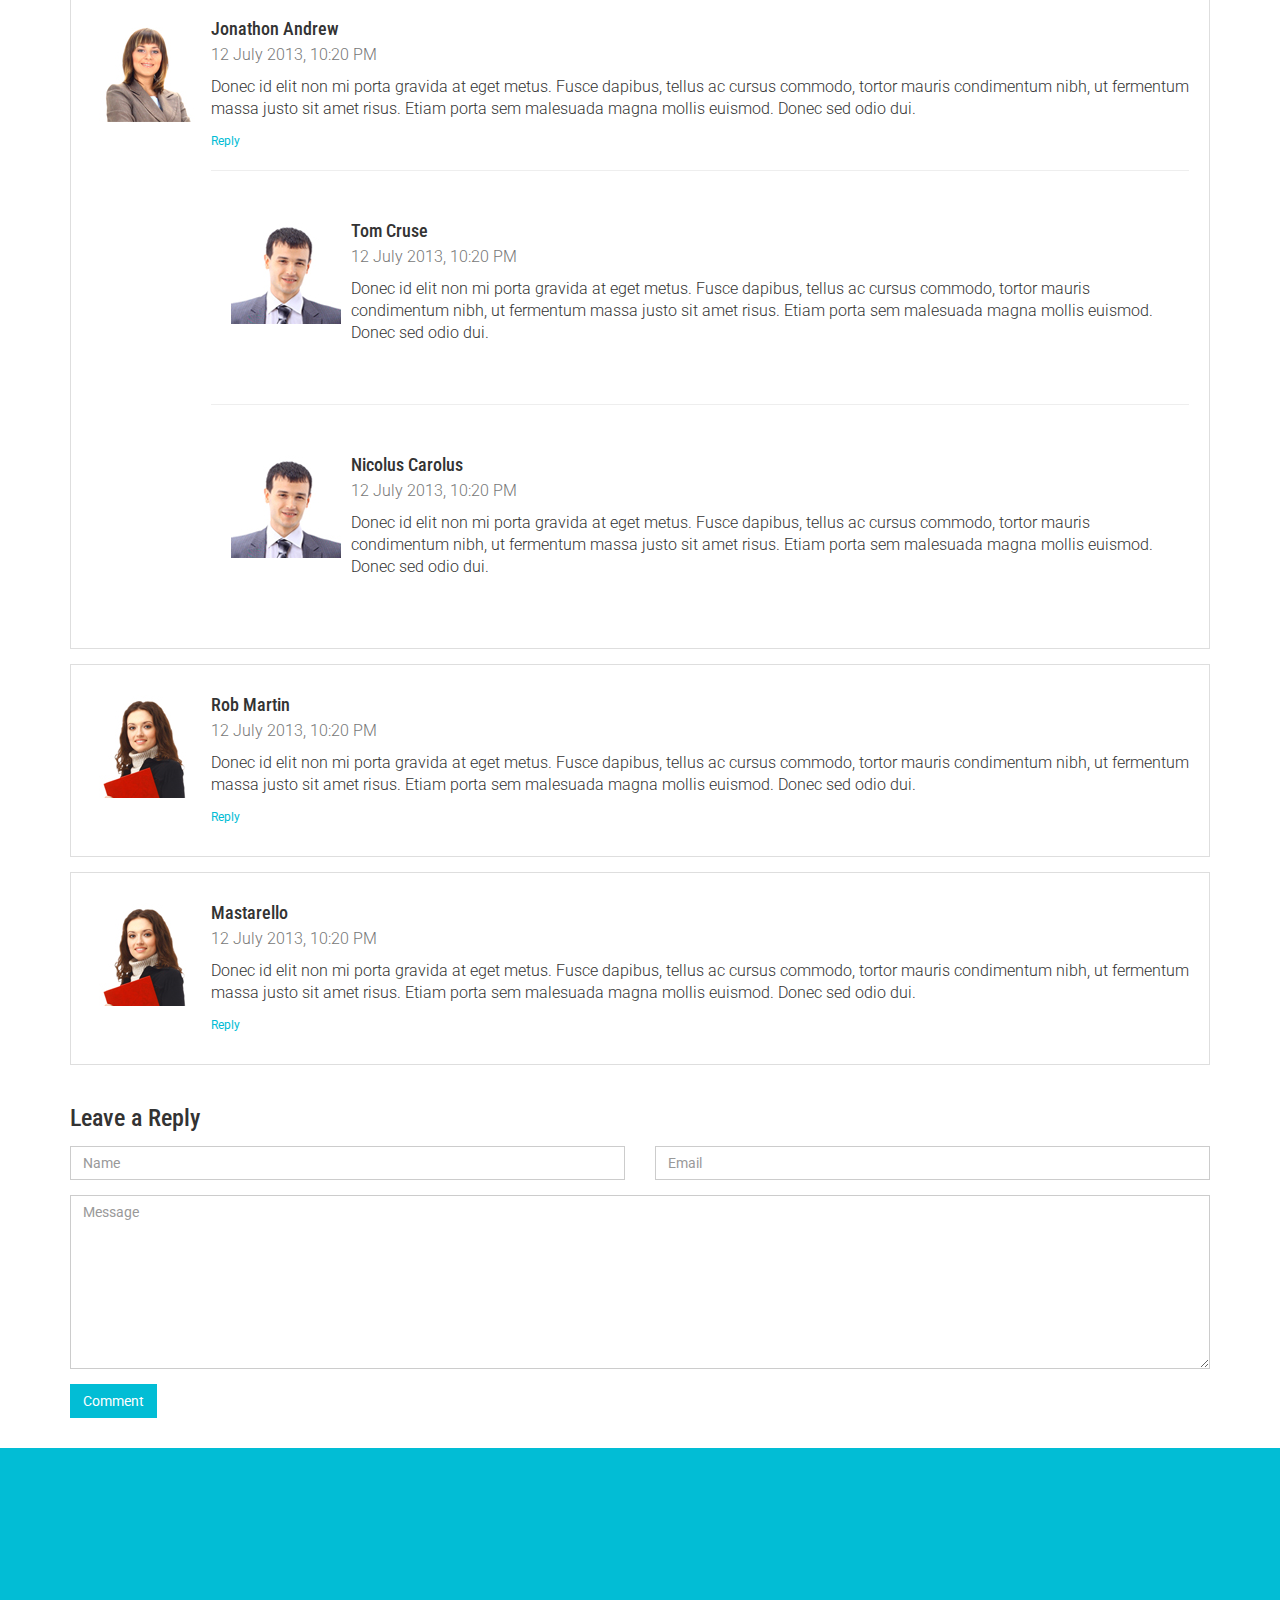
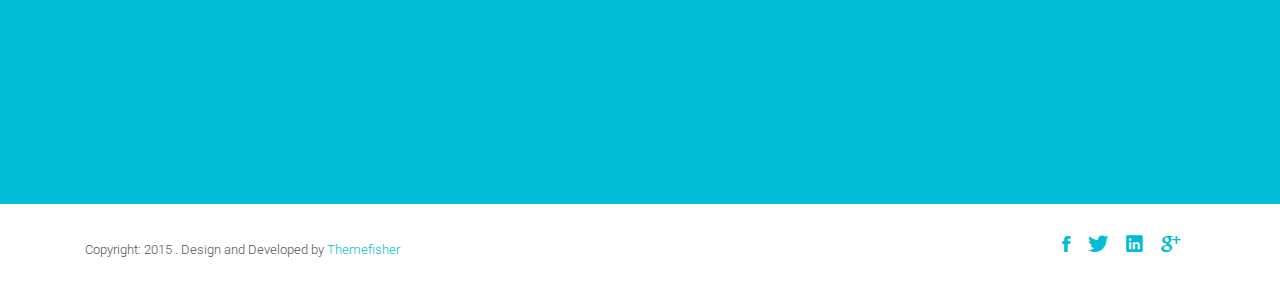
<file: single-post.html>
<!DOCTYPE html>
<html class="no-js">
    <head>
        <!-- Basic Page Needs
        ================================================== -->
        <meta charset="utf-8">
        <meta http-equiv="Content-Type" content="text/html; charset=utf-8">
        <link rel="icon" type="image/png" href="images/favicon.png">
        <title>Timer Agency Template</title>
        <meta name="description" content="">
        <meta name="keywords" content="">
        <meta name="author" content="">
        <!-- Mobile Specific Metas
        ================================================== -->
        <meta name="format-detection" content="telephone=no">
        <meta name="viewport" content="width=device-width, initial-scale=1">

        <!-- Template CSS Files
        ================================================== -->
        <!-- Twitter Bootstrs CSS -->
        <link rel="stylesheet" href="css/bootstrap.min.css">
        <!-- Ionicons Fonts Css -->
        <link rel="stylesheet" href="css/ionicons.min.css">
        <!-- animate css -->
        <link rel="stylesheet" href="css/animate.css">
        <!-- Hero area slider css-->
        <link rel="stylesheet" href="css/slider.css">
        <!-- owl craousel css -->
        <link rel="stylesheet" href="css/owl.carousel.css">
        <link rel="stylesheet" href="css/owl.theme.css">
        <link rel="stylesheet" href="css/jquery.fancybox.css">
        <!-- template main css file -->
        <link rel="stylesheet" href="css/main.css">
        <!-- responsive css -->
        <link rel="stylesheet" href="css/responsive.css">

        <!-- Template Javascript Files
        ================================================== -->
        <!-- modernizr js -->
        <script src="js/vendor/modernizr-2.6.2.min.js"></script>
        <!-- jquery -->
        <script src="//ajax.googleapis.com/ajax/libs/jquery/1.10.2/jquery.min.js"></script>
        <!-- owl carouserl js -->
        <script src="js/owl.carousel.min.js"></script>
        <!-- bootstrap js -->

        <script src="js/bootstrap.min.js"></script>
        <!-- wow js -->
        <script src="js/wow.min.js"></script>
        <!-- slider js -->
        <script src="js/slider.js"></script>
        <script src="js/jquery.fancybox.js"></script>
        <!-- template main js -->
        <script src="js/main.js"></script>
    </head>
    <body>
        <!--
        ==================================================
        Header Section Start
        ================================================== -->
        <header id="top-bar" class="navbar-fixed-top animated-header">
            <div class="container">
                <div class="navbar-header">
                    <!-- responsive nav button -->
                    <button type="button" class="navbar-toggle" data-toggle="collapse" data-target=".navbar-collapse">
                    <span class="sr-only">Toggle navigation</span>
                    <span class="icon-bar"></span>
                    <span class="icon-bar"></span>
                    <span class="icon-bar"></span>
                    </button>
                    <!-- /responsive nav button -->

                    <!-- logo -->
                    <div class="navbar-brand">
                        <a href="index.html" >
                            <img src="images/logo.png" alt="">
                        </a>
                    </div>
                    <!-- /logo -->
                </div>
                <!-- main menu -->
                <nav class="collapse navbar-collapse navbar-right" role="navigation">
                    <div class="main-menu">
                        <ul class="nav navbar-nav navbar-right">
                            <li>
                                <a href="index.html" >Home</a>
                            </li>
                            <li><a href="about.html">About</a></li>
                            <li><a href="service.html">Service</a></li>
                            <li class="dropdown">
                                <a href="#" class="dropdown-toggle" data-toggle="dropdown">Pages <span class="caret"></span></a>
                                <div class="dropdown-menu">
                                    <ul>
                                        <li><a href="404.html">404 Page</a></li>
                                        <li><a href="gallery.html">Gallery</a></li>
                                    </ul>
                                </div>
                            </li>
                            <li class="dropdown">
                                <a href="#" class="dropdown-toggle" data-toggle="dropdown">Blog <span class="caret"></span></a>
                                <div class="dropdown-menu">
                                    <ul>
                                        <li><a href="blog-fullwidth.html">Blog Full</a></li>
                                        <li><a href="blog-left-sidebar.html">Blog Left sidebar</a></li>
                                        <li><a href="blog-right-sidebar.html">Blog Right sidebar</a></li>
                                    </ul>
                                </div>
                            </li>
                            <li><a href="contact.html">Contact</a></li>

                        </ul>
                    </div>
                </nav>
                <!-- /main nav -->
            </div>
        </header>
        <!--
        ==================================================
        Global Page Section Start
        ================================================== -->
        <section class="global-page-header">
            <div class="container">
                <div class="row">
                    <div class="col-md-12">
                        <div class="block">
                            <h2>Big Headline for Blog Post</h2>
                            <div class="portfolio-meta">
                                <span>Dec 11, 2020</span>|
                                <span> Category: typography</span>|
                                <span> Tags: <a href="">business</a>,<a href="">people</a></span>
                            </div>
                        </div>
                    </div>
                </div>
            </div>
            </section><!--/#Page header-->
            <section class="single-post">
                <div class="container">
                    <div class="row">
                        <div class="col-md-12">
                            <div class="post-img">
                                <img class="img-responsive" alt="" src="images/blog/post-1.jpg">
                            </div>
                            <div class="post-content">
                                <p>
                                    Lorem ipsum dolor sit amet, consectetur adipisicing elit. Quas sit expedita, iusto repellendus cumque, officia architecto consequatur illo fuga eum sed ut autem eos voluptas. Nemo, a, rem! Atque quisquam aperiam eaque tenetur autem, soluta itaque omnis. Minus nesciunt, sint, animi illum quo ab voluptate esse delectus unde maiores iure, quasi a suscipit ipsam aliquid voluptatem. Perspiciatis eveniet, pariatur illum aut cum dolor neque consequatur error aliquid facilis in quasi temporibus assumenda tempore, doloremque autem saepe enim nihil. Voluptates asperiores ullam voluptate quas similique ratione quia hic, eum distinctio laboriosam, consectetur tempora voluptatibus optio natus cumque est necessitatibus dolore alias.
                                </p>
                                <blockquote>
                                    Lorem ipsum dolor sit amet, consectetur adipisicing elit. Quas alias ut totam labore, rerum soluta harum vitae pariatur, optio, ad dolore, nihil eligendi nesciunt repellat esse provident sapiente. Repellendus, minus!
                                </blockquote>
                                <p>
                                    Lorem ipsum dolor sit amet, consectetur adipisicing elit. Veritatis expedita repellendus laboriosam aliquid. Neque doloribus ea, id reprehenderit alias saepe debitis eligendi molestias odit, nesciunt rem. Dolorem saepe, provident dolore nesciunt laudantium nostrum enim natus veritatis harum maxime et iure ratione, nulla. Minus excepturi commodi tempore voluptate. Blanditiis similique dolor asperiores ex excepturi perspiciatis, dolores id esse. Voluptate beatae nesciunt cum esse ratione officiis necessitatibus blanditiis ea, laboriosam fugit vero maxime? Voluptatum illo dolorum autem pariatur quisquam. Voluptates soluta culpa necessitatibus veritatis tempora incidunt doloribus placeat repellat et facilis eum sapiente fugit numquam aut, laboriosam aspernatur, esse, magnam excepturi repudiandae amet voluptas nulla quidem. Veritatis nisi consequuntur saepe qui quisquam dignissimos assumenda, iusto odio. Dignissimos reprehenderit esse iusto cupiditate nisi enim, animi similique itaque, perspiciatis error qui. Aperiam, architecto provident.
                                </p>
                                <ol>
                                    <li>Ipsum dolor sit amet.</li>
                                    <li>Lorem sit amet.</li>
                                    <li>Lorem ipsum dolor sit amet.</li>
                                    <li>Lorem ipsum dolor amet.</li>
                                </ol>
                                <p>
                                    Lorem ipsum dolor sit amet, consectetur adipisicing elit. Repellendus nostrum consectetur voluptatibus, odio ea ab distinctio, nulla asperiores facere sequi dolorum molestiae magni sed velit officia rerum illo necessitatibus consequatur maiores magnam possimus voluptas suscipit praesentium iste! Praesentium, modi, illum. Sint quis eos expedita porro voluptatum reiciendis minus vitae atque deleniti eligendi nulla, dolorem adipisci, assumenda sunt modi suscipit inventore hic nostrum veniam, ea accusantium quisquam! Ipsum odio, ducimus magnam nam ad quaerat soluta, ab laudantium beatae eius iusto fugit blanditiis laboriosam cupiditate dolor aut nulla a quam dolores? Unde, sunt, explicabo sapiente quos reiciendis iste fuga atque esse voluptatem.
                                </p>
                            </div>
                            <ul class="social-share">
                                <h4>Share this article</h4>
                                <li>
                                    <a href="#" class="Facebook">
                                        <i class="ion-social-facebook"></i>
                                    </a>
                                </li>
                                <li>
                                    <a href="#" class="Twitter">
                                        <i class="ion-social-twitter"></i>
                                    </a>
                                </li>
                                <li>
                                    <a href="#" class="Linkedin">
                                        <i class="ion-social-linkedin"></i>
                                    </a>
                                </li>
                                <li>
                                    <a href="#" class="Google Plus">
                                        <i class="ion-social-googleplus"></i>
                                    </a>
                                </li>

                            </ul>

                        </div>
                    </div>
                    <div class="row">
                        <div class="col-md-12">
                            <div class="comments">
                                <div class="media">
                                    <a href="" class="pull-left">
                                        <img alt="" src="images/avater.jpg" class="media-object">
                                    </a>
                                    <div class="media-body">
                                        <h4 class="media-heading">
                                        Jonathon Andrew</h4>
                                        <p class="text-muted">
                                            12 July 2013, 10:20 PM
                                        </p>
                                        <p>
                                            Donec id elit non mi porta gravida at eget metus. Fusce dapibus, tellus ac cursus commodo, tortor mauris condimentum nibh, ut fermentum massa justo sit amet risus. Etiam porta sem malesuada magna mollis euismod. Donec sed odio dui.
                                        </p>
                                        <a href="">Reply</a>
                                        <hr>
                                        <!-- Nested media object -->
                                        <div class="media">
                                            <a href="" class="pull-left">
                                                <img alt="" src="images/avater-1.jpg" class="media-object">
                                            </a>
                                            <div class="media-body">
                                                <h4 class="media-heading">
                                                Tom Cruse </h4>
                                                <p class="text-muted">
                                                    12 July 2013, 10:20 PM
                                                </p>
                                                <p>
                                                    Donec id elit non mi porta gravida at eget metus. Fusce dapibus, tellus ac cursus commodo, tortor mauris condimentum nibh, ut fermentum massa justo sit amet risus. Etiam porta sem malesuada magna mollis euismod. Donec sed odio dui.
                                                </p>
                                            </div>
                                        </div>
                                        <!--end media-->
                                        <hr>
                                        <div class="media">
                                            <a href="" class="pull-left">
                                                <img alt="" src="images/avater-1.jpg" class="media-object">
                                            </a>
                                            <div class="media-body">
                                                <h4 class="media-heading">
                                                Nicolus Carolus </h4>
                                                <p class="text-muted">
                                                    12 July 2013, 10:20 PM
                                                </p>
                                                <p>
                                                    Donec id elit non mi porta gravida at eget metus. Fusce dapibus, tellus ac cursus commodo, tortor mauris condimentum nibh, ut fermentum massa justo sit amet risus. Etiam porta sem malesuada magna mollis euismod. Donec sed odio dui.
                                                </p>
                                            </div>
                                        </div>
                                        <!--end media-->
                                    </div>
                                </div>
                                <div class="media">
                                    <a href="" class="pull-left">
                                        <img alt="" src="images/avater-2.jpg" class="media-object">
                                    </a>
                                    <div class="media-body">
                                        <h4 class="media-heading">
                                        Rob Martin</h4>
                                        <p class="text-muted">
                                            12 July 2013, 10:20 PM
                                        </p>
                                        <p>
                                            Donec id elit non mi porta gravida at eget metus. Fusce dapibus, tellus ac cursus commodo, tortor mauris condimentum nibh, ut fermentum massa justo sit amet risus. Etiam porta sem malesuada magna mollis euismod. Donec sed odio dui.
                                        </p>
                                        <a href="">Reply</a>
                                    </div>
                                </div>
                                <div class="media">
                                    <a href="" class="pull-left">
                                        <img alt="" src="images/avater-2.jpg" class="media-object">
                                    </a>
                                    <div class="media-body">
                                        <h4 class="media-heading">
                                        Mastarello </h4>
                                        <p class="text-muted">
                                            12 July 2013, 10:20 PM
                                        </p>
                                        <p>
                                            Donec id elit non mi porta gravida at eget metus. Fusce dapibus, tellus ac cursus commodo, tortor mauris condimentum nibh, ut fermentum massa justo sit amet risus. Etiam porta sem malesuada magna mollis euismod. Donec sed odio dui.
                                        </p>
                                        <a href="">Reply</a>
                                    </div>
                                </div>
                            </div>
                            <div class="post-comment">
                                <h3>Leave a Reply</h3>
                                <form role="form" class="form-horizontal">
                                    <div class="form-group">
                                        <div class="col-lg-6">
                                            <input type="text" class="col-lg-12 form-control" placeholder="Name">
                                        </div>
                                        <div class="col-lg-6">
                                            <input type="text" class="col-lg-12 form-control" placeholder="Email">
                                        </div>
                                    </div>
                                    <div class="form-group">
                                        <div class="col-lg-12">
                                            <textarea class=" form-control" rows="8" placeholder="Message"></textarea>
                                        </div>
                                    </div>
                                    <p>
                                    </p>
                                    <p>
                                        <button class="btn btn-send" type="submit">Comment</button>
                                    </p>

                                    <p></p>
                                </form>
                            </div>

                        </div>
                    </div>
                </div>
            </section>


            <!--
            ==================================================
            Call To Action Section Start
            ================================================== -->
            <section id="call-to-action">
                <div class="container">
                    <div class="row">
                        <div class="col-md-12">
                            <div class="block">
                                <h2 class="title wow fadeInDown" data-wow-delay=".3s" data-wow-duration="300ms">SO WHAT YOU THINK ?</h1>
                                <p class="wow fadeInDown" data-wow-delay=".5s" data-wow-duration="300ms">Lorem ipsum dolor sit amet, consectetur adipisicing elit. Nobis,</br>possimus commodi, fugiat magnam temporibus vero magni recusandae? Dolore, maxime praesentium.</p>
                                <a href="#" class="btn btn-default btn-contact wow fadeInDown" data-wow-delay=".7s" data-wow-duration="300ms">Contact With Me</a>
                            </div>
                        </div>

                    </div>
                </div>
            </section>
            <!--
            ==================================================
            Footer Section Start
            ================================================== -->
            <footer id="footer">
                <div class="container">
                    <div class="col-md-8">
                        <p class="copyright">Copyright: <span>2015</span> . Design and Developed by <a href="http://www.Themefisher.com">Themefisher</a></p>
                    </div>
                    <div class="col-md-4">
                        <!-- Social Media -->
                        <ul class="social">
                            <li>
                                <a href="#" class="Facebook">
                                    <i class="ion-social-facebook"></i>
                                </a>
                            </li>
                            <li>
                                <a href="#" class="Twitter">
                                    <i class="ion-social-twitter"></i>
                                </a>
                            </li>
                            <li>
                                <a href="#" class="Linkedin">
                                    <i class="ion-social-linkedin"></i>
                                </a>
                            </li>
                            <li>
                                <a href="#" class="Google Plus">
                                    <i class="ion-social-googleplus"></i>
                                </a>
                            </li>

                        </ul>
                    </div>
                </div>
                </footer> <!-- /#footer -->

            </body>
        </html>
    </html>
</file>
<file: css/slider.css>
/* --------------------------------

Primary style

-------------------------------- */


.cd-words-wrapper {
  display: inline-block;
  position: relative;
  text-align: left;
}
.cd-words-wrapper b {
  display: inline-block;
  position: absolute;
  white-space: nowrap;
  left: 0;
  top: 0;
}
.cd-words-wrapper b.is-visible {
  position: relative;
}
.no-js .cd-words-wrapper b {
  opacity: 0;
}
.no-js .cd-words-wrapper b.is-visible {
  opacity: 1;
}


xslide

-------------------------------- */
.cd-headline.slide span {
  display: inline-block;
  padding: .2em 0;
}
.cd-headline.slide .cd-words-wrapper {
  overflow: hidden;
  vertical-align: top;
  width: auto!important;
}
.cd-headline.slide b {
  opacity: 0;
  top: .2em;
}
.cd-headline.slide b.is-visible {
  top: 0;
  opacity: 1;
  -webkit-animation: slide-in 0.6s;
  -moz-animation: slide-in 0.6s;
  animation: slide-in 0.6s;
}
.cd-headline.slide b.is-hidden {
  -webkit-animation: slide-out 0.6s;
  -moz-animation: slide-out 0.6s;
  animation: slide-out 0.6s;
}

@-webkit-keyframes slide-in {
  0% {
    opacity: 0;
    -webkit-transform: translateY(-100%);
  }
  60% {
    opacity: 1;
    -webkit-transform: translateY(20%);
  }
  100% {
    opacity: 1;
    -webkit-transform: translateY(0);
  }
}
@-moz-keyframes slide-in {
  0% {
    opacity: 0;
    -moz-transform: translateY(-100%);
  }
  60% {
    opacity: 1;
    -moz-transform: translateY(20%);
  }
  100% {
    opacity: 1;
    -moz-transform: translateY(0);
  }
}
@keyframes slide-in {
  0% {
    opacity: 0;
    -webkit-transform: translateY(-100%);
    -moz-transform: translateY(-100%);
    -ms-transform: translateY(-100%);
    -o-transform: translateY(-100%);
    transform: translateY(-100%);
  }
  60% {
    opacity: 1;
    -webkit-transform: translateY(20%);
    -moz-transform: translateY(20%);
    -ms-transform: translateY(20%);
    -o-transform: translateY(20%);
    transform: translateY(20%);
  }
  100% {
    opacity: 1;
    -webkit-transform: translateY(0);
    -moz-transform: translateY(0);
    -ms-transform: translateY(0);
    -o-transform: translateY(0);
    transform: translateY(0);
  }
}
@-webkit-keyframes slide-out {
  0% {
    opacity: 1;
    -webkit-transform: translateY(0);
  }
  60% {
    opacity: 0;
    -webkit-transform: translateY(120%);
  }
  100% {
    opacity: 0;
    -webkit-transform: translateY(100%);
  }
}
@-moz-keyframes slide-out {
  0% {
    opacity: 1;
    -moz-transform: translateY(0);
  }
  60% {
    opacity: 0;
    -moz-transform: translateY(120%);
  }
  100% {
    opacity: 0;
    -moz-transform: translateY(100%);
  }
}
@keyframes slide-out {
  0% {
    opacity: 1;
    -webkit-transform: translateY(0);
    -moz-transform: translateY(0);
    -ms-transform: translateY(0);
    -o-transform: translateY(0);
    transform: translateY(0);
  }
  60% {
    opacity: 0;
    -webkit-transform: translateY(120%);
    -moz-transform: translateY(120%);
    -ms-transform: translateY(120%);
    -o-transform: translateY(120%);
    transform: translateY(120%);
  }
  100% {
    opacity: 0;
    -webkit-transform: translateY(100%);
    -moz-transform: translateY(100%);
    -ms-transform: translateY(100%);
    -o-transform: translateY(100%);
    transform: translateY(100%);
  }
}
/* --------------------------------
</file>
<file: css/main.css>
@import url(http://fonts.googleapis.com/css?family=Roboto:400,300,100,500,700);
@import url(http://fonts.googleapis.com/css?family=Roboto+Condensed:400,300,700);
@import url(http://fonts.googleapis.com/css?family=Glegoo);
body {
  font-family: 'Roboto', sans-serif;
}
h1,
h2,
h3,
h4,
h5,
h6 {
  font-family: 'Roboto Condensed', sans-serif;
}
p {
  font-family: 'Roboto', sans-serif;
  line-height: 22px;
  font-size: 16px;
  font-weight: 300;
}
ul {
  padding-left: 0;
}
ul li {
  list-style: none;
}
h2 {
  font-size: 26px;
}
a:hover {
  text-decoration: none;
}
.section-heading {
  text-align: center;
  margin-bottom: 65px;
}
.section-heading p {
  font-size: 14px;
  font-weight: 300;
  color: #727272;
  line-height: 20px;
}
.title {
  font-size: 30px;
  line-height: 1.1;
  font-weight: 300;
  color: #333;
  text-transform: uppercase;
  margin-bottom: 20px;
}
.subtitle {
  font-size: 24px;
  font-weight: 600;
  margin-bottom: 18px;
  text-transform: uppercase;
}
.subtitle-des {
  color: #727272;
  font-size: 14px;
  margin-bottom: 35px;
  font-weight: 300;
}
.pages {
  padding: 80px 0 40px;
}
.moduler {
  padding: 140px 0;
}
.navbar-default .navbar-nav > li > a:hover {
  color: #02bdd5;
}
.navbar.navbar-default {
  border: 0;
  border-radius: 0;
  margin-bottom: 0;
}
.navbar.navbar-default .navbar-toggle {
  margin-top: 32px;
}
.navbar-header .navbar-brand {
  padding: 5px 0;
}
.navbar-header .navbar-brand a {
  height: auto;
  display: inline-block;
  margin-top: 8px;
}
.navbar-inverse .navbar-toggle:focus,
.navbar-inverse .navbar-toggle {
  background: #444;
}
#top-bar {
  background: #fff;
  color: #fff;
  -webkit-transition: all 0.2s ease-out 0s;
  transition: all 0.2s ease-out 0s;
  padding: 15px 0;
  -webkit-box-shadow: 0 0 3px 0 rgba(0, 0, 0, 0.1);
  box-shadow: 0 0 3px 0 rgba(0, 0, 0, 0.1);
  border-bottom: 1px solid #dedede;
}
#top-bar .navbar-nav > li > a:hover {
  background: transparent;
}
#top-bar.animated-header {
  padding: 20px 0;
  background: #ffffff;
  box-shadow: none;
}
#top-bar .main-menu li > a {
  color: #444;
}
#top-bar .main-menu li {
  position: relative;
}
#top-bar .main-menu li a {
  font-size: 14px;
  font-weight: 500;
  border-bottom: 2px solid transparent;
  -webkit-transition: .3s all;
  -o-transition: .3s all;
  transition: .3s all;
  text-transform: uppercase;
}
#top-bar .main-menu li a:hover {
  color: #02bdd5;
}
.navbar-custom .nav li > a {
  position: relative;
  color: #000;
}
.navbar-right .dropdown-menu {
  right: auto;
  left: 0;
}
.navbar-custom .dropdown-menu {
  position: absolute;
  display: block;
  visibility: hidden;
  opacity: 0;
}
#hero-area {
  background: url('../images/slider.jpg') no-repeat 50%;
  background-size: cover;
  background-attachment: fixed;
  padding: 230px 0;
  color: #fff;
  box-shadow: 0 0 8px rgba(0, 0, 0, 0.3);
  position: relative;
}
#hero-area:before {
  content: '';
  z-index: 9;
  background: rgba(255, 255, 255, 0.78);
  position: absolute;
  top: 0;
  left: 0;
  right: 0;
  bottom: 0;
}
#hero-area .block {
  position: relative;
  z-index: 999;
}
#hero-area h1 {
  font-size: 40px;
  line-height: 50px;
  color: #333;
  font-weight: 700;
  margin-bottom: 15px;
  text-transform: uppercase;
}
#hero-area h2 {
  font-size: 18px;
  font-weight: 300;
  margin-bottom: 38px;
  line-height: 27px;
  text-transform: uppercase;
  color: #666;
  font-family: 'Roboto', sans-serif;
  margin-top: 25px;
}
#hero-area .btn {
  background: #414141;
  border: none;
  color: #fff;
  padding: 20px 35px;
  margin-top: 30px;
  font-size: 16px;
  font-size: 13px;
  line-height: 1em;
  text-transform: uppercase;
  letter-spacing: normal;
  border-radius: 0;
}
#call-to-action {
  background: #02bdd5;
  background-size: cover;
  background-attachment: fixed;
  padding: 80px 0;
  text-align: center;
  position: relative;
  color: #fff;
}
#call-to-action .block {
  position: relative;
  z-index: 99;
  color: #fff;
}
#call-to-action .block h2 {
  margin-bottom: 15px;
  color: #fff;
}
#call-to-action .block p {
  font-size: 15px;
  font-weight: 300;
  font-family: 'Roboto', sans-serif;
  margin-top: 20px;
}
#call-to-action .block .btn-contact {
  background: #fff;
  border: none;
  color: #02bdd5;
  padding: 16px 35px;
  margin-top: 20px;
  font-size: 12px;
  letter-spacing: 2px;
  text-transform: uppercase;
  border-radius: 0;
}
#call-to-action .block .btn-contact i {
  margin-right: 10px;
}
#about {
  padding: 110px 0;
}
#about .block {
  padding: 20px 30px 0 30px;
}
#about .block h2 {
  font-size: 24px;
  font-weight: 600;
  margin-bottom: 30px;
  text-transform: uppercase;
}
#about .block p {
  color: #727272;
  font-size: 16px;
  line-height: 28px;
  margin-bottom: 35px;
}
#about .block img {
  max-width: 100%;
}
.works {
  padding: 80px 0;
  background: #FCFCFC;
}
.works .block {
  position: relative;
  z-index: 99;
}
.works .block:hover .img-overly .overly {
  opacity: 1;
}
.works .block h4 {
  padding: 20px 15px;
  margin-top: 0;
  color: #666;
}
.works .block .img-overly {
  position: relative;
  background: rgba(0, 0, 0, 0.85);
}
.works .block .img-overly img {
  border-radius: 0;
}
.works .block .img-overly .overly {
  background: rgba(57, 181, 74, 0.9);
  position: absolute;
  top: 0;
  right: 0;
  left: 0;
  bottom: 0;
  opacity: 0;
  -webkit-transition: .3s all;
  -o-transition: .3s all;
  transition: .3s all;
}
.works .block .img-overly .overly a {
  position: absolute;
  top: 45%;
  left: 22%;
}
.works .block .img-overly .overly a i {
  font-size: 30px;
  color: #fff;
}
figure {
  background: #fff;
  margin-bottom: 45px;
  box-shadow: 0 2px 5px 0 rgba(0, 0, 0, 0.04), 0 2px 10px 0 rgba(0, 0, 0, 0.06);
}
figure .img-wrapper {
  position: relative;
  overflow: hidden;
}
figure img {
  -webkit-transform: scale3d(1, 1, 1);
  transform: scale3d(1, 1, 1);
  -webkit-transition: -webkit-transform 400ms;
  transition: transform 400ms;
}
figure:hover img {
  -webkit-transform: scale3d(1.2, 1.2, 1);
  transform: scale3d(1.2, 1.2, 1);
}
figure:hover .overlay {
  opacity: 1;
}
figure:hover .overlay .buttons a {
  -webkit-transform: scale3d(1, 1, 1);
  transform: scale3d(1, 1, 1);
}
figure .overlay {
  position: absolute;
  top: 0;
  left: 0;
  right: 0;
  bottom: 0;
  padding: 10px;
  text-align: center;
  background: rgba(0, 0, 0, 0.7);
  opacity: 0;
  -webkit-transition: opacity 400ms;
  transition: opacity 400ms;
}
figure .overlay a {
  display: inline-block;
  color: #fff;
  padding: 10px 23px;
  line-height: 1;
  border: 1px solid #fff;
  border-radius: 0px;
  margin: 4px;
  -webkit-transform: scale3d(0, 0, 0);
  transform: scale3d(0, 0, 0);
  -webkit-transition: all 400ms;
  transition: all 400ms;
}
figure .overlay a:hover {
  text-decoration: none;
}
figure .overlay:hover a {
  -webkit-transform: scale3d(1, 1, 1);
  transform: scale3d(1, 1, 1);
}
figure .buttons {
  position: absolute;
  top: 45%;
  left: 24%;
}
figure figcaption {
  padding: 20px 25px;
  margin-top: 0;
  color: #666;
}
figure figcaption h4 {
  margin: 0;
}
figure figcaption h4 a {
  color: #02bdd5;
}
figure figcaption p {
  font-size: 14px;
  margin-bottom: 0;
  margin-top: 5px;
}
#feature {
  padding: 80px 0;
}
#feature .media {
  margin: 0px 0 70px 0;
}
#feature .media .media-left {
  padding-right: 25px;
}
#feature h3 {
  color: #000;
  font-size: 18px;
  text-transform: uppercase;
  text-align: center;
  margin-bottom: 20px;
  margin: 0px 0px 15px;
  font-weight: 400;
}
#feature p {
  line-height: 25px;
  font-size: 14px;
  color: #777777;
}
#feature .icon {
  text-decoration: none;
  color: #fff;
  background-color: #02bdd5;
  height: 100px;
  text-align: center;
  width: 100px;
  font-size: 50px;
  line-height: 100px;
  overflow: hidden;
  -webkit-border-radius: 50%;
  -moz-border-radius: 50%;
  -ms-border-radius: 50%;
  -o-border-radius: 50%;
  text-shadow: #00a4ba 1px 1px, #00a4ba 2px 2px, #00a4ba 3px 3px, #00a4ba 4px 4px, #00a4ba 5px 5px, #00a4ba 6px 6px, #00a4ba 7px 7px, #00a4ba 8px 8px, #00a4ba 9px 9px, #00a4ba 10px 10px, #00a4ba 11px 11px, #00a4ba 12px 12px, #00a4ba 13px 13px, #00a4ba 14px 14px, #00a4ba 15px 15px, #00a4ba 16px 16px, #00a4ba 17px 17px, #00a4ba 18px 18px, #00a4ba 19px 19px, #00a4ba 20px 20px, #00a4ba 21px 21px, #00a4ba 22px 22px, #00a4ba 23px 23px, #00a4ba 24px 24px, #00a4ba 25px 25px, #00a4ba 26px 26px, #00a4ba 27px 27px, #00a4ba 28px 28px, #00a4ba 29px 29px, #00a4ba 30px 30px, #00a4ba 31px 31px, #00a4ba 32px 32px, #00a4ba 33px 33px, #00a4ba 34px 34px, #00a4ba 35px 35px, #00a4ba 36px 36px, #00a4ba 37px 37px, #00a4ba 38px 38px, #00a4ba 39px 39px, #00a4ba 40px 40px, #00a4ba 41px 41px, #00a4ba 42px 42px, #00a4ba 43px 43px, #00a4ba 44px 44px, #00a4ba 45px 45px, #00a4ba 46px 46px, #00a4ba 47px 47px, #00a4ba 48px 48px, #00a4ba 49px 49px, #00a4ba 50px 50px, #00a4ba 51px 51px, #00a4ba 52px 52px, #00a4ba 53px 53px, #00a4ba 54px 54px, #00a4ba 55px 55px, #00a4ba 56px 56px, #00a4ba 57px 57px, #00a4ba 58px 58px, #00a4ba 59px 59px, #00a4ba 60px 60px, #00a4ba 61px 61px, #00a4ba 62px 62px, #00a4ba 63px 63px, #00a4ba 64px 64px, #00a4ba 65px 65px, #00a4ba 66px 66px, #00a4ba 67px 67px, #00a4ba 68px 68px, #00a4ba 69px 69px, #00a4ba 70px 70px, #00a4ba 71px 71px, #00a4ba 72px 72px, #00a4ba 73px 73px, #00a4ba 74px 74px, #00a4ba 75px 75px, #00a4ba 76px 76px, #00a4ba 77px 77px, #00a4ba 78px 78px, #00a4ba 79px 79px, #00a4ba 80px 80px, #00a4ba 81px 81px, #00a4ba 82px 82px, #00a4ba 83px 83px, #00a4ba 84px 84px, #00a4ba 85px 85px, #00a4ba 86px 86px, #00a4ba 87px 87px, #00a4ba 88px 88px, #00a4ba 89px 89px, #00a4ba 90px 90px, #00a4ba 91px 91px, #00a4ba 92px 92px, #00a4ba 93px 93px, #00a4ba 94px 94px, #00a4ba 95px 95px, #00a4ba 96px 96px, #00a4ba 97px 97px, #00a4ba 98px 98px, #00a4ba 99px 99px, #00a4ba 100px 100px;
}
#contact-section {
  padding: 90px 0;
}
#contact-section .contact-form {
  margin-top: 42px;
}
#contact-section .contact-form .btn-send {
  margin-top: 35px;
  color: #fff;
  outline: none;
  background: #02bdd5;
}
#contact-section .contact-form .btn-send:hover {
  border: 1px solid #02bdd5;
}
#contact-section input {
  display: block;
  height: 40px;
  padding: 6px 12px;
  font-size: 13px;
  line-height: 1.428571429;
  background-color: #fff;
  background-image: none;
  border: 1px solid #ccc;
  border-radius: 4px;
  -webkit-box-shadow: inset 0 1px 1px rgba(0, 0, 0, 0.075);
  box-shadow: inset 0 1px 1px rgba(0, 0, 0, 0.075);
  -webkit-transition: border-color ease-in-out 0.15s, box-shadow ease-in-out 0.15s;
  -o-transition: border-color ease-in-out 0.15s, box-shadow ease-in-out 0.15s;
  transition: border-color ease-in-out 0.15s, box-shadow ease-in-out 0.15s;
  border-radius: 1px;
  border: 1px solid rgba(111, 121, 122, 0.3);
  box-shadow: none;
  -webkit-box-shadow: none;
}
#contact-section textarea {
  display: block;
  border-radius: 0;
  width: 100%;
  padding: 6px 12px;
  font-size: 14px;
  line-height: 1.42857143;
  color: #555555;
  background-color: #ffffff;
  background-image: none;
  border: 1px solid #cccccc;
  box-shadow: none;
  -webkit-transition: border-color ease-in-out 0.15s, box-shadow ease-in-out 0.15s;
  -o-transition: border-color ease-in-out 0.15s, box-shadow ease-in-out 0.15s;
  transition: border-color ease-in-out 0.15s, box-shadow ease-in-out 0.15s;
}
#contact-section .address,
#contact-section .email,
#contact-section .phone {
  text-align: center;
  background: #F7F7F7;
  padding: 20px 0 40px 0;
  margin-bottom: 20px;
}
#contact-section .address i,
#contact-section .email i,
#contact-section .phone i {
  font-size: 45px;
  color: #02bdd5;
}
#contact-section .address h5,
#contact-section .email h5,
#contact-section .phone h5 {
  font-size: 16px;
  line-height: 1.4;
}
#contact-section .address-details {
  padding-top: 70px;
}
#map-canvas {
  width: 100%;
  height: 350px;
  background-color: #CCC;
}
#footer {
  background: #fff;
  padding: 25px 0;
  color: #555;
}
#footer .copyright {
  font-size: 13px;
  margin-bottom: 0;
  margin-top: 10px;
}
#footer .copyright a {
  color: #02bdd5;
}
#footer .social {
  text-align: right;
  margin-bottom: 0;
}
#footer .social li {
  display: inline-block;
  margin-right: 15px;
}
#footer .social li a {
  font-size: 22px;
  color: #02bdd5;
}
.cd-headline.slide .cd-words-wrapper {
  color: #02bdd5;
}
ul.social-icons {
  height: auto;
  overflow: hidden;
  list-style: none !important;
  margin-bottom: 10px;
}
ul.social-icons li {
  float: none;
  display: inline-block;
  height: 36px;
}
#copyright a:hover,
#copyright nav .menu li a:hover {
  color: #e4e4e4!important;
}
#copyright a,
#copyright a:hover {
  text-decoration: none;
}
.global-page-header {
  background-attachment: fixed;
  background-size: cover;
  padding: 120px 0 25px 0;
  position: relative;
  background: #02bdd5;
  color: #fff;
}
.global-page-header h2 {
  font-size: 42px;
  font-weight: bold;
  color: #fff;
  text-transform: uppercase;
}
.global-page-header .breadcrumb {
  background: none;
  font-size: 16px;
  padding: 8px  0;
}
.global-page-header .breadcrumb .active {
  color: #fff;
}
.global-page-header .breadcrumb li a {
  color: #fff;
}
.global-page-header .block {
  position: relative;
  z-index: 99;
  text-align: center;
}
#product-showcase-banner {
  padding-top: 160px;
}
#product-showcase-banner .block {
  padding: 20px 0 20px 50px;
}
#product-showcase-banner .block h2 {
  font-size: 40px;
  color: #02bdd5;
  margin-bottom: 20px;
  margin-top: 0;
}
#product-showcase-banner .block p {
  color: #666;
  line-height: 25px;
}
#product-showcase-banner .block .buttons {
  margin-top: 25px;
}
#product-showcase-banner .block .buttons .btn {
  color: #fff;
  border: none;
  padding: 12px 40px;
  -webkit-transition: .2s all;
  -o-transition: .2s all;
  transition: .2s all;
  letter-spacing: 2px;
  font-size: 15px;
}
#product-showcase-banner .block .buttons .btn-demo {
  background: #5abd4f;
  margin-right: 8px;
  border-bottom: 3px solid #429E38;
}
#product-showcase-banner .block .buttons .btn-demo:hover {
  background: #429E38;
}
#product-showcase-banner .block .buttons .btn-buy {
  background: #00AEDA;
  border-bottom: 3px solid #0190B5;
}
#product-showcase-banner .block .buttons .btn-buy:hover {
  background: #0190B5;
}
#product-showcase-banner .block .buttons .btn-buy span {
  margin-right: 8px;
  font-weight: bold;
}
#product-description {
  padding-top: 80px;
}
#product-description .block {
  height: 400px;
  overflow: hidden;
  margin-top: 35px;
  border-bottom: 1px solid #dedede;
  padding-top: 30px;
  position: relative;
  webkit-transform: translateZ(0);
  -moz-transform: translateZ(0);
  -ms-transform: translateZ(0);
  -o-transform: translateZ(0);
  transform: translateZ(0);
}
#product-description .block:hover img {
  -webkit-transform: translateY(20px);
  -moz-transform: translateY(20px);
  -ms-transform: translateY(20px);
  -o-transform: translateY(20px);
  transform: translateY(20px);
}
#product-description .block img {
  position: absolute;
  top: 10px;
  left: 0;
  -webkit-transform: translateY(60px);
  -moz-transform: translateY(60px);
  -ms-transform: translateY(60px);
  -o-transform: translateY(60px);
  transform: translateY(60px);
  -webkit-transition: -webkit-transform 0.35s cubic-bezier(0.645, 0.045, 0.355, 1);
  -moz-transition: -moz-transform 0.35s cubic-bezier(0.645, 0.045, 0.355, 1);
  -o-transition: -o-transform 0.35s cubic-bezier(0.645, 0.045, 0.355, 1);
  transition: transform 0.35s cubic-bezier(0.645, 0.045, 0.355, 1);
}
#product-description .block .content {
  width: 60%;
  padding-top: 70px;
}
#product-description .block .content h3 {
  font-size: 32px;
  color: #5c5c5c;
}
#product-description .block .content p {
  color: #787f8c;
  line-height: 25px;
}
#related-items {
  padding: 60px 0 110px;
}
#related-items .title {
  border-bottom: 1px solid #dedede;
  padding: 10px 0;
  margin: 5px 15px 30px 15px;
  text-align: left;
  color: #777;
}
#related-items .product-details {
  margin-bottom: 0;
}
#related-items .block {
  position: relative;
  background: #fff;
  margin-bottom: 45px;
  box-shadow: 0 0px 1px rgba(0, 0, 0, 0.14);
}
#related-items .block:hover .img-overly .overly {
  opacity: 1;
}
#related-items .block h4 {
  padding: 20px 15px;
  margin-top: 0;
  color: #666;
}
#related-items .block h4 span {
  float: right;
  color: #02bdd5;
}
#related-items .block .img-overly {
  position: relative;
  background: rgba(0, 0, 0, 0.85);
}
#related-items .block .img-overly img {
  border-radius: 0;
}
#related-items .block .img-overly .overly {
  background: rgba(57, 181, 74, 0.9);
  position: absolute;
  top: 0;
  right: 0;
  left: 0;
  bottom: 0;
  opacity: 0;
  -webkit-transition: .3s all;
  -o-transition: .3s all;
  transition: .3s all;
}
#related-items .block .img-overly .overly a {
  position: absolute;
  top: 45%;
  left: 45%;
}
#related-items .block .img-overly .overly a i {
  font-size: 30px;
  color: #fff;
}
.service-page .service-parts .block {
  margin-bottom: 40px;
  text-align: center;
}
.service-page .service-parts .block i {
  font-size: 35px;
  color: #02bdd5;
}
.service-page .service-parts .block p {
  padding: 0 8px;
  font-size: 14px;
  color: #777;
  line-height: 1.7;
}
.works.service-page figure .buttons {
  position: absolute;
  top: 45%;
  left: 13%;
}
#clients {
  padding: 30px 0 60px;
}
#clients .owl-carousel .owl-item img {
  display: block;
  width: 100%;
  -webkit-transform-style: preserve-3d;
}
#clients .owl-carousel .owl-item {
  margin-right: 10px;
}
.works-fit {
  padding: 40px 0;
}
.works-fit figure .buttons {
  left: 14%;
}
.fancybox-close {
  background: url("../images/icons/close.png") no-repeat scroll 0 0 transparent;
  height: 50px;
  right: 0;
  top: 0;
  width: 50px;
}
.fancybox-next span {
  background: url("../images/icons/right.png") no-repeat scroll center center #009ee3;
  height: 50px;
  width: 50px;
  right: 0;
}
.fancybox-prev span {
  background: url("../images/icons/left.png") no-repeat scroll center center #009ee3;
  height: 50px;
  width: 50px;
  left: 0;
}
.fancybox-title h3 {
  font-size: 15px;
  margin: 0;
}
.fancybox-title {
  padding: 15px 8px;
}
.wrapper_404 h1 {
  font-size: 200px;
  color: #02bdd5;
  line-height: 1;
}
.wrapper_404 h2 {
  font-size: 50px;
  margin-top: 0;
}
.wrapper_404 .btn-home {
  background: #414141;
  border: none;
  color: #fff;
  padding: 20px 35px;
  margin-top: 10px;
  font-size: 16px;
  font-size: 13px;
  line-height: 1em;
  text-transform: uppercase;
  letter-spacing: normal;
  border-radius: 0;
}
.company-description {
  margin-top: 80px;
}
.company-description .block h3 {
  margin-top: 0;
}
.company-description .block p {
  color: #727272;
}
#team {
  margin: 50px 0;
}
.team-member {
  margin-top: 30px;
}
.team-member:hover .team-img img {
  opacity: .8;
}
.team-member .team-img {
  position: relative;
}
.team-member .team-img .team-pic {
  width: 100%;
}
.team-member .team_designation {
  font-size: 13px;
}
.team-member h3 {
  color: #02bdd5;
  margin-bottom: 0;
  font-size: 20px;
}
.team-member p {
  font-size: 14px;
}
.team-member .social-icons a {
  background: #02bdd5;
  color: #fff;
  padding: 4px 8px;
  display: inline-block;
  font-size: 15px;
}
.team-member .social-icons .facebook {
  padding: 4px 12px;
}
.about-feature {
  margin-top: 50px;
}
.about-feature .block {
  color: #fff;
  width: 33.33%;
  padding: 5%;
  float: left;
}
.about-feature .block p {
  font-weight: 300;
}
.about-feature .about-feature-1 {
  background: #02bdd5;
}
.about-feature .about-feature-2 {
  background: #00B0C7;
}
.about-feature .about-feature-3 {
  background: #00A6BB;
}
#blog-full-width {
  padding: 40px 0 80px;
}
article {
  padding: 30px 0;
}
.blog-content h2 {
  font-family: 'Roboto', sans-serif;
}
.blog-content h2 a {
  color: #444;
  font-weight: 400;
  font-size: 30px;
}
.blog-content .blog-meta {
  color: #9a9a9a;
  font-weight: 300;
  margin-bottom: 25px;
}
.blog-content .blog-meta span:after {
  content: '/';
  padding: 0 3px 0 6px;
}
.blog-content .blog-meta a {
  color: #acacac;
}
.blog-content .blog-meta p {
  margin-top: 20px;
}
.blog-content .btn-details {
  color: #02bdd5;
  padding: 0;
  background: #02bdd5;
  color: #fff;
  padding: 8px 18px;
  border-radius: 0;
  margin-top: 15px;
  border: 1px solid #fff;
  box-shadow: 0px 0px 0px 1px #02bdd5;
}
.blog-post-image {
  margin-top: 30px;
}
.sidebar {
  padding-top: 60px;
}
.sidebar .widget {
  margin-bottom: 40px;
  padding: 15px;
  border: 1px solid #dedede;
}
.sidebar .widget h3 {
  margin-top: 8px;
}
.sidebar .search input.form-control {
  border-right: 0;
  border-radius: 0;
  box-shadow: inset 0 0px 0px rgba(0, 0, 0, 0.075);
}
.sidebar .search button {
  border-left: 0;
}
.sidebar .search button:hover {
  background: transparent;
}
.sidebar .author .author-img img {
  width: 90px;
  border-radius: 100%;
  margin-top: -40px;
  border: 3px solid #fff;
}
.sidebar .author .author-bio p {
  font-size: 14px;
  color: #888;
}
.sidebar .categories ul li {
  border-bottom: 1px solid #f0f0f0;
  padding: 10px 0;
  list-style: none;
}
.sidebar .categories ul li span.badge {
  float: right;
  background: transparent;
  color: #444;
  border: 1px solid #dedede;
  border-radius: 0;
}
.sidebar .categories ul li a {
  color: #555;
}
.sidebar .categories ul li:last-child {
  border-bottom: none;
}
.sidebar .recent-post ul li {
  margin: 20px 0;
}
.sidebar .recent-post ul li a {
  color: #555;
  font-size: 15px;
}
.sidebar .recent-post ul li a:hover {
  color: #02bdd5;
}
.sidebar .recent-post time {
  font-weight: 300;
  color: #999;
  font-size: 12px;
}
.gallery {
  padding: 100px;
}
.gallery figure .buttons {
  left: 40%;
}
.portfolio-meta span {
  margin: 5px 10px;
  font-weight: 300;
}
.portfolio-meta span a {
  color: #fff;
}
.portfolio-single {
  padding: 80px 0 20px;
}
.portfolio-single .portfolio-content {
  padding: 40px 0;
}
.single-post {
  padding: 80px 0 20px;
}
.single-post .post-content {
  padding: 40px 0;
}
.single-post .post-content ol li,
.single-post .post-content ul li {
  color: #666;
}
.single-post .media {
  border: 1px solid #dedede;
  padding: 30px 20px;
}
.single-post .media .media-body a {
  color: #02bdd5;
  font-size: 12px;
}
.single-post .media .media {
  border: none;
}
.single-post .comments {
  margin-top: 40px;
}
.single-post .post-comment {
  margin-top: 40px;
}
.single-post .post-comment h3 {
  margin-bottom: 15px;
}
.single-post .post-comment .form-control {
  box-shadow: none;
  border-radius: 0;
}
.single-post .post-comment .btn-send {
  background: #02bdd5;
  color: #fff;
  border-radius: 0;
}
.social-share li {
  display: inline-block;
  margin: 3px 1px;
}
.social-share a {
  font-size: 20px;
  color: #fff;
  background: #02bdd5;
  padding: 4px 10px;
  display: inline-block;
}
.navbar-toggle .icon-bar {
  background: #fff;
}
.navbar-toggle {
  background: #000;
}
.dropdown-menu > ul {
  list-style: none;
  padding: 15px;
  margin-left: auto;
  margin-right: auto;
  margin-bottom: 0;
  margin-top: -5px;
  background: #fff;
  background-color: rgba(0, 0, 0, 0.95);
  box-shadow: 0 2px 0.09px rgba(0, 0, 0, 0.15);
}
.nav .open > a,
.nav .open > a:focus {
  background-color: transparent;
}
#top-bar .dropdown-menu > ul > li > a {
  display: block;
  font-size: 13px;
  font-weight: 400;
  line-height: normal;
  text-decoration: none;
  padding: 8px 0;
  color: #fff;
  border-bottom: 1px solid rgba(0, 0, 0, 0.1);
}
</file>
<file: css/responsive.css>
/* Responsive styles
================================================== */
/* Large Devices, Wide Screens */
@media (min-width: 1200px) {
  /* Dropdown animation */
  .navbar-nav .dropdown-menu,
  .navbar-nav .dropdown.megamenu div.dropdown-menu {
    background: none;
    border: 0;
    box-shadow: none;
    display: block;
    opacity: 0;
    z-index: 1;
    visibility: hidden;
    -webkit-transform: scale(0.8);
    -moz-transform: scale(0.8);
    -ms-transform: scale(0.8);
    -o-transform: scale(0.8);
    transform: scale(0.8);
    -webkit-transition: visibility 500ms, opacity 500ms, -webkit-transform 500ms cubic-bezier(0.43, 0.26, 0.11, 0.99);
    -moz-transition: visibility 500ms, opacity 500ms, -moz-transform 500ms cubic-bezier(0.43, 0.26, 0.11, 0.99);
    -o-transition: visibility 500ms, opacity 500ms, -o-transform 500ms cubic-bezier(0.43, 0.26, 0.11, 0.99);
    -ms-transition: visibility 500ms, opacity 500ms, -ms-transform 500ms cubic-bezier(0.43, 0.26, 0.11, 0.99);
    transition: visibility 500ms, opacity 500ms, transform 500ms cubic-bezier(0.43, 0.26, 0.11, 0.99);
  }
  .navbar-nav .dropdown:hover div.dropdown-menu,
  .navbar-nav .dropdown.megamenu:hover div.dropdown-menu {
    opacity: 1;
    visibility: visible;
    color: #777;
    -webkit-transform: scale(1);
    -moz-transform: scale(1);
    -ms-transform: scale(1);
    -o-transform: scale(1);
    transform: scale(1);
  }
  .navbar-nav .dropdown-backdrop {
    visibility: hidden;
  }
}
/*		Tablet Layout: 768px.
		Gutters: 24px.
		Outer margins: 28px.
		Inherits styles from: Default Layout.
-----------------------------------------------------------------
cols    1     2      3      4      5      6      7      8
px      68    160    252    344    436    528    620    712    */
/*		Mobile Layout: 320px.
		Gutters: 24px.
		Outer margins: 34px.
		Inherits styles from: Default Layout.
---------------------------------------------
cols    1     2      3
px      68    160    252    */
@media only screen and (max-width: 767px) {
  .title {
    font-size: 40px;
  }
  .navbar-header .navbar-brand a {
    padding: 6px 8px;
  }
  #hero-area {
    padding: 140px 0;
  }
  #hero-area .btn {
    margin-top: 8px;
  }
  #about {
    padding: 70px 0;
  }
  #about .block {
    padding: 0;
  }
  figure .buttons {
    left: 16%;
  }
  #feature .media {
    margin: 0px 0px 35px;
  }
  #footer .copyright {
    text-align: center;
  }
  #footer .social {
    text-align: center;
  }
  .dropdown-menu > ul > li > a {
    display: block;
    font-size: 14px;
    font-weight: 400;
    line-height: normal;
    text-decoration: none;
    padding: 15px;
    color: #333;
    border-bottom: 1px solid rgba(0, 0, 0, 0.1);
  }
  .dropdown-menu > ul {
    list-style: none;
    padding: 0 15px;
    margin-left: auto;
    margin-right: auto;
    margin-bottom: 0;
    margin-top: -5px;
    background: #fff;
    background-color: rgba(255, 255, 255, 0.95);
    box-shadow: 0 2px 0.09px rgba(0, 0, 0, 0.15);
  }
  .navbar-collapse {
    background: #333333;
  }
  #top-bar .main-menu li > a {
    color: #fff;
    padding: 21px 10px;
    background: transparent;
  }
  #top-bar .dropdown-menu > ul {
    list-style: none;
    padding: 0 15px;
    margin-left: auto;
    margin-right: auto;
    margin-bottom: 0;
    margin-top: -5px;
    background: #fff;
    background-color: rgba(255, 255, 255, 0.95);
    box-shadow: 0 2px 0.09px rgba(0, 0, 0, 0.15);
  }
  #top-bar .dropdown-menu > ul > li > a {
    display: block;
    font-size: 14px;
    font-weight: 400;
    line-height: normal;
    text-decoration: none;
    padding: 15px;
    color: #333;
    border-bottom: 1px solid rgba(0, 0, 0, 0.1);
  }
}
/*		Wide Mobile Layout: 480px.
		Gutters: 24px.
		Outer margins: 22px.
		Inherits styles from: Default Layout, Mobile Layout.
------------------------------------------------------------
cols    1     2      3      4      5
px      68    160    252    344    436    */
</file>
